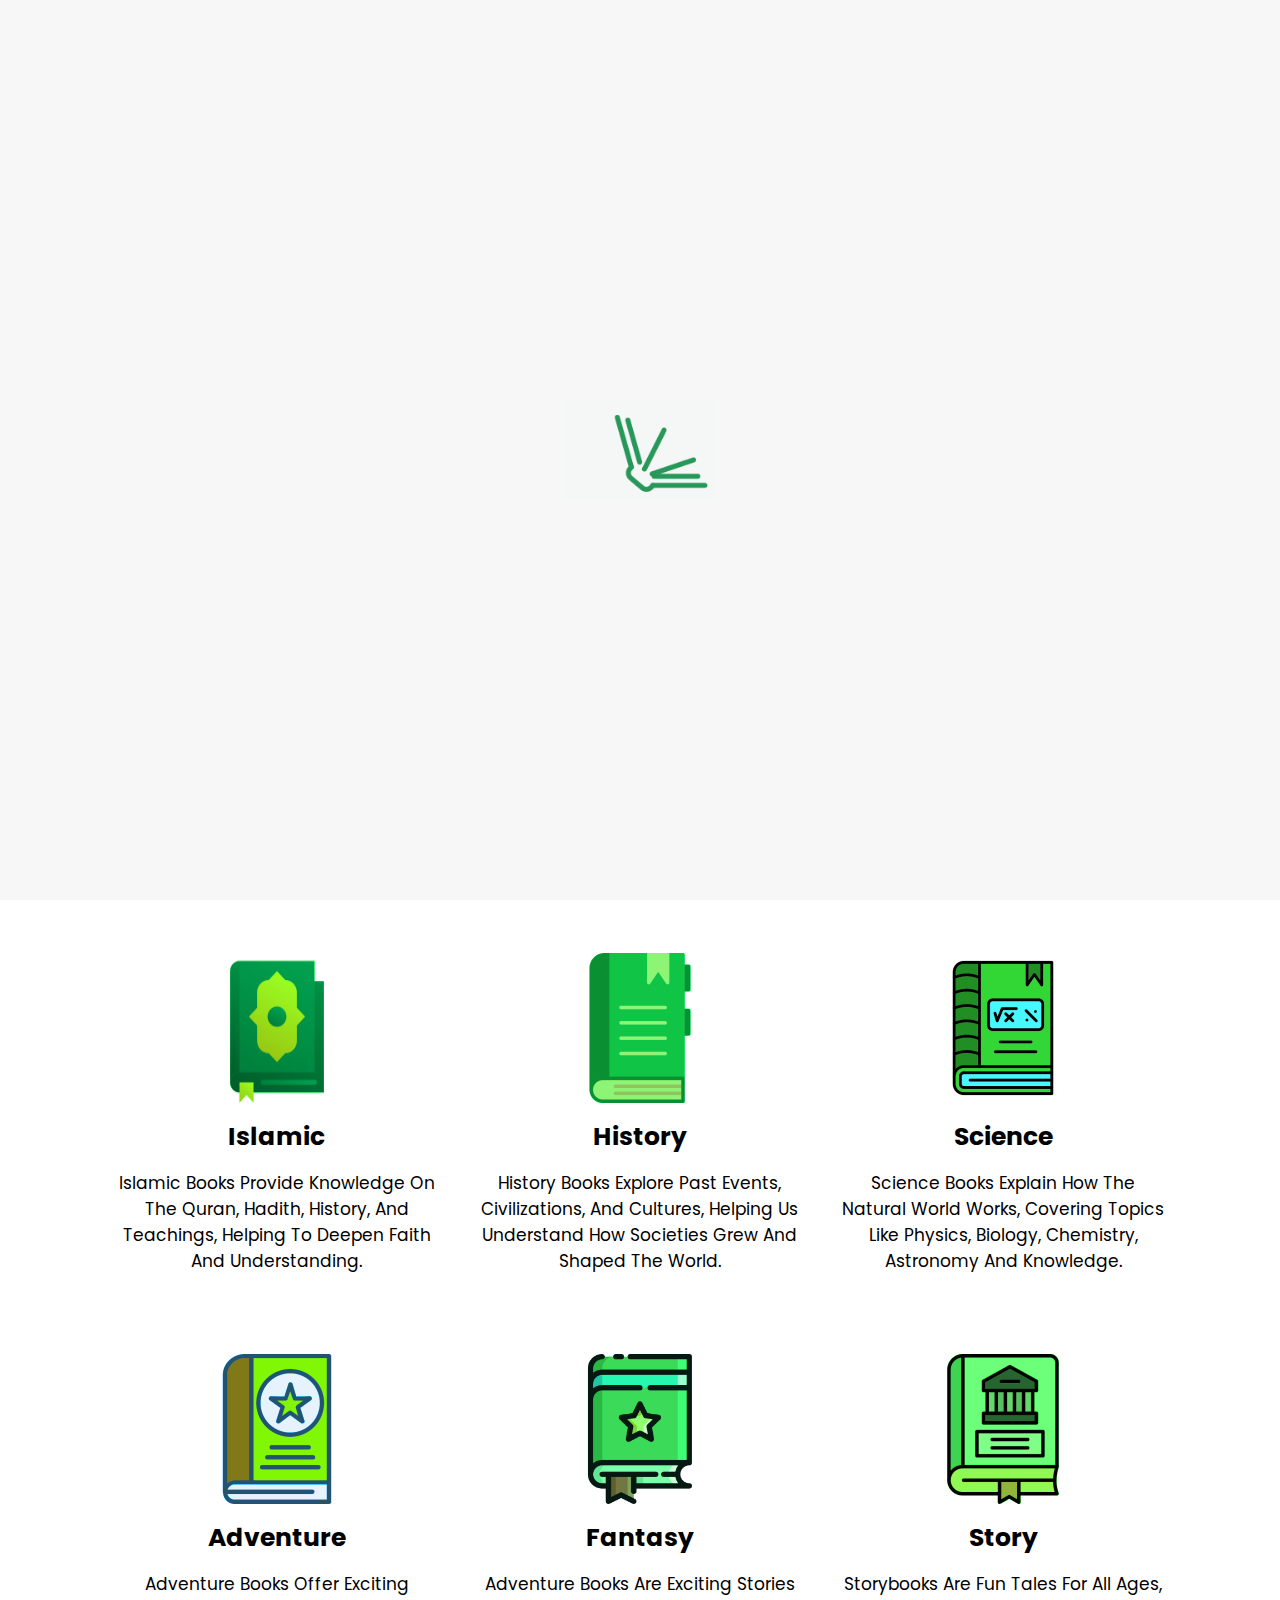
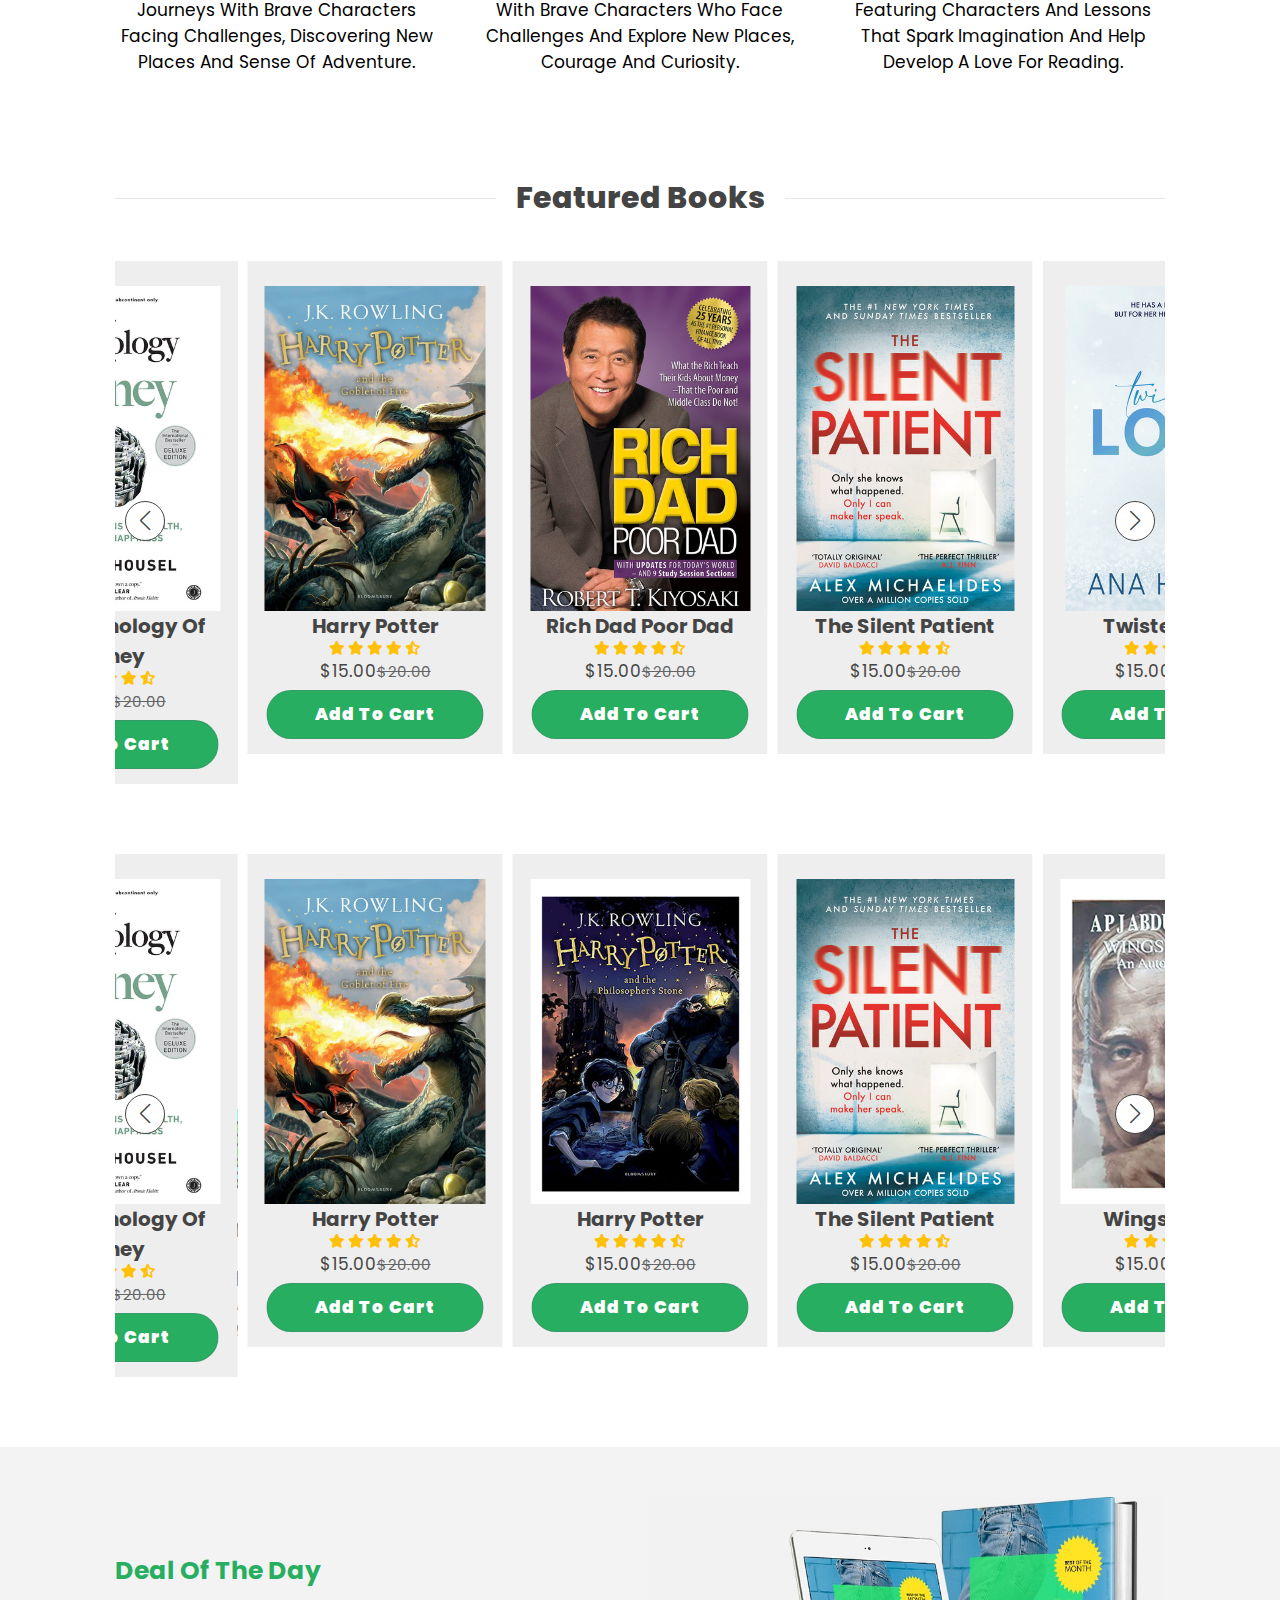
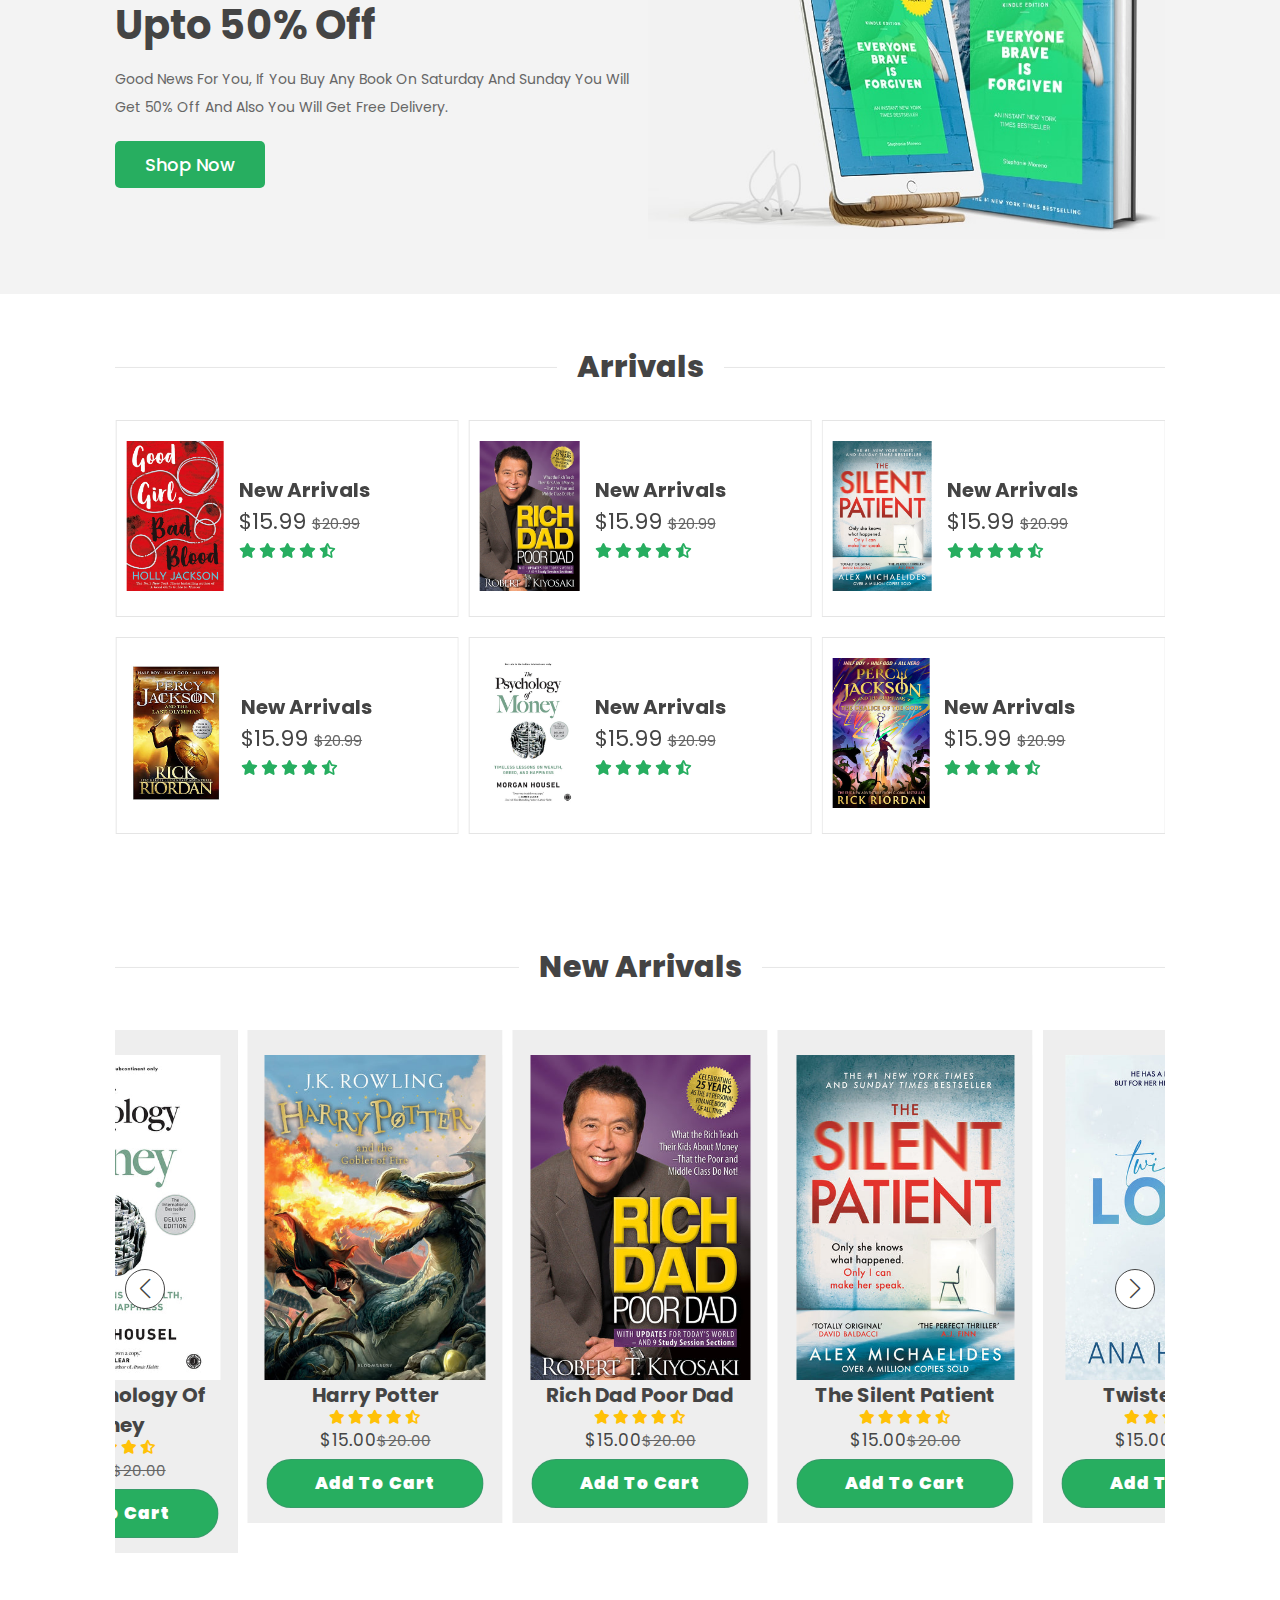
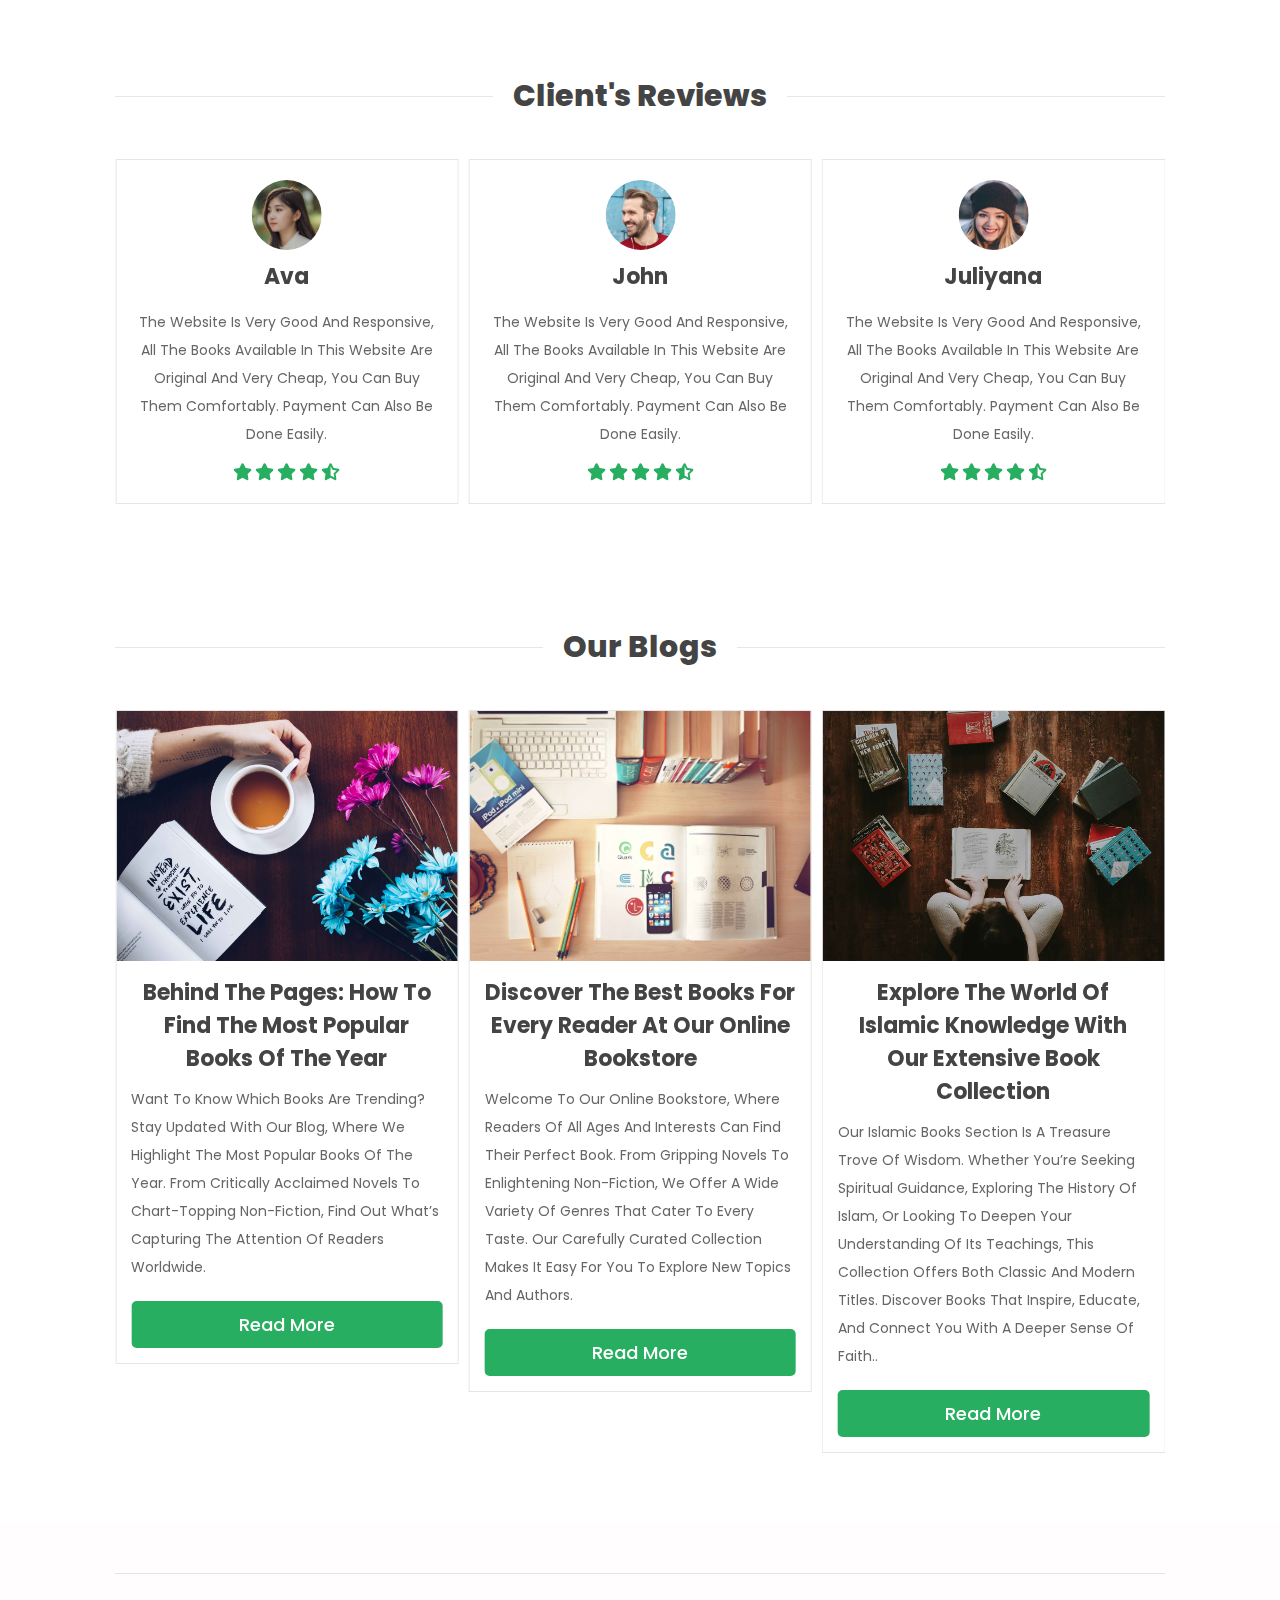
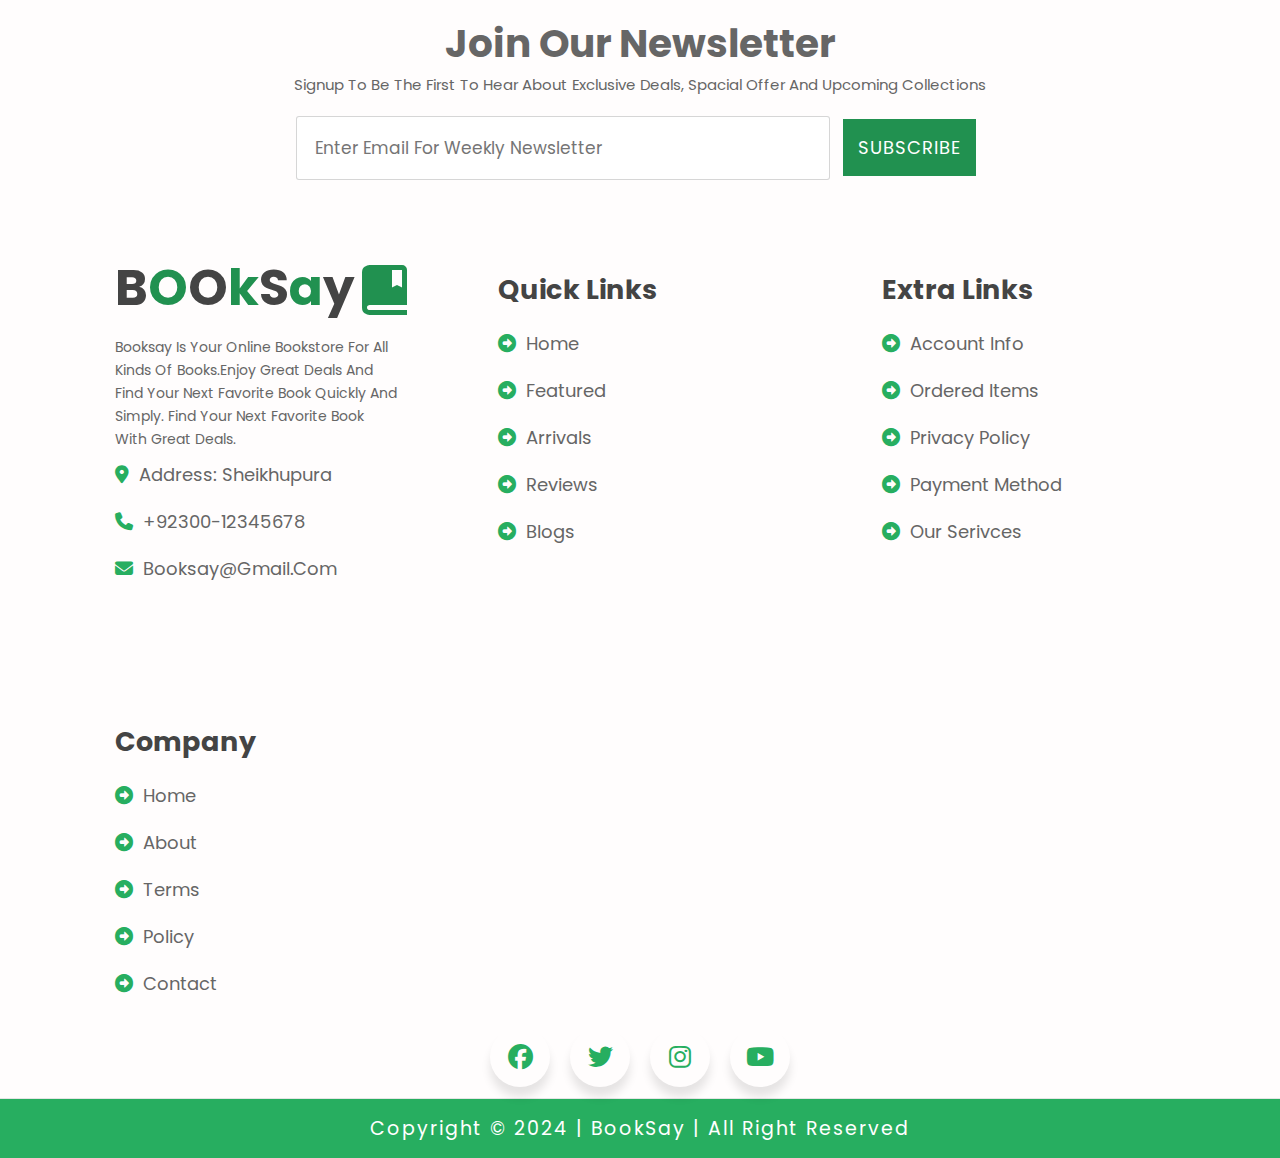
<file: index.html>
<!DOCTYPE html>
<html lang="en">
<head>
    <meta charset="UTF-8">
    <meta http-equiv="X-UA-Compatible" content="IE=edge">
    <meta name="viewport" content="width=device-width, initial-scale=1.0">
    <title>Book Store</title>

    <link rel="stylesheet" href="package/swiper-bundle.min.css">

    <!-- font awesome cdn link  -->
    <link rel="stylesheet" href="https://cdnjs.cloudflare.com/ajax/libs/font-awesome/5.15.4/css/all.min.css">

      <!-------- font awesome cdn link --------->
      <link rel="stylesheet" href="https://cdnjs.cloudflare.com/ajax/libs/font-awesome/6.4.0/css/all.min.css"/>
      <link rel="stylesheet" href="https://cdnjs.cloudflare.com/ajax/libs/font-awesome/4.7.0/css/font-awesome.min.css">

    <!-- custom css file link  -->
    <link rel="stylesheet" href="css/style.css">

    <!-- Boxicons CSS -->
    <link href='https://unpkg.com/boxicons@2.1.2/css/boxicons.min.css' rel='stylesheet'>

     <!-- J Query -->
    <!-- <script type="text/javascript" src="package/jQuery.js"></script> -->

    <!-- slider owl-carousel -->
     <!-- <link href="https://cdnjs.cloudflare.com/ajax/libs/OwlCarousel2/2.3.4/assets/owl.carousel.min.css" rel="stylesheet"> -->


</head>
<body>
    
<!-- header section starts  -->

<header class="header">

    <div class="header-1">

        <a href="#" class="logo"> <i class="fas fa-book"></i> Booksay </a>

        <form action="" class="search-form">
            <input type="search" name="" placeholder="search here..." id="search-box">
            <label for="search-box" class="fas fa-search"></label>
        </form>  

        <div class="icons">
            <div id="search-btn" class="fas fa-search"></div>
            <a href="#" class="fas fa-heart" id="heart-wish"> </a>
            <div id="login-btn" class="fas fa-user"></div>
            <a href="#" class="fas fa-shopping-cart" id="cart-icon"></a>

        

            <div class="cartt">
                <h2 class="cart-title">shopping cart</h2> 
                 

                <div class="cart-content">
              </div>
                  <!-- total -->
                    <div class="total">
                        <div class="total-title"style="font-size: 2rem;">Subtotal:</div>
                        <div class="total-price"style="font-size: 2rem;">$0</div>
                    </div>

                    <div class="cart-p">
                        <p>taxes and shipping calculated at checkout</p>

                    </div>

                    <!-- buy button -->
                    <div class="btn-carts">
                        <a href="view.html"><button type="button" class="batn" id="btn-cart">view cart</button></a>
                        <a href="payment.html"><button type="button" class="batn" id="btn-cart">check out</button></a>
                   </div>

                    <i class="fa-solid fa-xmark" id="close-cart"></i>


            </div>

        </div>

    </div>

    <div class="header-2">
        <nav class="navbar">
            <a href="home.html">home</a>
            <a href="featured.html">featured</a>
            <a href="arrivals.html">arrivals</a>
            <a href="reviews.html">reviews</a>
            <a href="blogs.html">blogs</a>
        </nav>
    </div>

</header>

<!-- header section ends -->

<!-- bottom navbar  -->

<nav class="bottom-navbar">
    <a href="#home" class="fas fa-home"></a>
    <a href="#featured" class="fas fa-list"></a>
    <a href="#arrivals" class="fas fa-tags"></a>
    <a href="#reviews" class="fas fa-comments"></a>
    <a href="#blogs" class="fas fa-blog"></a>
</nav>

<!-- login form  -->

<div class="login-form-container">
    <div id="close-login-btn" class="fas fa-times"></div>

    <div class="container">
        <div class="forms-container">
          <div class="signin-signup">
            <form action="#" class="sign-in-form">
              <h2 class="title">Welcome Back! Log In to Your Account</h2>
             
              <div class="social-media">

                <a href="#" class="social-icon">
                  <i class="fab fa-facebook-f"></i>
                </a>
                <a href="#" class="social-icon">
                  <i class="fab fa-twitter"></i>
                </a>
                <a href="#" class="social-icon">
                  <i class="fab fa-google"></i>
                </a>
                <a href="#" class="social-icon">
                  <i class="fab fa-linkedin-in"></i>
                </a>
              </div>
              <p class="social-text">Or Sign in with social platforms</p>

              <div class="input-field">
                <i class="fas fa-envelope"></i>
                <input type="email" placeholder="email" required />
              </div>

              <div class="input-field">
                <i class="fas fa-lock"></i>
                <input type="password" placeholder="Password" required/>
              </div>

              <div class="Forgot">
                <a href="#">Forgot password?</a>
           </div>

              <input type="submit" value="Login" class="btn solid" />

                <div class="signup-link">
                  <p>Don't have an account? <a href="#"> Create Account</a></p>
                </div>

                <div class="signup-link">
                    <p>Don't have an account? <a href="#"> Create Vendor Account</a></p>
                     </div>

            
            </form>
            <form action="#" class="sign-up-form">
                
              <h2 class="title">Sign Up to Start Your Reading Journey</h2>
              <div class="social-media">
                <a href="#" class="social-icon">
                  <i class="fab fa-facebook-f"></i>
                </a>
                <a href="#" class="social-icon">
                  <i class="fab fa-twitter"></i>
                </a>
                <a href="#" class="social-icon">
                  <i class="fab fa-google"></i>
                </a>
                <a href="#" class="social-icon">
                  <i class="fab fa-linkedin-in"></i>
                </a>
              </div>
              <p class="social-text">Or Sign up with social platforms</p>

              
                <div class="input-field">
                    <i class="fas fa-user"></i>
                    <input type="text" placeholder="First Name" required />
                  </div>
    
                  <div class="input-field">
                    <i class="fas fa-user"></i>
                    <input type="text" placeholder="Last Name" required/>
                  </div>
            

                <div class="input-field">
                    <i class="fas fa-phone"></i>
                  <input type="number" placeholder="Enter contact number" required/>
                </div>

                <div class="input-field">
                    <i class="fas fa-map-marker-alt"></i>
                    <input type="text" placeholder="Enter your address" required />
                </div>

                    <select class="input-field" id="ui-dropdown" required>
                        <option value="">Gender</option>
                        <option value="male">Male</option>
                        <option value="female">Female</option>
                        <option value="other">Other</option>
                  </select>

              <div class="input-field">
                <i class="fas fa-envelope"></i>
                <input type="email" placeholder="Email" required/>
              </div>

              <div class="input-field">
                <i class="fas fa-lock"></i>
                <input type="password" placeholder="Password" required/>
              </div>
              <ul class="notifications"></ul>
              <div class="buttons">
                <input type="submit" class="btn" value="Sign up"  id="success"/>
              </div>
              <!-- <input type="submit" class="btn" value="Sign up" /> -->

              <div class="signup-link">
                <p>Already have an account?  <a href="#" class="">  Sign in</a></p>
                 </div>
              
            </form>
          </div>
        </div>
  
        <div class="panels-container">
          <div class="panel left-panel">
            <div class="content">
              <h3>Hello, Friends</h3>
              <p>
                Enter your personal details and start journey with us
              </p>
              <button class="btn transparent" id="sign-up-btn">
                Sign up
              </button>
            </div>
            <!-- <img src="./image/1725607745491-removebg-preview.png" class="image" alt="" /> -->
          </div>
          <div class="panel right-panel">
            <div class="content">
              <h3>Welcome Book shop </h3>
              <p>
                To keep connected with us please login with your personal info
              </p>
              <button class="btn transparent" id="sign-in-btn">
                Sign in
              </button>
            </div>
            <!-- <img src="./image/1725608935328-removebg-preview.png" class="image" alt="" /> -->
          </div>
        </div>
      </div>
</div> 


<!-- home section starts  -->

<section class="home" id="home">

    <div class="home-row">

        <div class="content">
            <h3>Find your ideal books</h3>
            <p>We read to know we are not alone.“The more that you read, the more things you will know. The more that you learn, the more places you’ll go.”</p>
            <a href="#" class="batn" id="homebtn">buy now</a> <br>
        </div>

        

        <div class="swiper books-slider">
            <div class="swiper-wrapper">
                <a href="#" class="swiper-slide"><img class="img-fluid move-animation" src="image/book1.jpg" alt=""></a>
                <a href="#" class="swiper-slide"><img class="img-fluid move-animation" src="image/book2.jpg" alt=""></a>
                <a href="#" class="swiper-slide"><img class="img-fluid move-animation" src="image/book3.jpg" alt=""></a>
                <a href="#" class="swiper-slide"><img class="img-fluid move-animation"  src="image/book4.jpg" alt=""></a>
                <a href="#" class="swiper-slide"><img class="img-fluid move-animation"  src="image/book5.jpg" alt=""></a>
                <a href="#" class="swiper-slide"><img  class="img-fluid move-animation" src="image/book8.jpg" alt=""></a>
            </div>
            <img src="./image/stand.png" class="stand" alt="">
        </div>

    </div>

</section>

<!-- home section end  -->

<!-- icons section starts  -->

<section class="icons-container">

    <div class="icons">
        <i class="fas fa-shipping-fast"></i>
        <div class="content">
            <h3>free shipping</h3>
            <p>order over $100</p>
        </div>
    </div>

    <div class="icons">
        <i class="fas fa-lock"></i>
        <div class="content">
            <h3>secure payment</h3>
            <p>100 secure payment</p>
        </div>
    </div>

    <div class="icons">
        <i class="fas fa-redo-alt"></i>
        <div class="content">
            <h3>easy returns</h3>
            <p>10 days returns</p>
        </div>
    </div>

    <div class="icons">
        <i class="fas fa-headset"></i>
        <div class="content">
            <h3>24/7 support</h3>
            <p>call us anytime</p>
        </div>
    </div>

</section>

<!-- icons section ends -->

<!-- icons section starts  -->

<section class="cate-container">
    <h1 class="heading">books Categories </h1>
    <p>"Welcome to Our Booksay! Check out different categories to find your next great read and let your imagination fly!"</p>

    <div class="categories">
        <div class="cate">
            <div class="book-cat-img">
            <img class="img-fluid move-animation" src="./image/books/islamic.png"  alt=""></div>
            <div class="cat-text">
                <h3>islamic</h3>
                <p>
                    Islamic books provide knowledge on the Quran, Hadith, history, and teachings, helping to deepen faith and understanding.</p>
            </div>
        </div>
    
        <div class="cate">
            <div class="book-cat-img">
            <img class="img-fluid move-animation" src="./image/books/history.png" alt=""></div>
            <div class="cat-text">
                <h3>history</h3>
                <p>History books explore past events, civilizations, and cultures, helping us understand how societies grew and shaped the world.</p>
            </div>
        </div>
    
        <div class="cate">
            <div class="book-cat-img">
            <img class="img-fluid move-animation" src="./image/books/science.png"  alt=""></div>
            <div class="cat-text">
                <h3>Science</h3>
                <p>Science books explain how the natural world works, covering topics like physics, biology, chemistry, astronomy and knowledge.</p>
            </div>
        </div>
    

    
        <div class="cate">
            <div class="book-cat-img">
            <img class="img-fluid move-animation" src="./image/books/adventure.png" alt=""></div>
            <div class="cat-text">
                <h3>Adventure</h3>
                <p>Adventure books offer exciting journeys with brave characters facing challenges, discovering new places and sense of adventure.</p>
            </div>
        </div>
    
        <div class="cate">
            <div class="book-cat-img">
            <img class="img-fluid move-animation" src="./image/books/fantasy.png" alt=""></div>
            <div class="cat-text">
                <h3>fantasy</h3>
                <p>Adventure books are exciting stories with brave characters who face challenges and explore new places, courage and curiosity.</p>
            </div>
        </div>
    
        <div class="cate">
            <div class="book-cat-img">
            <img class="img-fluid move-animation" src="./image/books/story.png" alt=""></div>
            <div class="cat-text">
                <h3>story</h3>
                <p>Storybooks are fun tales for all ages, featuring characters and lessons that spark imagination and help develop a love for reading.</p>
            </div>
        </div>
    </div>


    
    

</section>





<!-- featured section starts  -->
 
<section class="featured" id="">

    <h1 class="heading"> <span>featured books</span> </h1>

    <div class="swiper featured-slider">

        <div class="swiper-wrapper">

            <div class="swiper-slide box">
                <div class="icons">
                    <i class="fa-regular fa-heart" id="adding"></i>
                </div>
                <div class="img-area">
                  <a href="cart.html"><img class="img-fluid move-animation" src="./image/book1.jpg" alt="" class="product-img"></a> 
                </div> 
                <div class="content">
                    <h3 class="product-title">Rich dad poor dad</h3>
                    <div class = "product-rating">
                        <i class = "fas fa-star"></i>
                        <i class = "fas fa-star"></i>
                        <i class = "fas fa-star"></i>
                        <i class = "fas fa-star"></i>
                        <i class = "fas fa-star-half-alt"></i>
                      </div>
                    <div class="price">$15.00<span>$20.00</span></div>
                    <i class="fa-solid fa-cart-plus add-cart" id="add-animation"> add to cart</i>
                </div>
            </div>
            
            <div class="swiper-slide box">
                <div class="icons">
                    <i class="fa-regular fa-heart" id="adding"></i>
                </div>
                <div class="img-area">
                  <a href="cart.html"><img class="img-fluid move-animation" src="./image/book2.jpg" alt="" class="product-img"></a> 
                </div> 
                <div class="content">
                    <h3 class="product-title">the silent patient</h3>
                    <div class = "product-rating">
                        <i class = "fas fa-star"></i>
                        <i class = "fas fa-star"></i>
                        <i class = "fas fa-star"></i>
                        <i class = "fas fa-star"></i>
                        <i class = "fas fa-star-half-alt"></i>
                      </div>
                    <div class="price">$15.00<span>$20.00</span></div>
                    <i class="fa-solid fa-cart-plus add-cart" id="add-animation"> add to cart</i>
                </div>
            </div>


            <div class="swiper-slide box">
                <div class="icons">
                    <i class="fa-regular fa-heart" id="adding"></i>
                </div>
                <div class="img-area">
                  <a href="cart.html"><img class="img-fluid move-animation" src="./image/book3.jpg" alt="" class="product-img"></a> 
                </div> 
                <div class="content">
                    <h3 class="product-title">twisted love</h3>
                    <div class = "product-rating">
                        <i class = "fas fa-star"></i>
                        <i class = "fas fa-star"></i>
                        <i class = "fas fa-star"></i>
                        <i class = "fas fa-star"></i>
                        <i class = "fas fa-star-half-alt"></i>
                      </div>
                    <div class="price">$15.00<span>$20.00</span></div>
                    <i class="fa-solid fa-cart-plus add-cart" id="add-animation"> add to cart</i>
                </div>
            </div>

            

            <div class="swiper-slide box">
                <div class="icons">
                    <i class="fa-regular fa-heart" id="adding"></i>
                </div>
                <div class="img-area">
                  <a href="cart.html"><img class="img-fluid move-animation" src="./image/book5.jpg" alt="" class="product-img"></a> 
                </div> 
                <div class="content">
                    <h3 class="product-title">good girl bad blood</h3>
                    <div class = "product-rating">
                        <i class = "fas fa-star"></i>
                        <i class = "fas fa-star"></i>
                        <i class = "fas fa-star"></i>
                        <i class = "fas fa-star"></i>
                        <i class = "fas fa-star-half-alt"></i>
                      </div>
                    <div class="price">$15.00<span>$20.00</span></div>
                    <i class="fa-solid fa-cart-plus add-cart" id="add-animation"> add to cart</i>
                </div>
            </div>

            <div class="swiper-slide box">
                <div class="icons">
                    <i class="fa-regular fa-heart" id="adding"></i>
                </div>
                <div class="img-area">
                  <a href="cart.html"><img class="img-fluid move-animation" src="./image/book6.jpg" alt="" class="product-img"></a> 
                </div> 
                <div class="content">
                    <h3 class="product-title">percy jackson</h3>
                    <div class = "product-rating">
                        <i class = "fas fa-star"></i>
                        <i class = "fas fa-star"></i>
                        <i class = "fas fa-star"></i>
                        <i class = "fas fa-star"></i>
                        <i class = "fas fa-star-half-alt"></i>
                      </div>
                    <div class="price">$15.00<span>$20.00</span></div>
                    <i class="fa-solid fa-cart-plus add-cart" id="add-animation"> add to cart</i>
                </div>
            </div>

            <div class="swiper-slide box">
                <div class="icons">
                    <i class="fa-regular fa-heart" id="adding"></i>
                </div>
                <div class="img-area">
                  <a href="cart.html"><img class="img-fluid move-animation" src="./image/book4.jpg" alt="" class="product-img"></a> 
                </div> 
                <div class="content">
                    <h3 class="product-title">twisted games</h3>
                    <div class = "product-rating">
                        <i class = "fas fa-star"></i>
                        <i class = "fas fa-star"></i>
                        <i class = "fas fa-star"></i>
                        <i class = "fas fa-star"></i>
                        <i class = "fas fa-star-half-alt"></i>
                      </div>
                    <div class="price">$15.00<span>$20.00</span></div>
                    <i class="fa-solid fa-cart-plus add-cart" id="add-animation"> add to cart</i>
                </div>
            </div>

            <div class="swiper-slide box">
                <div class="icons">
                    <i class="fa-regular fa-heart" id="adding"></i>
                </div>
                <div class="img-area">
                  <a href="cart.html"><img class="img-fluid move-animation" src="./image/book8.jpg" alt="" class="product-img"></a> 
                </div> 
                <div class="content">
                    <h3 class="product-title">the psychology of money</h3>
                    <div class = "product-rating">
                        <i class = "fas fa-star"></i>
                        <i class = "fas fa-star"></i>
                        <i class = "fas fa-star"></i>
                        <i class = "fas fa-star"></i>
                        <i class = "fas fa-star-half-alt"></i>
                      </div>
                    <div class="price">$15.00<span>$20.00</span></div>
                    <i class="fa-solid fa-cart-plus add-cart" id="add-animation"> add to cart</i>
                </div>
            </div>

            <div class="swiper-slide box">
                <div class="icons">
                    <i class="fa-regular fa-heart" id="adding"></i>
                </div>
                <div class="img-area">
                  <a href="cart.html"><img class="img-fluid move-animation" src="./image/book9.jpg" alt="" class="product-img"></a> 
                </div> 
                <div class="content">
                    <h3 class="product-title">harry potter</h3>
                    <div class = "product-rating">
                        <i class = "fas fa-star"></i>
                        <i class = "fas fa-star"></i>
                        <i class = "fas fa-star"></i>
                        <i class = "fas fa-star"></i>
                        <i class = "fas fa-star-half-alt"></i>
                      </div>
                    <div class="price">$15.00<span>$20.00</span></div>
                    <i class="fa-solid fa-cart-plus add-cart" id="add-animation"> add to cart</i>
                </div>
            </div>


        </div>

        <div class="swiper-button-next"></div>
        <div class="swiper-button-prev"></div>

    </div>

</section>  

<!--  -->


<section class="featured" id="featured">

    <div class="swiper featured-slider">

        <div class="swiper-wrapper">

            <div class="swiper-slide box">
                <div class="icons">
                    <i class="fa-regular fa-heart" id="adding"></i>
                </div>
                <div class="img-area">
                  <a href="cart.html"><img class="img-fluid move-animation" src="./image/book7.jpg" alt="" class="product-img"></a> 
                </div> 
                <div class="content">
                    <h3 class="product-title">harry potter</h3>
                    <div class = "product-rating">
                        <i class = "fas fa-star"></i>
                        <i class = "fas fa-star"></i>
                        <i class = "fas fa-star"></i>
                        <i class = "fas fa-star"></i>
                        <i class = "fas fa-star-half-alt"></i>
                      </div>
                    <div class="price">$15.00<span>$20.00</span></div>
                    <i class="fa-solid fa-cart-plus add-cart" id="add-animation"> add to cart</i>
                </div>
            </div>
            
            <div class="swiper-slide box">
                <div class="icons">
                    <i class="fa-regular fa-heart" id="adding"></i>
                </div>
                <div class="img-area">
                  <a href="cart.html"><img class="img-fluid move-animation" src="./image/book2.jpg" alt="" class="product-img"></a> 
                </div> 
                <div class="content">
                    <h3 class="product-title">the silent patient</h3>
                    <div class = "product-rating">
                        <i class = "fas fa-star"></i>
                        <i class = "fas fa-star"></i>
                        <i class = "fas fa-star"></i>
                        <i class = "fas fa-star"></i>
                        <i class = "fas fa-star-half-alt"></i>
                      </div>
                    <div class="price">$15.00<span>$20.00</span></div>
                    <i class="fa-solid fa-cart-plus add-cart" id="add-animation"> add to cart</i>
                </div>
            </div>


            <div class="swiper-slide box">
                <div class="icons">
                    <i class="fa-regular fa-heart" id="adding"></i>
                </div>
                <div class="img-area">
                  <a href="cart.html"><img class="img-fluid move-animation" src="./image/book10.jpg" alt="" class="product-img"></a> 
                </div> 
                <div class="content">
                    <h3 class="product-title">Wings of fire</h3>
                    <div class = "product-rating">
                        <i class = "fas fa-star"></i>
                        <i class = "fas fa-star"></i>
                        <i class = "fas fa-star"></i>
                        <i class = "fas fa-star"></i>
                        <i class = "fas fa-star-half-alt"></i>
                      </div>
                    <div class="price">$15.00<span>$20.00</span></div>
                    <i class="fa-solid fa-cart-plus add-cart" id="add-animation"> add to cart</i>
                </div>
            </div>

            

            <div class="swiper-slide box">
                <div class="icons">
                    <i class="fa-regular fa-heart" id="adding"></i>
                </div>
                <div class="img-area">
                  <a href="cart.html"><img class="img-fluid move-animation" src="./image/book5.jpg" alt="" class="product-img"></a> 
                </div> 
                <div class="content">
                    <h3 class="product-title">good girl bad blood</h3>
                    <div class = "product-rating">
                        <i class = "fas fa-star"></i>
                        <i class = "fas fa-star"></i>
                        <i class = "fas fa-star"></i>
                        <i class = "fas fa-star"></i>
                        <i class = "fas fa-star-half-alt"></i>
                      </div>
                    <div class="price">$15.00<span>$20.00</span></div>
                    <i class="fa-solid fa-cart-plus add-cart" id="add-animation"> add to cart</i>
                </div>
            </div>

            <div class="swiper-slide box">
                <div class="icons">
                    <i class="fa-regular fa-heart" id="adding"></i>
                </div>
                <div class="img-area">
                  <a href="cart.html"><img class="img-fluid move-animation" src="./image/book11.jpg" alt="" class="product-img"></a> 
                </div> 
                <div class="content">
                    <h3 class="product-title">percy jackson</h3>
                    <div class = "product-rating">
                        <i class = "fas fa-star"></i>
                        <i class = "fas fa-star"></i>
                        <i class = "fas fa-star"></i>
                        <i class = "fas fa-star"></i>
                        <i class = "fas fa-star-half-alt"></i>
                      </div>
                    <div class="price">$15.00<span>$20.00</span></div>
                    <i class="fa-solid fa-cart-plus add-cart" id="add-animation"> add to cart</i>
                </div>
            </div>

            <div class="swiper-slide box">
                <div class="icons">
                    <i class="fa-regular fa-heart" id="adding"></i>
                </div>
                <div class="img-area">
                  <a href="cart.html"><img class="img-fluid move-animation" src="./image/book4.jpg" alt="" class="product-img"></a> 
                </div> 
                <div class="content">
                    <h3 class="product-title">twisted games</h3>
                    <div class = "product-rating">
                        <i class = "fas fa-star"></i>
                        <i class = "fas fa-star"></i>
                        <i class = "fas fa-star"></i>
                        <i class = "fas fa-star"></i>
                        <i class = "fas fa-star-half-alt"></i>
                      </div>
                    <div class="price">$15.00<span>$20.00</span></div>
                    <i class="fa-solid fa-cart-plus add-cart" id="add-animation"> add to cart</i>
                </div>
            </div>

            <div class="swiper-slide box">
                <div class="icons">
                    <i class="fa-regular fa-heart" id="adding"></i>
                </div>
                <div class="img-area">
                  <a href="cart.html"><img class="img-fluid move-animation" src="./image/book8.jpg" alt="" class="product-img"></a> 
                </div> 
                <div class="content">
                    <h3 class="product-title">the psychology of money</h3>
                    <div class = "product-rating">
                        <i class = "fas fa-star"></i>
                        <i class = "fas fa-star"></i>
                        <i class = "fas fa-star"></i>
                        <i class = "fas fa-star"></i>
                        <i class = "fas fa-star-half-alt"></i>
                      </div>
                    <div class="price">$15.00<span>$20.00</span></div>
                    <i class="fa-solid fa-cart-plus add-cart" id="add-animation"> add to cart</i>
                </div>
            </div>

            <div class="swiper-slide box">
                <div class="icons">
                    <i class="fa-regular fa-heart" id="adding"></i>
                </div>
                <div class="img-area">
                  <a href="cart.html"><img class="img-fluid move-animation" src="./image/book9.jpg" alt="" class="product-img"></a> 
                </div> 
                <div class="content">
                    <h3 class="product-title">harry potter</h3>
                    <div class = "product-rating">
                        <i class = "fas fa-star"></i>
                        <i class = "fas fa-star"></i>
                        <i class = "fas fa-star"></i>
                        <i class = "fas fa-star"></i>
                        <i class = "fas fa-star-half-alt"></i>
                      </div>
                    <div class="price">$15.00<span>$20.00</span></div>
                    <i class="fa-solid fa-cart-plus add-cart" id="add-animation"> add to cart</i>
                </div>
            </div>


        </div>

        <div class="swiper-button-next"></div>
        <div class="swiper-button-prev"></div>

    </div>

</section>  



<!-- featured section ends -->

<!-- deal section starts  -->

<section class="deal">

    <div class="content">
        <h3>deal of the day</h3>
        <h1>upto 50% off</h1>
        <p>Good news for you, if you buy any book on Saturday and Sunday you will get 50% off and also you will get free delivery.</p>
        <a href="#" class="batn">shop now</a>
    </div>

    <div class="image">
        <img src="./image/deal-img.jpg" alt="">
    </div>

</section>

<!-- deal section ends -->


<!-- newsletter section starts -->


<!-- newsletter section ends -->

<!-- arrivals section starts  -->

<section class="arrivals" id="arrivals">

    <h1 class="heading"> <span>arrivals</span> </h1>

    <div class="swiper arrivals-slider">

        <div class="swiper-wrapper">

            <a href="#" class="swiper-slide box">
                <div class="image">
                    <img class="img-fluid move-animation" src="./image/book1.jpg" alt="">
                </div>
                <div class="content">
                    <h3>new arrivals</h3>
                    <div class="price">$15.99 <span>$20.99</span></div>
                    <div class="stars">
                        <i class="fas fa-star"></i>
                        <i class="fas fa-star"></i>
                        <i class="fas fa-star"></i>
                        <i class="fas fa-star"></i>
                        <i class="fas fa-star-half-alt"></i>
                    </div>
                </div>
            </a>

            <a href="#" class="swiper-slide box">
                <div class="image">
                    <img class="img-fluid move-animation" src="./image/book2.jpg" alt="">
                </div>
                <div class="content">
                    <h3>new arrivals</h3>
                    <div class="price">$15.99 <span>$20.99</span></div>
                    <div class="stars">
                        <i class="fas fa-star"></i>
                        <i class="fas fa-star"></i>
                        <i class="fas fa-star"></i>
                        <i class="fas fa-star"></i>
                        <i class="fas fa-star-half-alt"></i>
                    </div>
                </div>
            </a>

            <a href="#" class="swiper-slide box">
                <div class="image">
                    <img class="img-fluid move-animation" src="./image/book3.jpg" alt="">
                </div>
                <div class="content">
                    <h3>new arrivals</h3>
                    <div class="price">$15.99 <span>$20.99</span></div>
                    <div class="stars">
                        <i class="fas fa-star"></i>
                        <i class="fas fa-star"></i>
                        <i class="fas fa-star"></i>
                        <i class="fas fa-star"></i>
                        <i class="fas fa-star-half-alt"></i>
                    </div>
                </div>
            </a>

            <a href="#" class="swiper-slide box">
                <div class="image">
                    <img class="img-fluid move-animation" src="./image/book4.jpg" alt="">
                </div>
                <div class="content">
                    <h3>new arrivals</h3>
                    <div class="price">$15.99 <span>$20.99</span></div>
                    <div class="stars">
                        <i class="fas fa-star"></i>
                        <i class="fas fa-star"></i>
                        <i class="fas fa-star"></i>
                        <i class="fas fa-star"></i>
                        <i class="fas fa-star-half-alt"></i>
                    </div>
                </div>
            </a>

            <a href="#" class="swiper-slide box">
                <div class="image">
                    <img class="img-fluid move-animation" src="./image/book5.jpg" alt="">
                </div>
                <div class="content">
                    <h3>new arrivals</h3>
                    <div class="price">$15.99 <span>$20.99</span></div>
                    <div class="stars">
                        <i class="fas fa-star"></i>
                        <i class="fas fa-star"></i>
                        <i class="fas fa-star"></i>
                        <i class="fas fa-star"></i>
                        <i class="fas fa-star-half-alt"></i>
                    </div>
                </div>
            </a>

        </div>

    </div>

    <div class="swiper arrivals-slider">

        <div class="swiper-wrapper">

            <a href="#" class="swiper-slide box">
                <div class="image">
                    <img class="img-fluid move-animation" src="./image/book8.jpg" alt="">
                </div>
                <div class="content">
                    <h3>new arrivals</h3>
                    <div class="price">$15.99 <span>$20.99</span></div>
                    <div class="stars">
                        <i class="fas fa-star"></i>
                        <i class="fas fa-star"></i>
                        <i class="fas fa-star"></i>
                        <i class="fas fa-star"></i>
                        <i class="fas fa-star-half-alt"></i>
                    </div>
                </div>
            </a>

            <a href="#" class="swiper-slide box">
                <div class="image">
                    <img class="img-fluid move-animation" src="./image/book6.jpg" alt="">
                </div>
                <div class="content">
                    <h3>new arrivals</h3>
                    <div class="price">$15.99 <span>$20.99</span></div>
                    <div class="stars">
                        <i class="fas fa-star"></i>
                        <i class="fas fa-star"></i>
                        <i class="fas fa-star"></i>
                        <i class="fas fa-star"></i>
                        <i class="fas fa-star-half-alt"></i>
                    </div>
                </div>
            </a>

            <a href="#" class="swiper-slide box">
                <div class="image">
                    <img class="img-fluid move-animation" src="./image/book7.jpg" alt="">
                </div>
                <div class="content">
                    <h3>new arrivals</h3>
                    <div class="price">$15.99 <span>$20.99</span></div>
                    <div class="stars">
                        <i class="fas fa-star"></i>
                        <i class="fas fa-star"></i>
                        <i class="fas fa-star"></i>
                        <i class="fas fa-star"></i>
                        <i class="fas fa-star-half-alt"></i>
                    </div>
                </div>
            </a>

            <a href="#" class="swiper-slide box">
                <div class="image">
                    <img class="img-fluid move-animation" src="./image/book9.jpg" alt="">
                </div>
                <div class="content">
                    <h3>new arrivals</h3>
                    <div class="price">$15.99 <span>$20.99</span></div>
                    <div class="stars">
                        <i class="fas fa-star"></i>
                        <i class="fas fa-star"></i>
                        <i class="fas fa-star"></i>
                        <i class="fas fa-star"></i>
                        <i class="fas fa-star-half-alt"></i>
                    </div>
                </div>
            </a>

            <a href="#" class="swiper-slide box">
                <div class="image">
                    <img class="img-fluid move-animation" src="./image/book11.jpg" alt="">
                </div>
                <div class="content">
                    <h3>new arrivals</h3>
                    <div class="price">$15.99 <span>$20.99</span></div>
                    <div class="stars">
                        <i class="fas fa-star"></i>
                        <i class="fas fa-star"></i>
                        <i class="fas fa-star"></i>
                        <i class="fas fa-star"></i>
                        <i class="fas fa-star-half-alt"></i>
                    </div>
                </div>
            </a>

        </div>

    </div>

</section>

<!-- arrivals section ends -->




<!-- featured section starts  -->
 
<section class="featured" id="">

    <h1 class="heading"> <span>New Arrivals</span> </h1>

    <div class="swiper featured-slider">

        <div class="swiper-wrapper">

            <div class="swiper-slide box">
                <div class="icons">
                    <i class="fa-regular fa-heart" id="adding"></i>
                </div>
                <div class="img-area">
                  <a href="cart.html"><img class="img-fluid move-animation" src="./image/book1.jpg" alt="" class="product-img"></a> 
                </div> 
                <div class="content">
                    <h3 class="product-title">Rich dad poor dad</h3>
                    <div class = "product-rating">
                        <i class = "fas fa-star"></i>
                        <i class = "fas fa-star"></i>
                        <i class = "fas fa-star"></i>
                        <i class = "fas fa-star"></i>
                        <i class = "fas fa-star-half-alt"></i>
                      </div>
                    <div class="price">$15.00<span>$20.00</span></div>
                    <i class="fa-solid fa-cart-plus add-cart" id="add-animation"> add to cart</i>
                </div>
            </div>
            
            <div class="swiper-slide box">
                <div class="icons">
                    <i class="fa-regular fa-heart" id="adding"></i>
                </div>
                <div class="img-area">
                  <a href="cart.html"><img class="img-fluid move-animation" src="./image/book2.jpg" alt="" class="product-img"></a> 
                </div> 
                <div class="content">
                    <h3 class="product-title">the silent patient</h3>
                    <div class = "product-rating">
                        <i class = "fas fa-star"></i>
                        <i class = "fas fa-star"></i>
                        <i class = "fas fa-star"></i>
                        <i class = "fas fa-star"></i>
                        <i class = "fas fa-star-half-alt"></i>
                      </div>
                    <div class="price">$15.00<span>$20.00</span></div>
                    <i class="fa-solid fa-cart-plus add-cart" id="add-animation"> add to cart</i>
                </div>
            </div>


            <div class="swiper-slide box">
                <div class="icons">
                    <i class="fa-regular fa-heart" id="adding"></i>
                </div>
                <div class="img-area">
                  <a href="cart.html"><img class="img-fluid move-animation" src="./image/book3.jpg" alt="" class="product-img"></a> 
                </div> 
                <div class="content">
                    <h3 class="product-title">twisted love</h3>
                    <div class = "product-rating">
                        <i class = "fas fa-star"></i>
                        <i class = "fas fa-star"></i>
                        <i class = "fas fa-star"></i>
                        <i class = "fas fa-star"></i>
                        <i class = "fas fa-star-half-alt"></i>
                      </div>
                    <div class="price">$15.00<span>$20.00</span></div>
                    <i class="fa-solid fa-cart-plus add-cart" id="add-animation"> add to cart</i>
                </div>
            </div>

            <div class="swiper-slide box">
                <div class="icons">
                    <i class="fa-regular fa-heart" id="adding"></i>
                </div>
                <div class="img-area">
                  <a href="cart.html"><img class="img-fluid move-animation" src="./image/book5.jpg" alt="" class="product-img"></a> 
                </div> 
                <div class="content">
                    <h3 class="product-title">good girl bad blood</h3>
                    <div class = "product-rating">
                        <i class = "fas fa-star"></i>
                        <i class = "fas fa-star"></i>
                        <i class = "fas fa-star"></i>
                        <i class = "fas fa-star"></i>
                        <i class = "fas fa-star-half-alt"></i>
                      </div>
                    <div class="price">$15.00<span>$20.00</span></div>
                    <i class="fa-solid fa-cart-plus add-cart" id="add-animation"> add to cart</i>
                </div>
            </div>

            <div class="swiper-slide box">
                <div class="icons">
                    <i class="fa-regular fa-heart" id="adding"></i>
                </div>
                <div class="img-area">
                  <a href="cart.html"><img class="img-fluid move-animation" src="./image/book6.jpg" alt="" class="product-img"></a> 
                </div> 
                <div class="content">
                    <h3 class="product-title">percy jackson</h3>
                    <div class = "product-rating">
                        <i class = "fas fa-star"></i>
                        <i class = "fas fa-star"></i>
                        <i class = "fas fa-star"></i>
                        <i class = "fas fa-star"></i>
                        <i class = "fas fa-star-half-alt"></i>
                      </div>
                    <div class="price">$15.00<span>$20.00</span></div>
                    <i class="fa-solid fa-cart-plus add-cart" id="add-animation"> add to cart</i>
                </div>
            </div>

            <div class="swiper-slide box">
                <div class="icons">
                    <i class="fa-regular fa-heart" id="adding"></i>
                </div>
                <div class="img-area">
                  <a href="cart.html"><img class="img-fluid move-animation" src="./image/book4.jpg" alt="" class="product-img"></a> 
                </div> 
                <div class="content">
                    <h3 class="product-title">twisted games</h3>
                    <div class = "product-rating">
                        <i class = "fas fa-star"></i>
                        <i class = "fas fa-star"></i>
                        <i class = "fas fa-star"></i>
                        <i class = "fas fa-star"></i>
                        <i class = "fas fa-star-half-alt"></i>
                      </div>
                    <div class="price">$15.00<span>$20.00</span></div>
                    <i class="fa-solid fa-cart-plus add-cart" id="add-animation"> add to cart</i>
                </div>
            </div>

            <div class="swiper-slide box">
                <div class="icons">
                    <i class="fa-regular fa-heart" id="adding"></i>
                </div>
                <div class="img-area">
                  <a href="cart.html"><img class="img-fluid move-animation" src="./image/book8.jpg" alt="" class="product-img"></a> 
                </div> 
                <div class="content">
                    <h3 class="product-title">the psychology of money</h3>
                    <div class = "product-rating">
                        <i class = "fas fa-star"></i>
                        <i class = "fas fa-star"></i>
                        <i class = "fas fa-star"></i>
                        <i class = "fas fa-star"></i>
                        <i class = "fas fa-star-half-alt"></i>
                      </div>
                    <div class="price">$15.00<span>$20.00</span></div>
                    <i class="fa-solid fa-cart-plus add-cart" id="add-animation"> add to cart</i>
                </div>
            </div>

            <div class="swiper-slide box">
                <div class="icons">
                    <i class="fa-regular fa-heart" id="adding"></i>
                </div>
                <div class="img-area">
                  <a href="cart.html"><img class="img-fluid move-animation" src="./image/book9.jpg" alt="" class="product-img"></a> 
                </div> 
                <div class="content">
                    <h3 class="product-title">harry potter</h3>
                    <div class = "product-rating">
                        <i class = "fas fa-star"></i>
                        <i class = "fas fa-star"></i>
                        <i class = "fas fa-star"></i>
                        <i class = "fas fa-star"></i>
                        <i class = "fas fa-star-half-alt"></i>
                      </div>
                    <div class="price">$15.00<span>$20.00</span></div>
                    <i class="fa-solid fa-cart-plus add-cart" id="add-animation"> add to cart</i>
                </div>
            </div>


        </div>


        <div class="swiper-button-next"></div>
        <div class="swiper-button-prev"></div>

    </div>

</section>  







<!-- reviews section starts  -->

<section class="reviews" id="reviews">

    <h1 class="heading"> <span>client's reviews</span> </h1>

    <div class="swiper reviews-slider">

        <div class="swiper-wrapper">

            <div class="swiper-slide box">
                <img src="./image/pic-1.png" alt="">
                <h3>john</h3>
                <p>The website is very good and responsive, all the books available in this website are original and very cheap, you can buy them comfortably. Payment can also be done easily.</p>
                <div class="stars">
                    <i class="fas fa-star"></i>
                    <i class="fas fa-star"></i>
                    <i class="fas fa-star"></i>
                    <i class="fas fa-star"></i>
                    <i class="fas fa-star-half-alt"></i>
                </div>
            </div>

            <div class="swiper-slide box">
                <img src="./image/pic-2.png" alt="">
                <h3>Juliyana</h3>
                <p>The website is very good and responsive, all the books available in this website are original and very cheap, you can buy them comfortably. Payment can also be done easily.</p>
                <div class="stars">
                    <i class="fas fa-star"></i>
                    <i class="fas fa-star"></i>
                    <i class="fas fa-star"></i>
                    <i class="fas fa-star"></i>
                    <i class="fas fa-star-half-alt"></i>
                </div>
            </div>

            <div class="swiper-slide box">
                <img src="./image/pic-3.png" alt="">
                <h3>Joy</h3>
                <p>The website is very good and responsive, all the books available in this website are original and very cheap, you can buy them comfortably. Payment can also be done easily.</p>
                <div class="stars">
                    <i class="fas fa-star"></i>
                    <i class="fas fa-star"></i>
                    <i class="fas fa-star"></i>
                    <i class="fas fa-star"></i>
                    <i class="fas fa-star-half-alt"></i>
                </div>
            </div>
            <div class="swiper-slide box">
                <img src="./image/pic-4.png" alt="">
                <h3>Oliveya</h3>
                <p>The website is very good and responsive, all the books available in this website are original and very cheap, you can buy them comfortably. Payment can also be done easily.</p>
                <div class="stars">
                    <i class="fas fa-star"></i>
                    <i class="fas fa-star"></i>
                    <i class="fas fa-star"></i>
                    <i class="fas fa-star"></i>
                    <i class="fas fa-star-half-alt"></i>
                </div>
            </div>

            <div class="swiper-slide box">
                <img src="./image/pic-5.png" alt="">
                <h3>William</h3>
                <p>The website is very good and responsive, all the books available in this website are original and very cheap, you can buy them comfortably. Payment can also be done easily.</p>
                <div class="stars">
                    <i class="fas fa-star"></i>
                    <i class="fas fa-star"></i>
                    <i class="fas fa-star"></i>
                    <i class="fas fa-star"></i>
                    <i class="fas fa-star-half-alt"></i>
                </div>
            </div>

            <div class="swiper-slide box">
                <img src="./image/pic-6.png" alt="">
                <h3>Ava</h3>
                <p>The website is very good and responsive, all the books available in this website are original and very cheap, you can buy them comfortably. Payment can also be done easily.</p>
                <div class="stars">
                    <i class="fas fa-star"></i>
                    <i class="fas fa-star"></i>
                    <i class="fas fa-star"></i>
                    <i class="fas fa-star"></i>
                    <i class="fas fa-star-half-alt"></i>
                </div>
            </div>

        </div>

    </div>
    
</section>

<!-- reviews section ends -->

<!-- blogs section starts  -->

<section class="blogs" id="blogs">

    <h1 class="heading"> <span>our blogs</span> </h1>

    <div class="swiper blogs-slider">

        <div class="swiper-wrapper">

            <div class="swiper-slide box">
                <div class="image">
                    <img src="./image/blogs/1 (1).jpg" alt="">
                </div>
                <div class="content">
                    <h3>Discover the Best Books for Every Reader at Our Online Bookstore</h3>
                    <p>Welcome to our online bookstore, where readers of all ages and interests can find their perfect book. From gripping novels to enlightening non-fiction, we offer a wide variety of genres that cater to every taste. Our carefully curated collection makes it easy for you to explore new topics and authors.</p>
                    <a href="#" class="batn">read more</a>
                </div>
            </div>

            <div class="swiper-slide box">
                <div class="image">
                    <img src="./image/blogs/1 (2).jpg" alt="">
                </div>
                <div class="content">
                    <h3>Explore the World of Islamic Knowledge with Our Extensive Book Collection</h3>
                    <p>Our Islamic Books section is a treasure trove of wisdom. Whether you’re seeking spiritual guidance, exploring the history of Islam, or looking to deepen your understanding of its teachings, this collection offers both classic and modern titles. Discover books that inspire, educate, and connect you with a deeper sense of faith..</p>
                    <a href="#" class="batn">read more</a>
                </div>
            </div>


            <div class="swiper-slide box">
                <div class="image">
                    <img src="./image/blogs/1 (3).jpg" alt="">
                </div>
                <div class="content">
                    <h3>Uncover Hidden Gems in Our Special Collections</h3>
                    <p>Looking for something unique? Dive into our special collections, where you’ll find rare books, limited editions, and exclusive titles. Whether you’re a collector or just in search of something different, our bookstore is the perfect place to uncover hidden gems that you won’t find anywhere else.</p>
                    <a href="#" class="batn">read more</a>
                </div>
            </div>

            <div class="swiper-slide box">
                <div class="image">
                    <img src="./image/blogs/1 (4).jpg" alt="">
                </div>
                <div class="content">
                    <h3>Shop with Ease and Convenience – A New Way to Buy Books Online</h3>
                    <p>Shopping for books is now more convenient than ever with our user-friendly website. Whether you’re at home or on the go, you can browse through thousands of titles, make secure payments, and enjoy fast delivery to your doorstep. Our personalized book recommendations also help you find what you’re looking for in no time.</p>
                    <a href="#" class="batn">read more</a>
                </div>
            </div>

            <div class="swiper-slide box">
                <div class="image">
                    <img src="./image/blogs/1 (5).jpg" alt="">
                </div>
                <div class="content">
                    <h3>How to Choose the Right Book: A Quick Guide for All Readers</h3>
                    <p>With so many options available, choosing the right book can feel overwhelming. That’s why we offer personalized recommendations and reviews to guide you. In this blog, we’ll help you find books that match your interests, whether you're into fiction, non-fiction, or self-development.</p>
                    <a href="#" class="batn">read more</a>
                </div>
            </div>

            <div class="swiper-slide box">
                <div class="image">
                    <img src="./image/blogs/1 (6).jpg" alt="">
                </div>
                <div class="content">
                    <h3>Your Next Favorite Read Is Just a Click Away</h3>
                    <p>Our online bookstore brings the joy of reading to your fingertips. With a seamless browsing experience and a broad selection of genres, finding your next great read has never been easier. From educational resources to the latest bestsellers, our bookstore is a haven for book lovers.</p>
                    <a href="#" class="batn">read more</a>
                </div>
            </div>

            <div class="swiper-slide box">
                <div class="image">
                    <img src="./image/blogs/1 (11).jpg" alt="">
                </div>
                <div class="content">
                    <h3>Building Your Personal Library: Essential Reads for Every Genre</h3>
                    <p>Whether you’re new to reading or a seasoned bookworm, building your personal library is a fulfilling experience. In this blog, we’ll explore must-read books across different genres, from classics to contemporary hits. Find inspiration for your next read and start building a library you’ll love for years to come.</p>
                    <a href="#" class="batn">read more</a>
                </div>
            </div>

            <div class="swiper-slide box">
                <div class="image">
                    <img src="./image/blogs/1 (8).jpg" alt="">
                </div>
                <div class="content">
                    <h3>The Joy of Reading: How Books Transform Lives</h3>
                    <p>Books do more than entertain—they educate, inspire, and transform lives. In this blog, we delve into the many ways reading can impact your life, from boosting creativity to improving mental health. Discover the magic of books and how they can shape your personal and intellectual growth.</p>
                    <a href="#" class="batn">read more</a>
                </div>
            </div>

            <div class="swiper-slide box">
                <div class="image">
                    <img src="./image/blogs/1 (10).jpg" alt="">
                </div>
                <div class="content">
                    <h3>A Beginner’s Guide to Islamic Studies: Must-Read Books for Every Learner</h3>
                    <p>If you’re just starting your journey into Islamic studies, our Islamic Books section is the perfect place to begin. This guide will introduce essential reads that cover Islamic beliefs, practices, and history. Whether you're a beginner or seeking to deepen your knowledge, these books will enrich your understanding.</p>
                    <a href="#" class="batn">read more</a>
                </div>
            </div>

            <div class="swiper-slide box">
                <div class="image">
                    <img src="./image/blogs/1 (9).jpg" alt="">
                </div>
                <div class="content">
                    <h3>Behind the Pages: How to Find the Most Popular Books of the Year</h3>
                    <p>Want to know which books are trending? Stay updated with our blog, where we highlight the most popular books of the year. From critically acclaimed novels to chart-topping non-fiction, find out what’s capturing the attention of readers worldwide.</p>
                    <a href="#" class="batn">read more</a>
                </div>
            </div>

        </div>

    </div>

</section>

<!-- blogs section ends -->



<!-- footer section starts  -->

<section class="footer">
    <div class="footer-container">
        <div class="footer-content">
            <h2>Join Our Newsletter</h2>
            <p>Signup to be the first to hear about exclusive deals, spacial offer and upcoming collections</p>
            <div class="newsletter-email">
                <input type="text" style="width: 55%;" placeholder = "Enter email for weekly Newsletter" >
                <button class="sub">Subscribe</button>
            </div>
        </div>
    </div>

    <div class="box-container">

        <div class="box">
            <div class="booklogo">
            <h3>B<span>O</span>O<span>k</span>S<span>a</span>y<span></span></h3><i class='bx bxs-book-bookmark'></i></div>
            <p>Booksay is your online bookstore for all kinds of books.Enjoy great deals and find your next favorite book quickly and simply. Find your next favorite book with great deals.</p>
            <a href="#"> <i class="fas fa-map-marker-alt"></i>   Address: Sheikhupura </a>
            <a href="#"> <i class="fas fa-phone"></i> +92300-12345678 </a>
            <a href="#"> <i class="fas fa-envelope"></i> Booksay@gmail.com </a>
        </div>


        <div class="box" id="footer1">
            <h3>quick links</h3>
            <a href="#"> <i class="fa-solid fa-circle-right"></i> home </a>
            <a href="#"> <i class="fa-solid fa-circle-right"></i> featured </a>
            <a href="#"> <i class="fa-solid fa-circle-right"></i> arrivals </a>
            <a href="#"> <i class="fa-solid fa-circle-right"></i> reviews </a>
            <a href="#"> <i class="fa-solid fa-circle-right"></i> blogs </a>
        </div>

        <div class="box" id="footer1">
            <h3>extra links</h3>
            <a href="#"> <i class="fa-solid fa-circle-right"></i> account info </a>
            <a href="#"> <i class="fa-solid fa-circle-right"></i> ordered items </a>
            <a href="privacy.html"> <i class="fa-solid fa-circle-right"></i> privacy policy </a>
            <a href="payment.html"> <i class="fa-solid fa-circle-right"></i> payment method </a>
            <a href="#"> <i class="fa-solid fa-circle-right"></i> our serivces </a>
        </div>

        <div class="box" id="footer1">
            <h3>Company</h3>
            <a href="#"> <i class="fa-solid fa-circle-right"></i> home </a>
            <a href="about.html"> <i class="fa-solid fa-circle-right"></i> about </a>
            <a href="terms.html"> <i class="fa-solid fa-circle-right"></i> terms </a>
            <a href="privacy.html"> <i class="fa-solid fa-circle-right"></i> policy </a>
            <a href="#"> <i class="fa-solid fa-circle-right"></i> contact </a>
        </div>
    </div>

    <div class="wrapperss" id="footer-social">
        <a href="#" class="button">
           <div class="iconss">
              <i class="fab fa-facebook-f"></i>
           </div>
        </a>
        <a href="#" class="button">
           <div class="iconss">
              <i class="fab fa-twitter"></i>
           </div>
        </a>
        <a href="#" class="button">
           <div class="iconss">
              <i class="fab fa-instagram"></i>
           </div>
        </a>
        <a href="#" class="button">
           <div class="iconss">
              <i class="fab fa-youtube"></i>
           </div>
        </a>
   </div>
 
</section>

<div class="copyright-all">
    <div class="copyright-text">
        <p>Copyright &copy; 2024 | BookSay | All Right Reserved <a href=""></a></p>
    </div>
  </div>
<!-- footer section ends -->

<!-- loader  -->
 
<div class="loader-container">
    <img src="image/loader-img.gif" alt="">
</div> 

<script src="package/swiper-bundle.min.js"></script>


<!-- custom js file link  -->
<script src="js/script.js"></script>

</body>
</html>
</file>
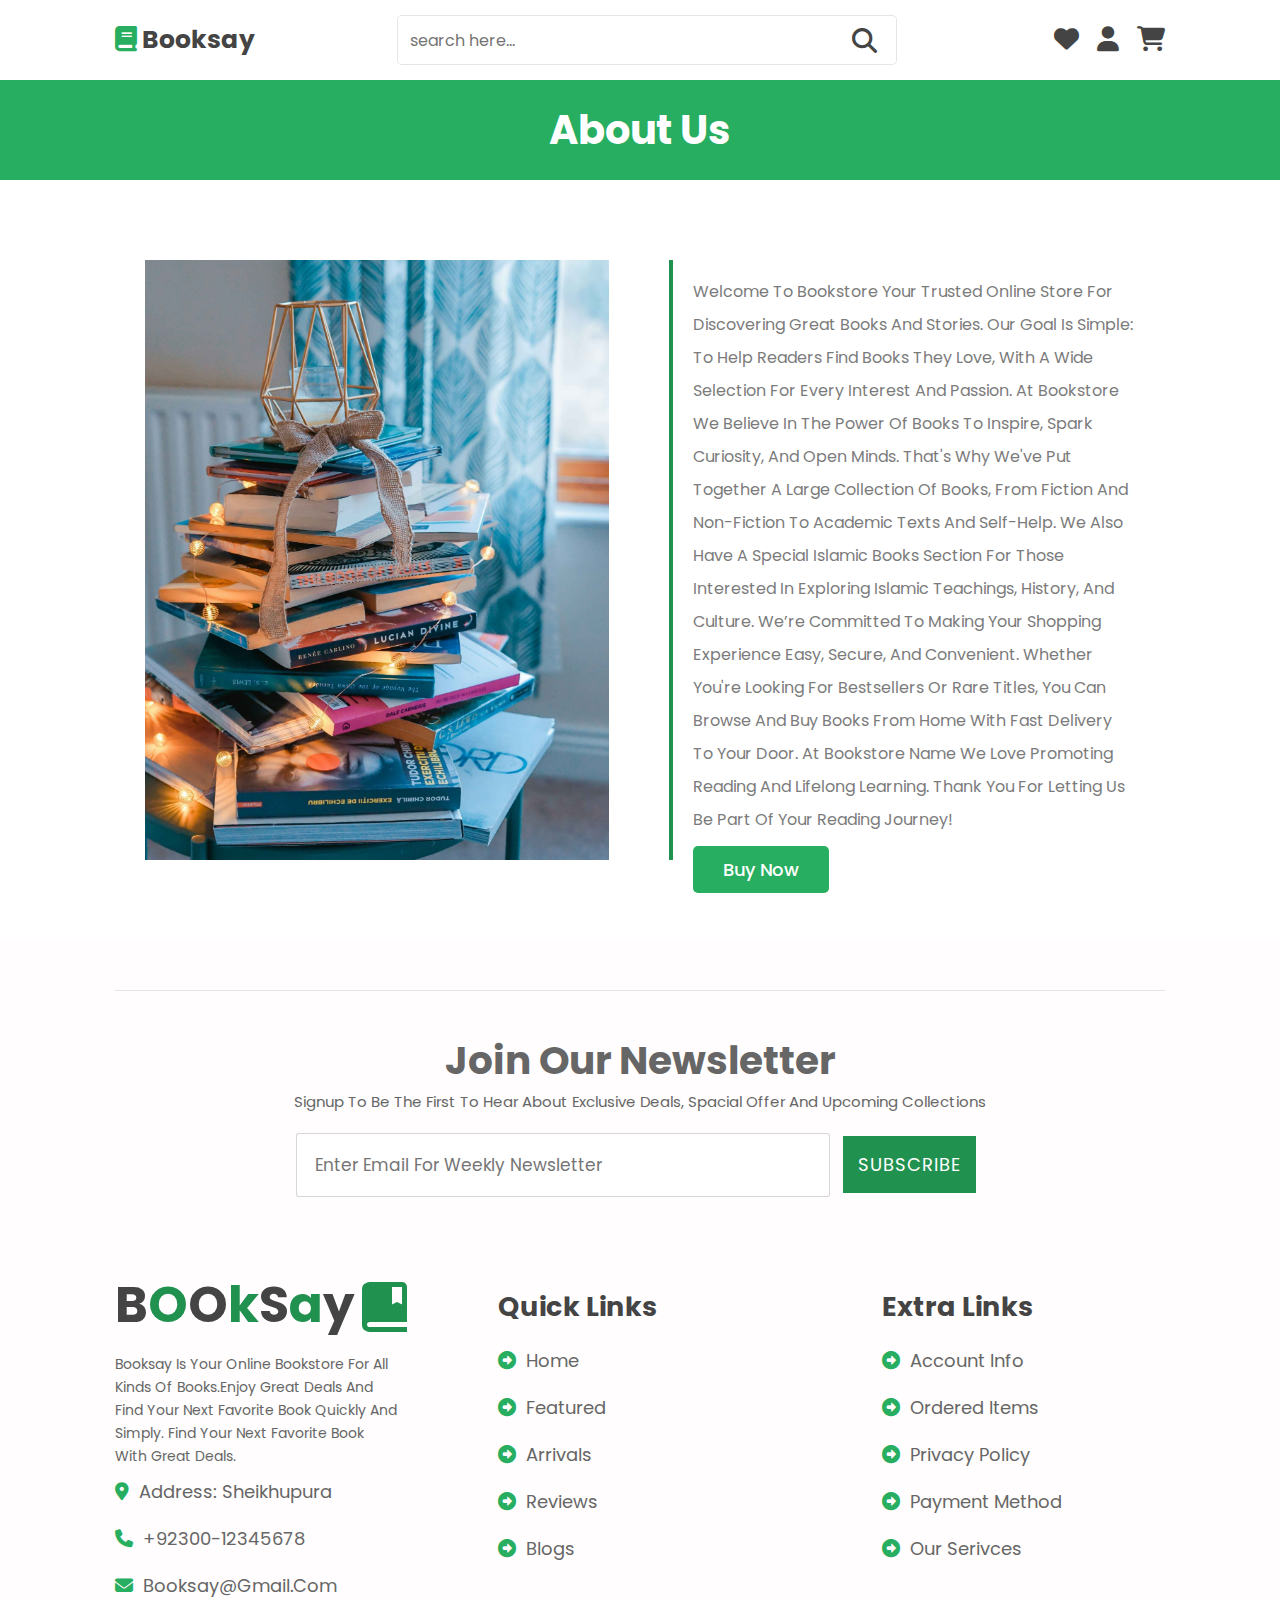
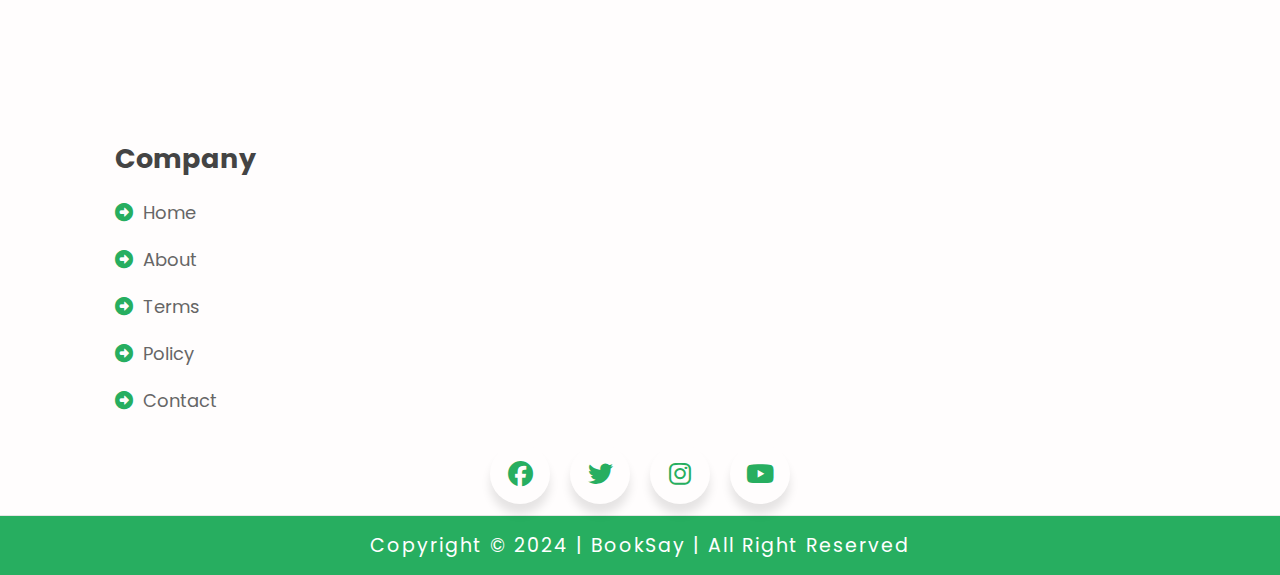
<file: about.html>
<!DOCTYPE html>
<html>
<head>
	<meta charset="utf-8">
	<meta name="viewport" content="width=device-width, initial-scale=1">
	<title>About Us Page</title>
    <link rel="stylesheet" href="package/swiper-bundle.min.css">

    <!-- font awesome cdn link  -->
    <link rel="stylesheet" href="https://cdnjs.cloudflare.com/ajax/libs/font-awesome/5.15.4/css/all.min.css">

      <!-------- font awesome cdn link --------->
      <link rel="stylesheet" href="https://cdnjs.cloudflare.com/ajax/libs/font-awesome/6.4.0/css/all.min.css"/>
      <link rel="stylesheet" href="https://cdnjs.cloudflare.com/ajax/libs/font-awesome/4.7.0/css/font-awesome.min.css">

    <!-- custom css file link  -->
    <link rel="stylesheet" href="css/style.css">

    <!-- Boxicons CSS -->
    <link href='https://unpkg.com/boxicons@2.1.2/css/boxicons.min.css' rel='stylesheet'>
</head>
<body>

    
<header class="header">

    <div class="header-1">

        <a href="#" class="logo"> <i class="fas fa-book"></i> Booksay </a>

        <form action="" class="search-form">
            <input type="search" name="" placeholder="search here..." id="search-box">
            <label for="search-box" class="fas fa-search"></label>
        </form>  

        <div class="icons">
            <div id="search-btn" class="fas fa-search"></div>
            <a href="#" class="fas fa-heart" id="heart-wish"> </a>
            <div id="login-btn" class="fas fa-user"></div>
            <a href="#" class="fas fa-shopping-cart" id="cart-icon"></a>
        </div> 

    </div>


</header>

<!-- header section ends -->

<!-- bottom navbar  -->

<nav class="bottom-navbar">
    <a href="index.html" class="fas fa-home"></a>
    <a href="index.html" class="fas fa-list"></a>
    <a href="index.html" class="fas fa-tags"></a>
    <a href="index.html" class="fas fa-comments"></a>
    <a href="index.html" class="fas fa-blog"></a>
</nav>

<!-- About Section -->

<div class="heading-view">
    <h1>About us</h1>
</div>
    <section id="about-section">
        <div class="about-sec">
            <div class="about-img">
                <img src="./image/blogs/1 (12).jpg">
            </div>
            <div class="about-intro">
                <p>Welcome to Bookstore your trusted online store for discovering great books and stories. Our goal is simple: to help readers find books they love, with a wide selection for every interest and passion.
    
                    At Bookstore we believe in the power of books to inspire, spark curiosity, and open minds. That's why we've put together a large collection of books, from fiction and non-fiction to academic texts and self-help. We also have a special Islamic Books section for those interested in exploring Islamic teachings, history, and culture.
                    
                    We’re committed to making your shopping experience easy, secure, and convenient. Whether you're looking for bestsellers or rare titles, you can browse and buy books from home with fast delivery to your door.
                    
                    At Bookstore Name we love promoting reading and lifelong learning. Thank you for letting us be part of your reading journey!</p>

                    <a href="#" class="batn">buy now</a>
            </div>
        </div>
    
    
    </section>

    
<!-- footer section starts  -->

<section class="footer">
    <div class="footer-container">
        <div class="footer-content">
            <h2>Join Our Newsletter</h2>
            <p>Signup to be the first to hear about exclusive deals, spacial offer and upcoming collections</p>
            <div class="newsletter-email">
                <input type="text" style="width: 55%;" placeholder = "Enter email for weekly Newsletter" >
                <button class="sub">Subscribe</button>
            </div>
        </div>
    </div>

    <div class="box-container">

        <div class="box">
            <div class="booklogo">
            <h3>B<span>O</span>O<span>k</span>S<span>a</span>y<span></span></h3><i class='bx bxs-book-bookmark'></i></div>
            <p>Booksay is your online bookstore for all kinds of books.Enjoy great deals and find your next favorite book quickly and simply. Find your next favorite book with great deals.</p>
            <a href="#"> <i class="fas fa-map-marker-alt"></i>   Address: Sheikhupura </a>
            <a href="#"> <i class="fas fa-phone"></i> +92300-12345678 </a>
            <a href="#"> <i class="fas fa-envelope"></i> Booksay@gmail.com </a>
        </div>


        <div class="box" id="footer1">
            <h3>quick links</h3>
            <a href="#"> <i class="fa-solid fa-circle-right"></i> home </a>
            <a href="#"> <i class="fa-solid fa-circle-right"></i> featured </a>
            <a href="#"> <i class="fa-solid fa-circle-right"></i> arrivals </a>
            <a href="#"> <i class="fa-solid fa-circle-right"></i> reviews </a>
            <a href="#"> <i class="fa-solid fa-circle-right"></i> blogs </a>
        </div>

        <div class="box" id="footer1">
            <h3>extra links</h3>
            <a href="#"> <i class="fa-solid fa-circle-right"></i> account info </a>
            <a href="#"> <i class="fa-solid fa-circle-right"></i> ordered items </a>
            <a href="privacy.html"> <i class="fa-solid fa-circle-right"></i> privacy policy </a>
            <a href="#"> <i class="fa-solid fa-circle-right"></i> payment method </a>
            <a href="#"> <i class="fa-solid fa-circle-right"></i> our serivces </a>
        </div>

        <div class="box" id="footer1">
            <h3>Company</h3>
            <a href=""> <i class="fa-solid fa-circle-right"></i> home </a>
            <a href="about.html"> <i class="fa-solid fa-circle-right"></i> about </a>
            <a href="terms.html"> <i class="fa-solid fa-circle-right"></i> terms </a>
            <a href="privacy.html"> <i class="fa-solid fa-circle-right"></i> policy </a>
            <a href="#"> <i class="fa-solid fa-circle-right"></i> contact </a>
        </div>
    </div>

    <div class="wrapperss" id="footer-social">
        <a href="#" class="button">
           <div class="iconss">
              <i class="fab fa-facebook-f"></i>
           </div>
        </a>
        <a href="#" class="button">
           <div class="iconss">
              <i class="fab fa-twitter"></i>
           </div>
        </a>
        <a href="#" class="button">
           <div class="iconss">
              <i class="fab fa-instagram"></i>
           </div>
        </a>
        <a href="#" class="button">
           <div class="iconss">
              <i class="fab fa-youtube"></i>
           </div>
        </a>
   </div>
 <!-- <div class="credit"> created by <span>Booksay</span> | all rights reserved! </div> -->
 
</section>

<div class="copyright-all">
    <div class="copyright-text">
        <p>Copyright &copy; 2024 | BookSay | All Right Reserved <a href=""></a></p>
    </div>
  </div>

  <!-- custom js file link  -->
<script src="js/script.js"></script>

</body>
</html>
</file>
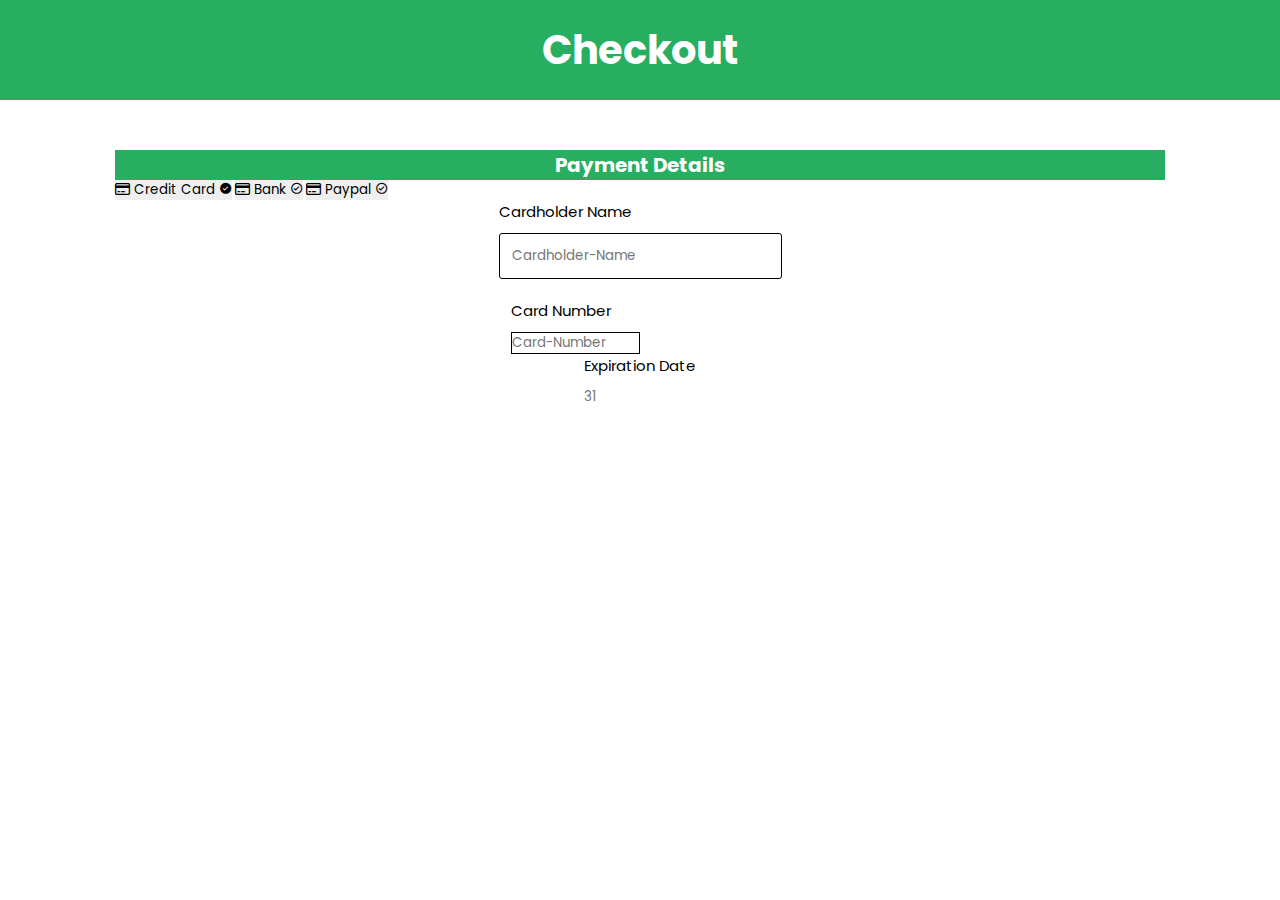
<file: checkout.html>
<!DOCTYPE html>
<html lang="en">
<head>
    <meta charset="UTF-8">
    <meta name="viewport" content="width=device-width, initial-scale=1.0">
    <title>Checkout</title>
    <link rel="stylesheet" href="package/swiper-bundle.min.css">

    <!-- font awesome cdn link  -->
    <link rel="stylesheet" href="https://cdnjs.cloudflare.com/ajax/libs/font-awesome/5.15.4/css/all.min.css">

      <!-------- font awesome cdn link --------->
      <link rel="stylesheet" href="https://cdnjs.cloudflare.com/ajax/libs/font-awesome/6.4.0/css/all.min.css"/>
      <link rel="stylesheet" href="https://cdnjs.cloudflare.com/ajax/libs/font-awesome/4.7.0/css/font-awesome.min.css">

    <!-- custom css file link  -->
    <link rel="stylesheet" href="css/style.css">

    <!-- Boxicons CSS -->
    <link href='https://unpkg.com/boxicons@2.1.2/css/boxicons.min.css' rel='stylesheet'>
</head>
<body>
    
    <div class="heading-view">
        <h1>checkout</h1>
    </div>

    <section>
        <h2 class="section-heading">payment details</h2>
        <div class="payment-form">
            <div class="payment-method">

                <button class="method selected">
                    <i class="fa-regular fa-credit-card"></i>
                    <span>credit card</span>
                    <i class='bx bxs-check-circle'></i>
                </button>

                <button class="method selected">
                    <i class="fa-regular fa-credit-card"></i>
                    <span>bank</span>
                    <i class='bx bx-check-circle'></i>
                </button>

                <button class="method selected">
                    <i class="fa-regular fa-credit-card"></i>
                    <span>paypal</span>
                    <i class='bx bx-check-circle'></i>
                </button>
            </div>

            <form action="#">
                <div class="cardholder-name">
                    <label for="cardholder-name" class="label-default">cardholder name</label>
                    <input type="text" placeholder="cardholder-name" name="cardholder-name" id="cardholder-name" class="input-default">
                </div>

                <div class="cardholder-name">
                    <label for="card-number" class="label-default">card number</label>
                    <input type="number" placeholder="card-number" name="card-number" id="card-number" class="input-default">
                </div>

                <div class="input-flex">
                    <div class="expire-date">
                        <label for="expire-date" class="label-default">expiration date</label>
                        <div class="input-flex">
                        <input type="number" name="day" id="expire-date" placeholder="31" min="1" max="31" class="input-default">

                        </div>
                    </div>
                </div>
            </form>
        </div>
    </section>


    <script src="js/script.js"></script>
</body>
</html>
</file>
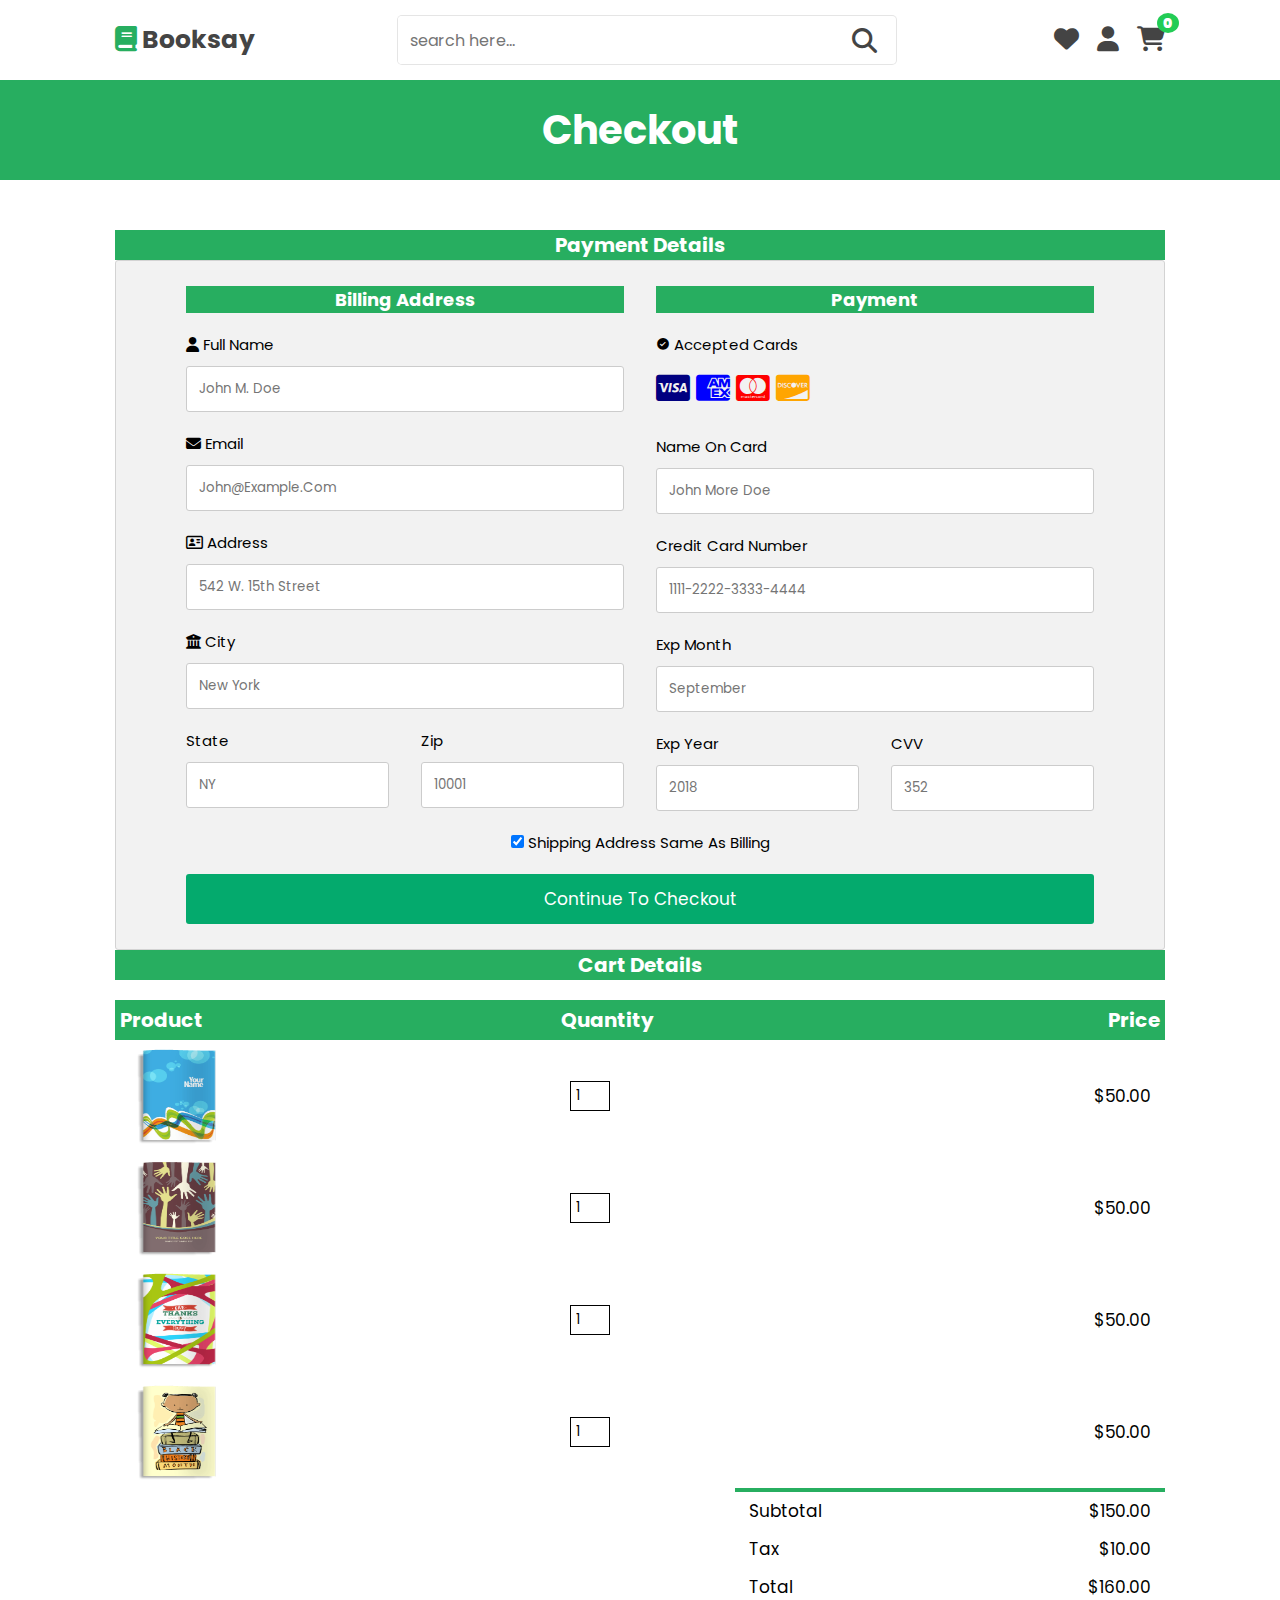
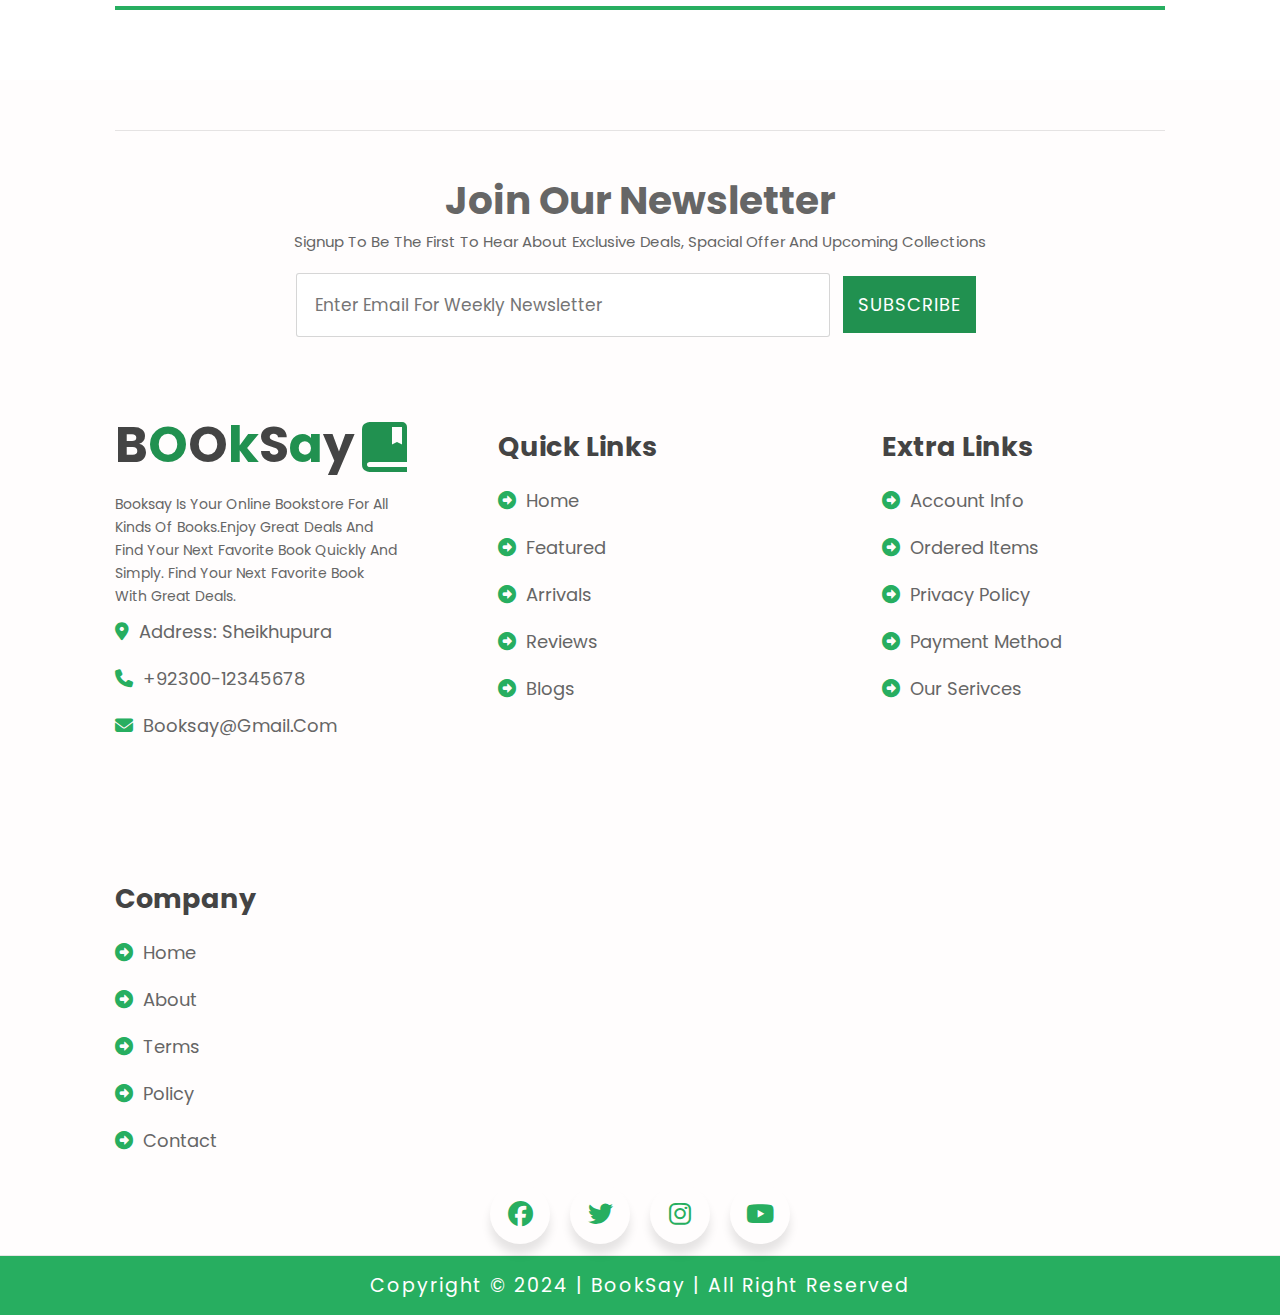
<file: payment.html>
<!DOCTYPE html>
<html>

<head>
  <meta name="viewport" content="width=device-width, initial-scale=1">
  <link rel="stylesheet" href="https://cdnjs.cloudflare.com/ajax/libs/font-awesome/4.7.0/css/font-awesome.min.css">
  <link rel="stylesheet" href="css/style.css">
  <link href='https://unpkg.com/boxicons@2.1.2/css/boxicons.min.css' rel='stylesheet'>
  <link rel="stylesheet" href="package/swiper-bundle.min.css">

  <!-- font awesome cdn link  -->
  <link rel="stylesheet" href="https://cdnjs.cloudflare.com/ajax/libs/font-awesome/5.15.4/css/all.min.css">

    <!-------- font awesome cdn link --------->
    <link rel="stylesheet" href="https://cdnjs.cloudflare.com/ajax/libs/font-awesome/6.4.0/css/all.min.css"/>
    <link rel="stylesheet" href="https://cdnjs.cloudflare.com/ajax/libs/font-awesome/4.7.0/css/font-awesome.min.css">

  <!-- custom css file link  -->
  <link rel="stylesheet" href="css/style.css">

  <!-- Boxicons CSS -->
  <link href='https://unpkg.com/boxicons@2.1.2/css/boxicons.min.css' rel='stylesheet'>

</head>

<body>
    
<header class="header">

    <div class="header-1">

        <a href="#" class="logo"> <i class="fas fa-book"></i> Booksay </a>

        <form action="" class="search-form">
            <input type="search" name="" placeholder="search here..." id="search-box">
            <label for="search-box" class="fas fa-search"></label>
        </form>  

        <div class="icons">
            <div id="search-btn" class="fas fa-search"></div>
            <a href="#" class="fas fa-heart" ></a>
            <div id="login-btn" class="fas fa-user"></div>
            <a href="#" class="fas fa-shopping-cart" id="cart-icon"> <span id="counter">0</span></a>
        

            <div class="cartt">
                <h2 class="cart-title">shopping cart</h2> 
                 

                <div class="cart-content">
              </div>
                  <!-- total -->
                    <div class="total">
                        <div class="total-title"style="font-size: 2rem;">Subtotal:</div>
                        <div class="total-price"style="font-size: 2rem;">$0</div>
                    </div>

                    <div class="cart-p">
                        <p>taxes and shipping calculated at checkout</p>

                    </div>

                    <!-- buy button -->
                    <div class="btn-carts">
                        <a href="view.html"><button type="button" class="btn-f" id="btn-cart">view cart</button></a>
                        <a href=""><button type="button" class="btn-f" id="btn-cart">check out</button></a>
                   </div>

                    <i class="fa-solid fa-xmark" id="close-cart"></i>


            </div>

        </div>

    </div>


</header>

<!-- header section ends -->

<!-- bottom navbar  -->

<nav class="bottom-navbar">
    <a href="#home" class="fas fa-home"></a>
    <a href="#featured" class="fas fa-list"></a>
    <a href="#arrivals" class="fas fa-tags"></a>
    <a href="#reviews" class="fas fa-comments"></a>
    <a href="#blogs" class="fas fa-blog"></a>
</nav>

<!-- login form  -->

<div class="login-form-container">
    <div id="close-login-btn" class="fas fa-times"></div>

    <div class="container">
        <div class="forms-container">
          <div class="signin-signup">
            <form action="#" class="sign-in-form">
              <h2 class="title">Sign in</h2>
             
              <div class="social-media">

                <a href="#" class="social-icon">
                  <i class="fab fa-facebook-f"></i>
                </a>
                <a href="#" class="social-icon">
                  <i class="fab fa-twitter"></i>
                </a>
                <a href="#" class="social-icon">
                  <i class="fab fa-google"></i>
                </a>
                <a href="#" class="social-icon">
                  <i class="fab fa-linkedin-in"></i>
                </a>
              </div>
              <p class="social-text">Or Sign in with social platforms</p>

              <div class="input-field">
                <i class="fas fa-envelope"></i>
                <input type="email" placeholder="email" required />
              </div>

              <div class="input-field">
                <i class="fas fa-lock"></i>
                <input type="password" placeholder="Password" required/>
              </div>

              <div class="Forgot">
                <a href="#">Forgot password?</a>
           </div>

              <input type="submit" value="Login" class="btn solid" />

                <div class="signup-link">
                  <p>Don't have an account? <a href="#"> Create Account</a></p>
                </div>

                <div class="signup-link">
                    <p>Don't have an account? <a href="#"> Create Vendor Account</a></p>
                     </div>

            
            </form>
            <form action="#" class="sign-up-form">
                
              <h2 class="title">Sign up</h2>
              <div class="social-media">
                <a href="#" class="social-icon">
                  <i class="fab fa-facebook-f"></i>
                </a>
                <a href="#" class="social-icon">
                  <i class="fab fa-twitter"></i>
                </a>
                <a href="#" class="social-icon">
                  <i class="fab fa-google"></i>
                </a>
                <a href="#" class="social-icon">
                  <i class="fab fa-linkedin-in"></i>
                </a>
              </div>
              <p class="social-text">Or Sign up with social platforms</p>

              
                <div class="input-field">
                    <i class="fas fa-user"></i>
                    <input type="text" placeholder="First Name" required />
                  </div>
    
                  <div class="input-field">
                    <i class="fas fa-user"></i>
                    <input type="text" placeholder="Last Name" required/>
                  </div>
            

                <div class="input-field">
                    <i class="fas fa-phone"></i>
                  <input type="number" placeholder="Enter contact number" required/>
                </div>

                <div class="input-field">
                    <i class="fas fa-map-marker-alt"></i>
                    <input type="text" placeholder="Enter your address" required />
                </div>

                    <select class="input-field" id="ui-dropdown" required>
                        <option value="">Gender</option>
                        <option value="male">Male</option>
                        <option value="female">Female</option>
                        <option value="other">Other</option>
                  </select>

              <div class="input-field">
                <i class="fas fa-envelope"></i>
                <input type="email" placeholder="Email" required/>
              </div>

              <div class="input-field">
                <i class="fas fa-lock"></i>
                <input type="password" placeholder="Password" required/>
              </div>
              <input type="submit" class="btn" value="Sign up" />
              <div class="signup-link">
                <p>Already have an account?  <a href="#" class="">  Sign in</a></p>
                 </div>
              
            </form>
          </div>
        </div>
  
        <div class="panels-container">
          <div class="panel left-panel">
            <div class="content">
              <h3>Hello, Friends</h3>
              <p>
                Enter your personal details and start journey with us
              </p>
              <button class="btn transparent" id="sign-up-btn">
                Sign up
              </button>
            </div>
            <!-- <img src="./image/1725607745491-removebg-preview.png" class="image" alt="" /> -->
          </div>
          <div class="panel right-panel">
            <div class="content">
              <h3>Welcome Book shop </h3>
              <p>
                To keep connected with us please login with your personal info
              </p>
              <button class="btn transparent" id="sign-in-btn">
                Sign in
              </button>
            </div>
            <!-- <img src="./image/1725608935328-removebg-preview.png" class="image" alt="" /> -->
          </div>
        </div>
      </div>
</div> 


    <div class="heading-view">
        <h1>checkout</h1>
    </div>
    <section>
  <div class="row">
    <div class="col-75">
      <h2 class="section-heading">payment details</h2>
      <div class="container-checkout">

        <form action="">

          <div class="row">
            <div class="col-50">
              <h3>Billing Address</h3>
              <label for="fname"><i class="fa fa-user"></i> Full Name</label>
              <input type="text" id="fname" name="firstname" placeholder="John M. Doe">
              <label for="email"><i class="fa fa-envelope"></i> Email</label>
              <input type="text" id="email" name="email" placeholder="john@example.com">
              <label for="adr"><i class="fa fa-address-card-o"></i> Address</label>
              <input type="text" id="adr" name="address" placeholder="542 W. 15th Street">
              <label for="city"><i class="fa fa-institution"></i> City</label>
              <input type="text" id="city" name="city" placeholder="New York">

              <div class="row">
                <div class="col-50">
                  <label for="state">State</label>
                  <input type="text" id="state" name="state" placeholder="NY">
                </div>
                <div class="col-50">
                  <label for="zip">Zip</label>
                  <input type="text" id="zip" name="zip" placeholder="10001">
                </div>
              </div>
            </div>

            <div class="col-50">
              <h3>Payment</h3>
              <label for=""><i class='bx bxs-check-circle'></i>
                Accepted Cards</label>
              <div class="icon-container">
                <i class="fa fa-cc-visa" style="color:navy;"></i>
                <i class="fa fa-cc-amex" style="color:blue;"></i>
                <i class="fa fa-cc-mastercard" style="color:red;"></i>
                <i class="fa fa-cc-discover" style="color:orange;"></i>
              </div>
              <label for="cname">Name on Card</label>
              <input type="text" id="cname" name="cardname" placeholder="John More Doe">
              <label for="ccnum">Credit card number</label>
              <input type="text" id="ccnum" name="cardnumber" placeholder="1111-2222-3333-4444">
              <label for="expmonth">Exp Month</label>
              <input type="text" id="expmonth" name="expmonth" placeholder="September">
              <div class="row">
                <div class="col-50">
                  <label for="expyear">Exp Year</label>
                  <input type="text" id="expyear" name="expyear" placeholder="2018">
                </div>
                <div class="col-50">
                  <label for="cvv">CVV</label>
                  <input type="text" id="cvv" name="cvv" placeholder="352">
                </div>
              </div>
            </div>

          </div>
          <label>
            <input type="checkbox" checked="checked" name="sameadr"> Shipping address same as billing
          </label>
          <input type="submit" value="Continue to checkout" class="checkout-btn">
        </form>
      </div>
    </div>
    <div class="col-25">
        <h2 class="section-heading">cart details</h2>

    <div class="small-container cart-page">
        <table>
          <tr>
            <th>Product</th>
            <th>Quantity</th>
            <th>Price</th>
          </tr>
          <tr>
            <td>
              <div class="cart-info">
                <img src="./image/book-3.png">
                <div>
                  <br>
                </div>
              </div>
            </td>
             <td><input type="number" value="1"></td>
             <td>$50.00</td>
          </tr>

          <tr>
            <td>
              <div class="cart-info">
                <img src="./image/book-4.png">
                <div>
                  <br>
                </div>
              </div>
            </td>
             <td><input type="number" value="1"></td>
             <td>$50.00</td>
          </tr>

          <tr>
            <td>
              <div class="cart-info">
                <img src="./image/book-2.png">
                <div>
                  <br>
                </div>
              </div>
            </td>
             <td><input type="number" value="1"></td>
             <td>$50.00</td>
          </tr>

          <tr>
            <td>
              <div class="cart-info">
                <img src="./image/book-8.png">
                <div>
                  <br>
                </div>
              </div>
            </td>
             <td><input type="number" value="1"></td>
             <td>$50.00</td>
          </tr>

          

        </table>

        <div class="total-price-cart">
          <table>
            <tr>
              <td>subtotal</td>
              <td>$150.00</td>
            </tr>
            <tr>
              <td>tax</td>
              <td>$10.00</td>
            </tr>
            <tr>
              <td>total</td>
              <td>$160.00</td>
            </tr>

          </table>
        </div>
        <hr>
      </div>
  </div>

    </section>


  <!-- footer section starts  -->

<section class="footer">
  <div class="footer-container">
      <div class="footer-content">
          <h2>Join Our Newsletter</h2>
          <p>Signup to be the first to hear about exclusive deals, spacial offer and upcoming collections</p>
          <div class="newsletter-email">
              <input type="text" style="width: 55%;" placeholder = "Enter email for weekly Newsletter" >
              <button class="sub">Subscribe</button>
          </div>
      </div>
  </div>

  <div class="box-container">

      <div class="box">
          <div class="booklogo">
          <h3>B<span>O</span>O<span>k</span>S<span>a</span>y<span></span></h3><i class='bx bxs-book-bookmark'></i></div>
          <p>Booksay is your online bookstore for all kinds of books.Enjoy great deals and find your next favorite book quickly and simply. Find your next favorite book with great deals.</p>
          <a href="#"> <i class="fas fa-map-marker-alt"></i>   Address: Sheikhupura </a>
          <a href="#"> <i class="fas fa-phone"></i> +92300-12345678 </a>
          <a href="#"> <i class="fas fa-envelope"></i> Booksay@gmail.com </a>
      </div>


      <div class="box" id="footer1">
          <h3>quick links</h3>
          <a href="#"> <i class="fa-solid fa-circle-right"></i> home </a>
          <a href="#"> <i class="fa-solid fa-circle-right"></i> featured </a>
          <a href="#"> <i class="fa-solid fa-circle-right"></i> arrivals </a>
          <a href="#"> <i class="fa-solid fa-circle-right"></i> reviews </a>
          <a href="#"> <i class="fa-solid fa-circle-right"></i> blogs </a>
      </div>

      <div class="box" id="footer1">
          <h3>extra links</h3>
          <a href="#"> <i class="fa-solid fa-circle-right"></i> account info </a>
          <a href="#"> <i class="fa-solid fa-circle-right"></i> ordered items </a>
          <a href="privacy.html"> <i class="fa-solid fa-circle-right"></i> privacy policy </a>
          <a href="#"> <i class="fa-solid fa-circle-right"></i> payment method </a>
          <a href="#"> <i class="fa-solid fa-circle-right"></i> our serivces </a>
      </div>

      <div class="box" id="footer1">
          <h3>Company</h3>
          <a href=""> <i class="fa-solid fa-circle-right"></i> home </a>
          <a href="about.html"> <i class="fa-solid fa-circle-right"></i> about </a>
          <a href="terms.html"> <i class="fa-solid fa-circle-right"></i> terms </a>
          <a href="privacy.html"> <i class="fa-solid fa-circle-right"></i> policy </a>
          <a href="#"> <i class="fa-solid fa-circle-right"></i> contact </a>
      </div>
  </div>

  <div class="wrapperss" id="footer-social">
      <a href="#" class="button">
         <div class="iconss">
            <i class="fab fa-facebook-f"></i>
         </div>
      </a>
      <a href="#" class="button">
         <div class="iconss">
            <i class="fab fa-twitter"></i>
         </div>
      </a>
      <a href="#" class="button">
         <div class="iconss">
            <i class="fab fa-instagram"></i>
         </div>
      </a>
      <a href="#" class="button">
         <div class="iconss">
            <i class="fab fa-youtube"></i>
         </div>
      </a>
 </div>

</section>

<div class="copyright-all">
  <div class="copyright-text">
      <p>Copyright &copy; 2024 | BookSay | All Right Reserved <a href=""></a></p>
  </div>
</div>
<!-- footer section ends -->
  
</body>

</html>
</file>
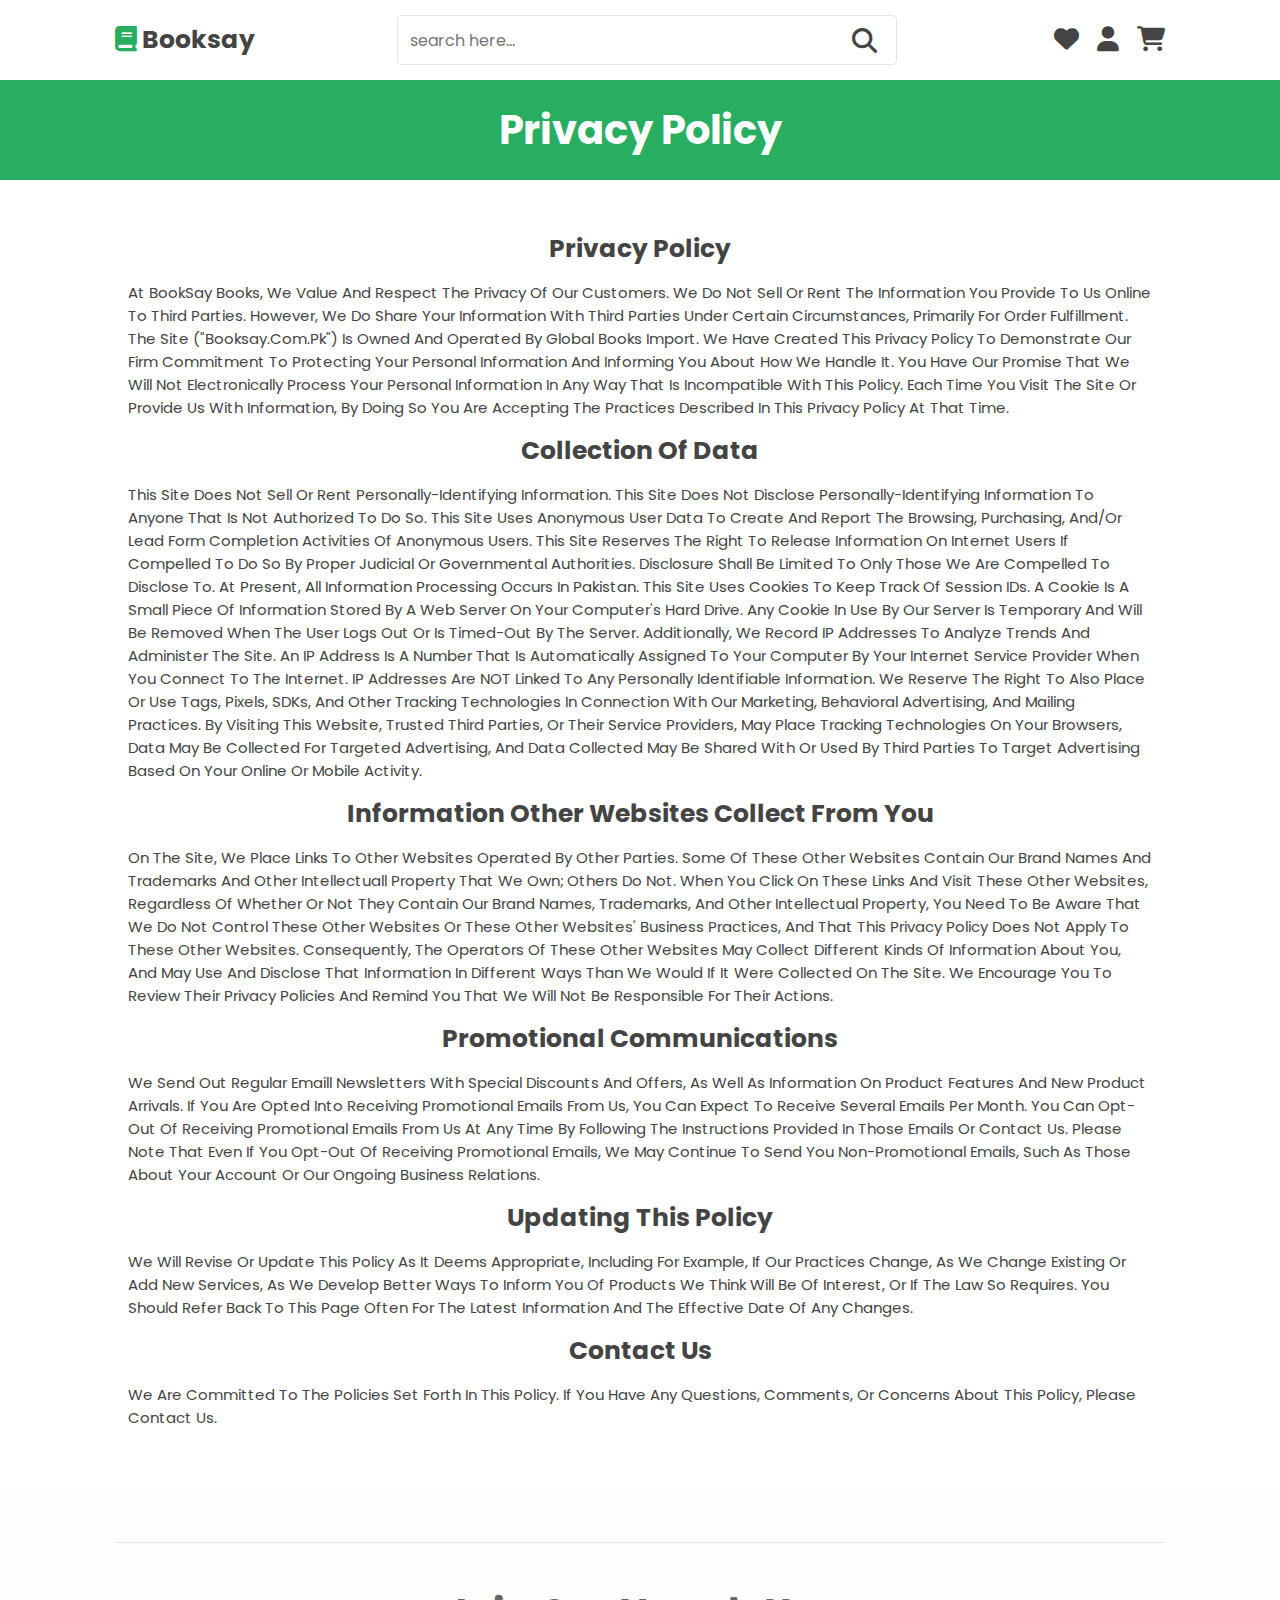
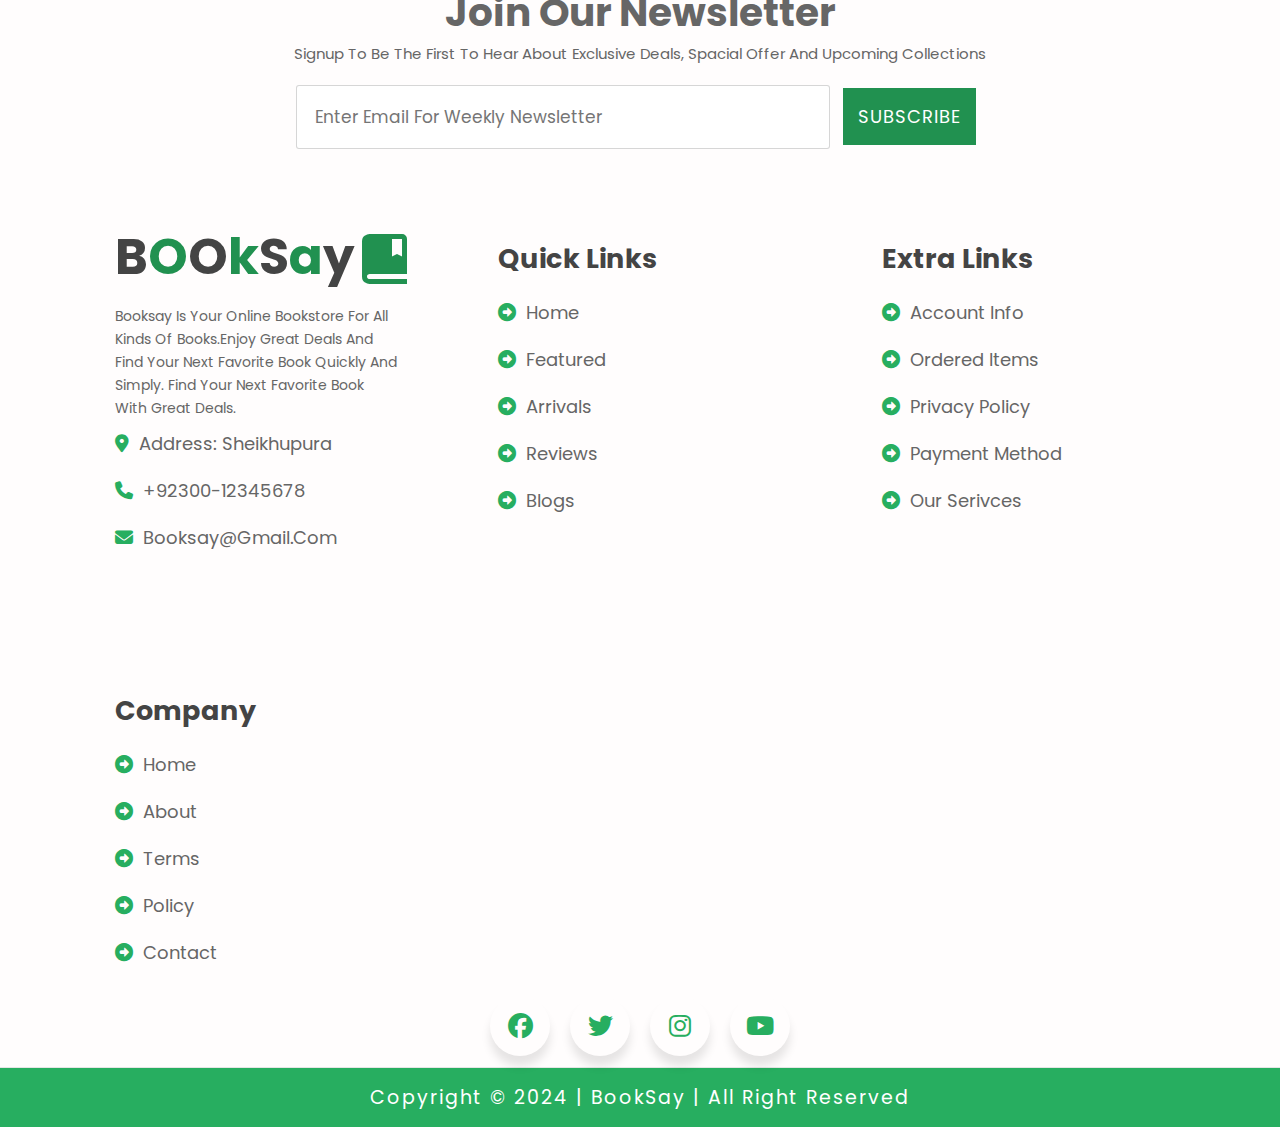
<file: privacy.html>
<!DOCTYPE html>
<html lang="en">
<head>
    <meta charset="UTF-8">
    <meta name="viewport" content="width=device-width, initial-scale=1.0">
    <title>Privacy Policy</title>
    <link rel="stylesheet" href="css/style.css">
        <!-- font awesome cdn link  -->
        <link rel="stylesheet" href="https://cdnjs.cloudflare.com/ajax/libs/font-awesome/5.15.4/css/all.min.css">

        <!-------- font awesome cdn link --------->
        <link rel="stylesheet" href="https://cdnjs.cloudflare.com/ajax/libs/font-awesome/6.4.0/css/all.min.css"/>
        <link rel="stylesheet" href="https://cdnjs.cloudflare.com/ajax/libs/font-awesome/4.7.0/css/font-awesome.min.css">
  
      <!-- custom css file link  -->
      <link rel="stylesheet" href="css/style.css">
  
      <!-- Boxicons CSS -->
      <link href='https://unpkg.com/boxicons@2.1.2/css/boxicons.min.css' rel='stylesheet'>

</head>
<body>
    <header class="header">

        <div class="header-1">
    
            <a href="#" class="logo"> <i class="fas fa-book"></i> Booksay </a>
    
            <form action="" class="search-form">
                <input type="search" name="" placeholder="search here..." id="search-box">
                <label for="search-box" class="fas fa-search"></label>
            </form>  
    
            <div class="icons">
                <div id="search-btn" class="fas fa-search"></div>
                <a href="#" class="fas fa-heart" id="heart-wish"> </a>
                <div id="login-btn" class="fas fa-user"></div>
                <a href="#" class="fas fa-shopping-cart" id="cart-icon"></a>
            </div> 
    
        </div>
    
    
    </header>
    
    <div class="heading-view">
        <h1>privacy policy</h1>
    </div>
    <section>
        <h1 class="heading-policy"> <span>privacy policy</span> </h1>
        <div class="text-policy">
            <p>At BookSay books, we value and respect the privacy of our customers. We do not sell or rent the information you provide to us online to third parties. However, we do share your information with third parties under certain
                circumstances, primarily for order fulfillment.
                
                The Site ("Booksay.com.pk") is owned and operated by Global books import. We have created this privacy policy to demonstrate our firm commitment to protecting your personal information and informing you about
                how we handle it. You have our promise that we will not electronically process your personal information in any way that is incompatible with this Policy. Each time you visit the Site or provide us with information, by doing
                so you are accepting the practices described in this privacy policy at that time.</p>
        </div>

        <h1 class="heading-policy"> <span>collection of data</span> </h1>
        <div class="text-policy">
            <p>This site does not sell or rent personally-identifying information. This site does not disclose personally-identifying information to anyone that is not authorized to do so. This site uses anonymous user data to create and
                report the browsing, purchasing, and/or lead form completion activities of anonymous users.
                
                This site reserves the right to release information on Internet Users if compelled to do so by proper judicial or governmental authorities. Disclosure shall be limited to only those we are compelled to disclose to. At present,
                all information processing occurs in Pakistan.
                
                This site uses cookies to keep track of session IDs. A cookie is a small piece of information stored by a web server on your computer's hard drive. Any cookie in use by our server is temporary and will be removed when
                the user logs out or is timed-out by the server. Additionally, we record IP addresses to analyze trends and administer the site. An IP address is a number that is automatically assigned to your computer by your Internet
                Service Provider when you connect to the Internet. IP addresses are NOT linked to any personally identifiable information. We reserve the right to also place or use tags, pixels, SDKs, and other tracking technologies in
                connection with our marketing, behavioral advertising, and mailing practices. By visiting this website, trusted third parties, or their service providers, may place tracking technologies on your browsers, data may be
                collected for targeted advertising, and data collected may be shared with or used by third parties to target advertising based on your online or mobile activity.</p>
        </div>
        <h1 class="heading-policy"> <span>Information Other Websites Collect From You</span> </h1>
        <div class="text-policy">
            <p>On the Site, we place links to other Websites operated by other parties. Some of these other Websites contain our brand names and trademarks and other intellectuall property that we own; others do not. When you click
                on these links and visit these other Websites, regardless of whether or not they contain our brand names, trademarks, and other intellectual property, you need to be aware that we do not control these other Websites or
                these other Websites' business practices, and that this privacy policy does not apply to these other Websites. Consequently, the operators of these other Websites may collect different kinds of information about you, and
                may use and disclose that information in different ways than we would if it were collected on the Site. We encourage you to review their privacy policies and remind you that we will not be responsible for their actions.</p>
        </div>

        <h1 class="heading-policy"> <span>Promotional Communications</span> </h1>
        <div class="text-policy">
            <p>We send out regular emaill newsletters with special discounts and offers, as well as information on product features and new product arrivals. If you are opted into receiving promotional emails from us, you can expect to
                receive several emails per month. You can opt-out of receiving promotional emails from us at any time by following the instructions provided in those emails or contact us. Please note that even if you opt-out of receiving
                promotional emails, we may continue to send you non-promotional emails, such as those about your account or our ongoing business relations.</p>
        </div>

        <h1 class="heading-policy"> <span>Updating this Policy</span> </h1>
        <div class="text-policy">
            <p>We will revise or update this Policy as it deems appropriate, including for example, if our practices change, as we change existing or add new services, as we develop better ways to inform you of products we think will be
                of interest, or if the law so requires. You should refer back to this page often for the latest information and the effective date of any changes.</p>
        </div>

        <h1 class="heading-policy"> <span>Contact Us</span> </h1>
        <div class="text-policy">
            <p>We are committed to the policies set forth in this Policy. If you have any questions, comments, or concerns about this Policy, please contact us.</p>
        </div>
    </section>

    <!-- footer section starts  -->

<section class="footer">
    <div class="footer-container">
        <div class="footer-content">
            <h2>Join Our Newsletter</h2>
            <p>Signup to be the first to hear about exclusive deals, spacial offer and upcoming collections</p>
            <div class="newsletter-email">
                <input type="text" style="width: 55%;" placeholder = "Enter email for weekly Newsletter" >
                <button class="sub">Subscribe</button>
            </div>
        </div>
    </div>

    <div class="box-container">

        <div class="box">
            <div class="booklogo">
            <h3>B<span>O</span>O<span>k</span>S<span>a</span>y<span></span></h3><i class='bx bxs-book-bookmark'></i></div>
            <p>Booksay is your online bookstore for all kinds of books.Enjoy great deals and find your next favorite book quickly and simply. Find your next favorite book with great deals.</p>
            <a href="#"> <i class="fas fa-map-marker-alt"></i>   Address: Sheikhupura </a>
            <a href="#"> <i class="fas fa-phone"></i> +92300-12345678 </a>
            <a href="#"> <i class="fas fa-envelope"></i> Booksay@gmail.com </a>
        </div>


        <div class="box" id="footer1">
            <h3>quick links</h3>
            <a href="#"> <i class="fa-solid fa-circle-right"></i> home </a>
            <a href="#"> <i class="fa-solid fa-circle-right"></i> featured </a>
            <a href="#"> <i class="fa-solid fa-circle-right"></i> arrivals </a>
            <a href="#"> <i class="fa-solid fa-circle-right"></i> reviews </a>
            <a href="#"> <i class="fa-solid fa-circle-right"></i> blogs </a>
        </div>

        <div class="box" id="footer1">
            <h3>extra links</h3>
            <a href="#"> <i class="fa-solid fa-circle-right"></i> account info </a>
            <a href="#"> <i class="fa-solid fa-circle-right"></i> ordered items </a>
            <a href="privacy.html"> <i class="fa-solid fa-circle-right"></i> privacy policy </a>
            <a href="#"> <i class="fa-solid fa-circle-right"></i> payment method </a>
            <a href="#"> <i class="fa-solid fa-circle-right"></i> our serivces </a>
        </div>

        <div class="box" id="footer1">
            <h3>Company</h3>
            <a href=""> <i class="fa-solid fa-circle-right"></i> home </a>
            <a href="about.html"> <i class="fa-solid fa-circle-right"></i> about </a>
            <a href="terms.html"> <i class="fa-solid fa-circle-right"></i> terms </a>
            <a href="privacy.html"> <i class="fa-solid fa-circle-right"></i> policy </a>
            <a href="#"> <i class="fa-solid fa-circle-right"></i> contact </a>
        </div>
    </div>

    <div class="wrapperss" id="footer-social">
        <a href="#" class="button">
           <div class="iconss">
              <i class="fab fa-facebook-f"></i>
           </div>
        </a>
        <a href="#" class="button">
           <div class="iconss">
              <i class="fab fa-twitter"></i>
           </div>
        </a>
        <a href="#" class="button">
           <div class="iconss">
              <i class="fab fa-instagram"></i>
           </div>
        </a>
        <a href="#" class="button">
           <div class="iconss">
              <i class="fab fa-youtube"></i>
           </div>
        </a>
   </div>
 
</section>

<div class="copyright-all">
    <div class="copyright-text">
        <p>Copyright &copy; 2024 | BookSay | All Right Reserved <a href=""></a></p>
    </div>
  </div>
<!-- footer section ends -->
</body>
</html>
</file>
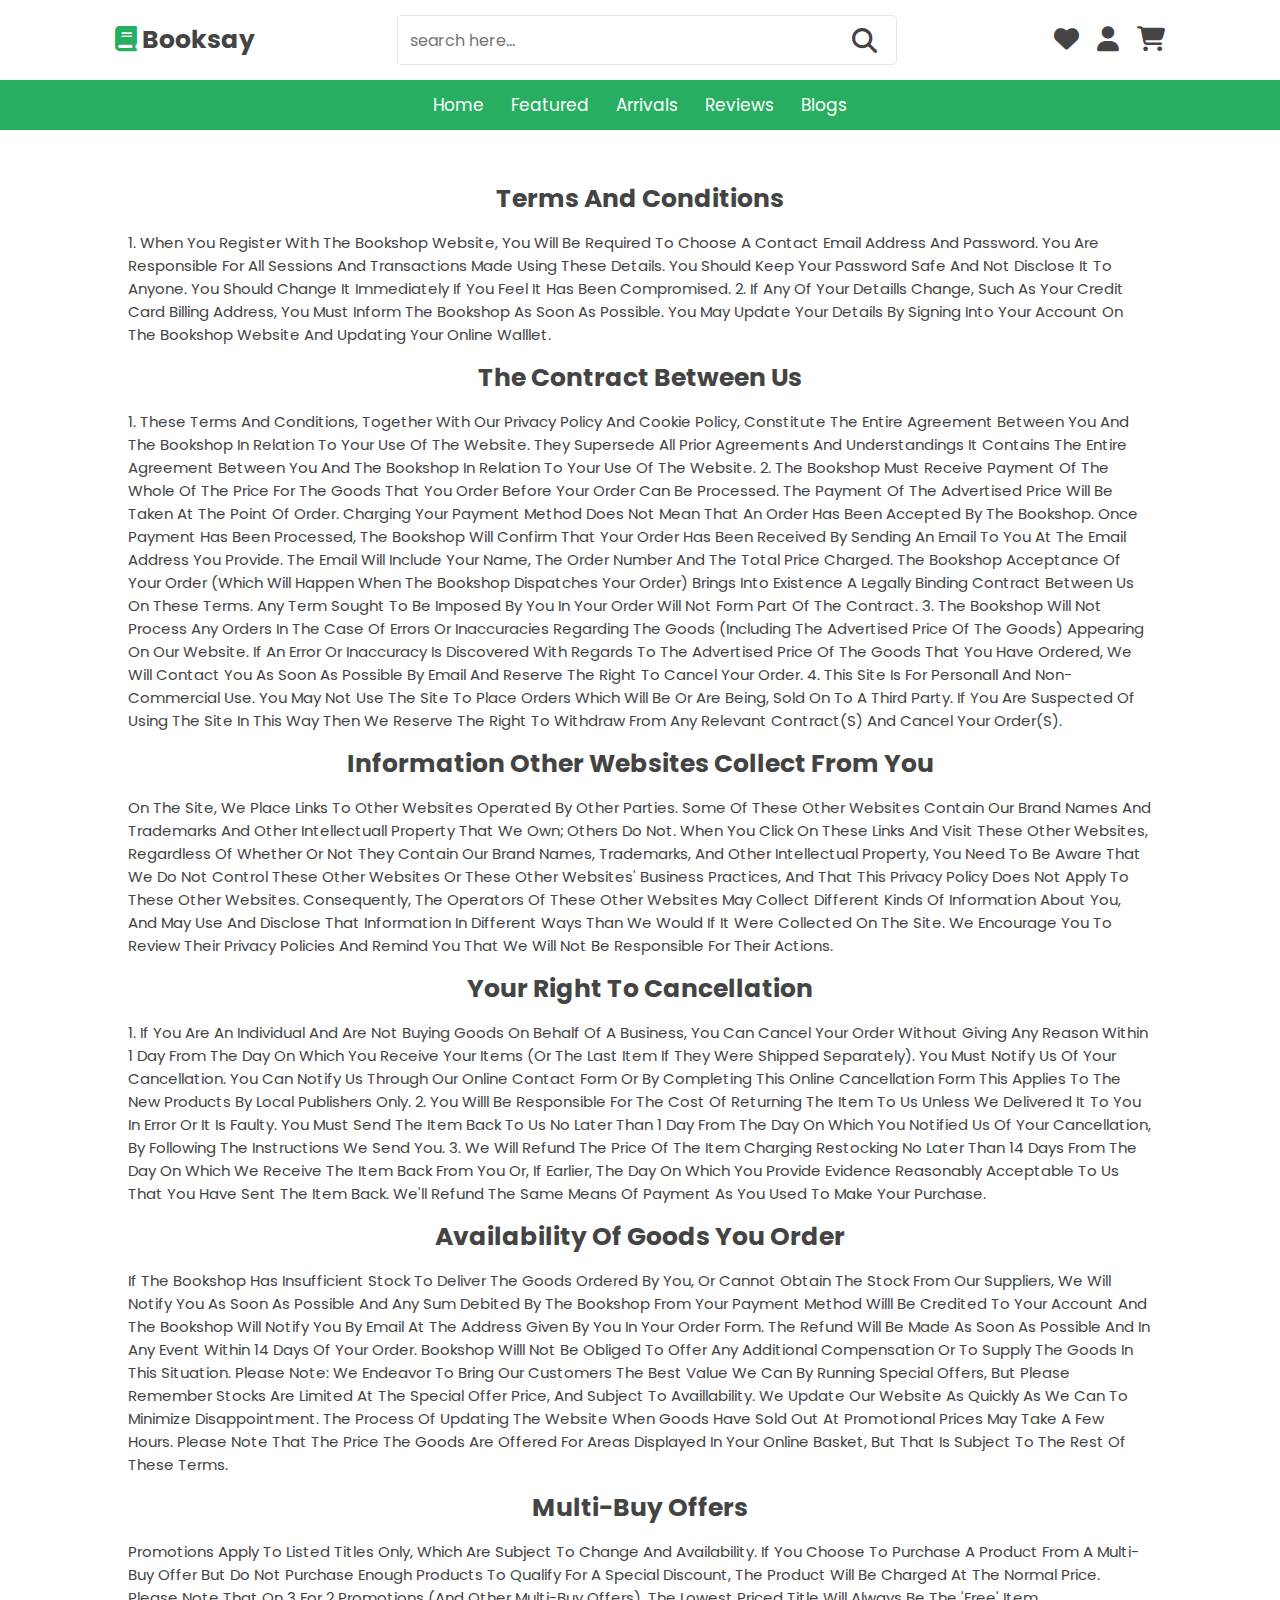
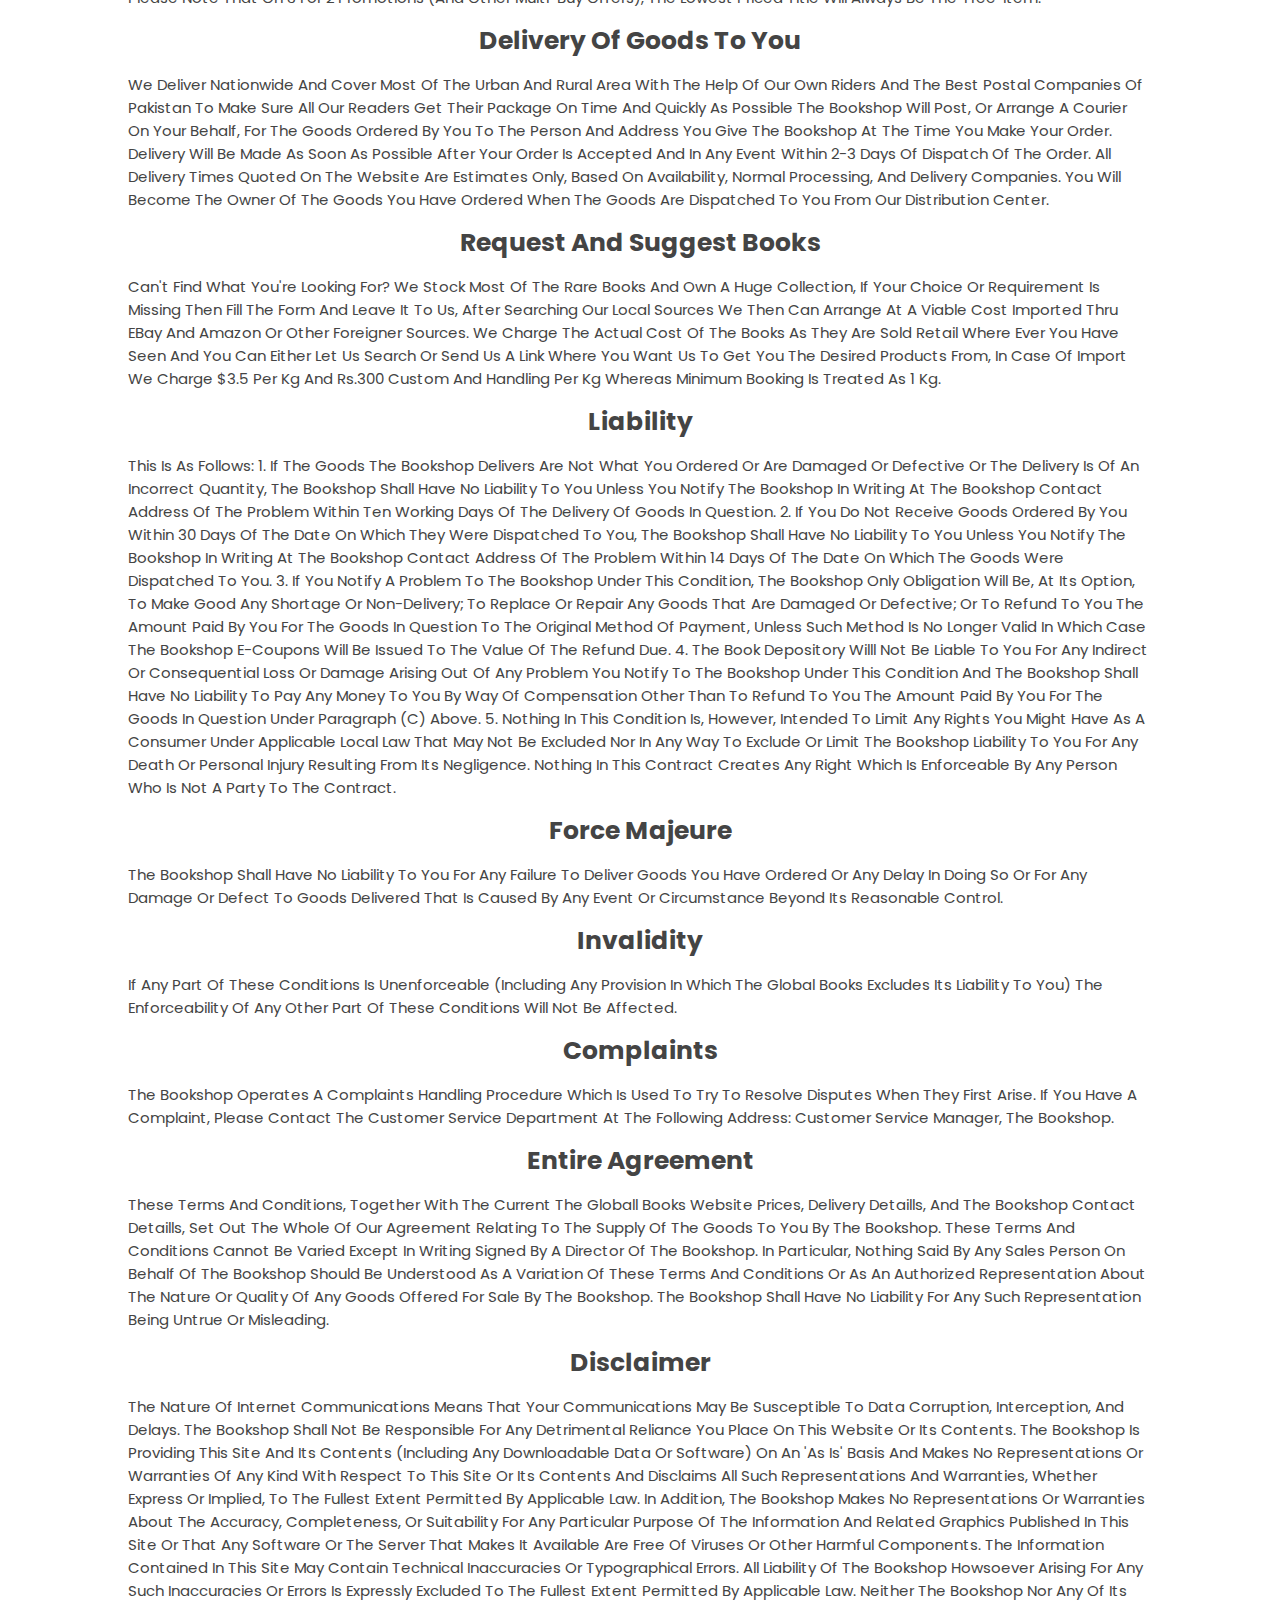
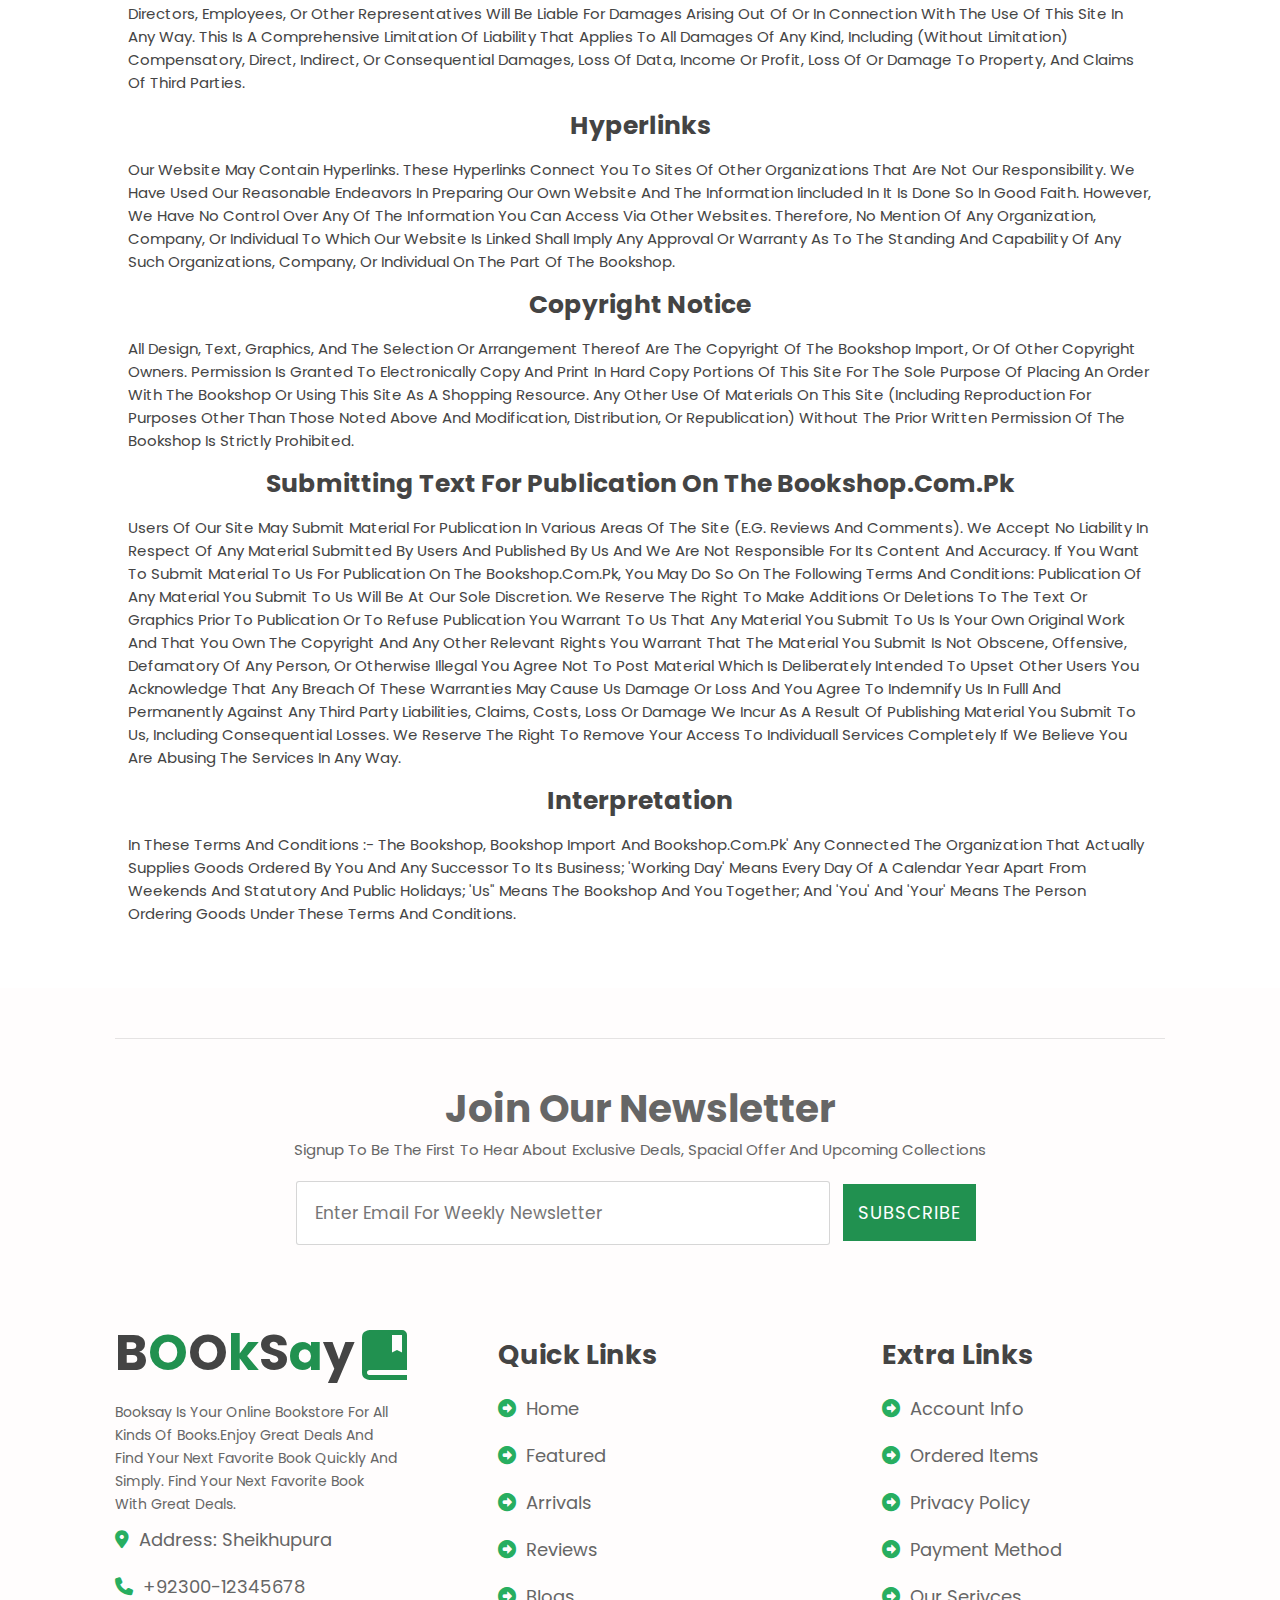
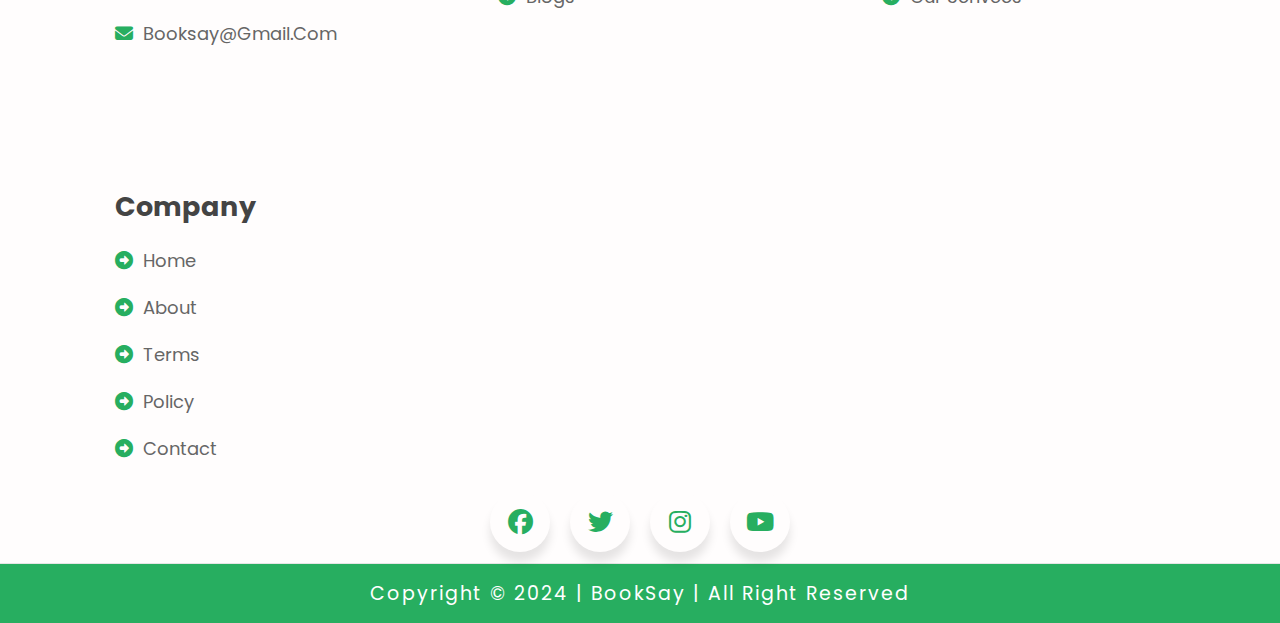
<file: terms.html>
<!DOCTYPE html>
<html lang="en">
<head>
    <meta charset="UTF-8">
    <meta name="viewport" content="width=device-width, initial-scale=1.0">
    <title>Privacy Policy</title>
    <link rel="stylesheet" href="css/style.css">

        <!-- font awesome cdn link  -->
        <link rel="stylesheet" href="https://cdnjs.cloudflare.com/ajax/libs/font-awesome/5.15.4/css/all.min.css">

        <!-------- font awesome cdn link --------->
        <link rel="stylesheet" href="https://cdnjs.cloudflare.com/ajax/libs/font-awesome/6.4.0/css/all.min.css"/>
        <link rel="stylesheet" href="https://cdnjs.cloudflare.com/ajax/libs/font-awesome/4.7.0/css/font-awesome.min.css">
  
      <!-- custom css file link  -->
      <link rel="stylesheet" href="css/style.css">
  
      <!-- Boxicons CSS -->
      <link href='https://unpkg.com/boxicons@2.1.2/css/boxicons.min.css' rel='stylesheet'>

</head>
<body>
    <header class="header">

        <div class="header-1">
    
            <a href="#" class="logo"> <i class="fas fa-book"></i> Booksay </a>
    
            <form action="" class="search-form">
                <input type="search" name="" placeholder="search here..." id="search-box">
                <label for="search-box" class="fas fa-search"></label>
            </form>  
    
            <div class="icons">
                <div id="search-btn" class="fas fa-search"></div>
                <a href="#" class="fas fa-heart" id="heart-wish"> </a>
                <div id="login-btn" class="fas fa-user"></div>
                <a href="#" class="fas fa-shopping-cart" id="cart-icon"></a>
            </div> 
    
        </div>

        <div class="header-2">
            <nav class="navbar">
                <a href="home.html">home</a>
                <a href="featured.html">featured</a>
                <a href="arrivals.html">arrivals</a>
                <a href="reviews.html">reviews</a>
                <a href="blogs.html">blogs</a>
            </nav>
        </div>
    
    
    </header>
    
    <!-- header section ends -->
    
    <!-- bottom navbar  -->
    
    <nav class="bottom-navbar">
        <a href="index.html" class="fas fa-home"></a>
        <a href="index.html" class="fas fa-list"></a>
        <a href="index.html" class="fas fa-tags"></a>
        <a href="index.html" class="fas fa-comments"></a>
        <a href="index.html" class="fas fa-blog"></a>
    </nav>

    <section>
        <h1 class="heading-policy"> <span>Terms and Conditions</span> </h1>
        <div class="text-policy">
            <p>1. When you register with The Bookshop website, you will be required to choose a contact email address and password. You are responsible for all sessions and transactions made using these details. You should keep
                your password safe and not disclose it to anyone. You should change it immediately if you feel it has been compromised.
                2. If any of your detaills change, such as your credit card billing address, you must inform The Bookshop as soon as possible. You may update your details by signing into your account on The Bookshop website and
                updating your online walllet.</p>
        </div>

        <h1 class="heading-policy"> <span>The contract between us</span> </h1>
        <div class="text-policy">
            <p>1. These Terms and Conditions, together with our Privacy Policy and Cookie Policy, constitute the entire agreement
                between you and The Bookshop in relation to your use of the website. They supersede all
                prior agreements and understandings it contains the entire agreement between you and The Bookshop in relation to
                your use of the website.
                2. The Bookshop must receive payment of the whole of the price for the goods that you order before your order can be processed. The payment of the advertised price will be taken at the point of order. Charging your
                payment method does not mean that an order has been accepted by The Bookshop. Once payment has been processed, The Bookshop will confirm that your order has been received by sending an email to you at
                the email address you provide. The email will include your name, the order number and the total price charged. The Bookshop acceptance of your order (which will happen when The Bookshop dispatches your
                order) brings into existence a legally binding contract between us on these terms. Any term sought to be imposed by you in your order will not form part of the contract.
                3. The Bookshop will not process any orders in the case of errors or inaccuracies regarding the goods (including the advertised price of the goods) appearing on our website. If an error or inaccuracy is discovered with
                regards to the advertised price of the goods that you have ordered, we will contact you as soon as possible by email and reserve the right to cancel your order.
                4. This Site is for personall and non-commercial use. You may not use the site to place orders which will be or are being, sold on to a third party. If you are suspected of using the site in this way then we reserve the right to
                withdraw from any relevant contract(s) and cancel your order(s).</p>
        </div>
        <h1 class="heading-policy"> <span>Information Other Websites Collect From You</span> </h1>
        <div class="text-policy">
            <p>On the Site, we place links to other Websites operated by other parties. Some of these other Websites contain our brand names and trademarks and other intellectuall property that we own; others do not. When you click
                on these links and visit these other Websites, regardless of whether or not they contain our brand names, trademarks, and other intellectual property, you need to be aware that we do not control these other Websites or
                these other Websites' business practices, and that this privacy policy does not apply to these other Websites. Consequently, the operators of these other Websites may collect different kinds of information about you, and
                may use and disclose that information in different ways than we would if it were collected on the Site. We encourage you to review their privacy policies and remind you that we will not be responsible for their actions.</p>
        </div>

        <h1 class="heading-policy"> <span>Your right to cancellation</span> </h1>
        <div class="text-policy">
            <p>1. If you are an individual and are not buying goods on behalf of a business, you can cancel your order without giving any reason within 1 day from the day on which you receive your items (or the last item if they were
                shipped separately). You must notify us of your cancellation. You can notify us through our online contact form or by completing this online cancellation form this applies to the new products by local publishers only.
                2. You willl be responsible for the cost of returning the item to us unless we delivered it to you in error or it is faulty. You must send the item back to us no later than 1 day from the day on which you notified us of your
                cancellation, by following the instructions we send you.
                3. We will refund the price of the item charging restocking no later than 14 days from the day on which we receive the item back from you or, if earlier, the day on which you provide evidence reasonably acceptable to us
                that you have sent the item back. We'll refund the same means of payment as you used to make your purchase.</p>
        </div>

        <h1 class="heading-policy"> <span>Availability of goods you order</span> </h1>
        <div class="text-policy">
            <p>If The Bookshop has insufficient stock to deliver the goods ordered by you, or cannot obtain the stock from our suppliers, we will notify you as soon as possible and any sum debited by The Bookshop from your
                payment method willl be credited to your account and The Bookshop will notify you by email at the address given by you in your order form. The refund will be made as soon as possible and in any event within 14 days
                of your order. Bookshop willl not be obliged to offer any additional compensation or to supply the goods in this situation. Please note: we endeavor to bring our customers the best value we can by running special offers,
                but please remember stocks are limited at the special offer price, and subject to availlability. We update our website as quickly as we can to minimize disappointment. The process of updating the website when goods have
                sold out at promotional prices may take a few hours. Please note that the price the goods are offered for areas displayed in your online basket, but that is subject to the rest of these terms.</p>
        </div>

        <h1 class="heading-policy"> <span>Multi-buy offers</span> </h1>
        <div class="text-policy">
            <p>Promotions apply to listed titles only, which are subject to change and availability. If you choose to purchase a product from a multi-buy offer but do not purchase enough products to qualify for a special discount, the
                product will be charged at the normal price. Please note that on 3 for 2 promotions (and other multi-buy offers), the lowest priced title will always be the 'free' item.</p>
        </div>

        <h1 class="heading-policy"> <span>Delivery of goods to you</span> </h1>
        <div class="text-policy">
            <p>We deliver nationwide and cover most of the urban and rural area with the help of our own riders and the best postal companies of Pakistan to make sure all our readers get their package on time and quickly as possible
                The Bookshop will post, or arrange a courier on your behalf, for the goods ordered by you to the person and address you give The Bookshop at the time you make your order. Delivery will be made as soon as
                possible after your order is accepted and in any event within 2-3 days of dispatch of the order. All delivery times quoted on the website are estimates only, based on availability, normal processing, and delivery companies.
                You will become the owner of the goods you have ordered when the goods are dispatched to you from our distribution center.</p>
        </div>

        <h1 class="heading-policy"> <span>Request and suggest books</span> </h1>
        <div class="text-policy">
            <p>Can't find what you're looking for? we Stock most of the rare books and own a huge collection, if your choice or requirement is missing then fill the form and leave it to us, after searching our local sources we then can
                arrange at a viable cost imported thru eBay and Amazon or other foreigner sources. We charge the actual cost of the books as they are sold retail where ever you have seen and you can either let us search or send us a
                link where you want us to get you the desired products from, In case of import we charge $3.5 per Kg and Rs.300 custom and handling per Kg whereas minimum booking is treated as 1 Kg.</p>
        </div>

        <h1 class="heading-policy"> <span>Liability</span> </h1>
        <div class="text-policy">
            <p>This is as follows:
                1. If the goods The Bookshop delivers are not what you ordered or are damaged or defective or the delivery is of an incorrect quantity, The Bookshop shall have no liability to you unless you notify The Bookshop
                in writing at The Bookshop contact address of the problem within ten working days of the delivery of goods in question.
                2. If you do not receive goods ordered by you within 30 days of the date on which they were dispatched to you, The Bookshop shall have no liability to you unless you notify The Bookshop in writing at The Bookshop contact address of the problem within 14 days of the date on which the goods were dispatched to you.
                3. If you notify a problem to The Bookshop under this condition, The Bookshop only obligation will be, at its option, to make good any shortage or non-delivery; to replace or repair any goods that are damaged or
                defective; or to refund to you the amount paid by you for the goods in question to the original method of payment, unless such method is no longer valid in which case The Bookshop e-coupons will be issued to the
                value of the refund due.
                4. The Book Depository willl not be liable to you for any indirect or consequential loss or damage arising out of any problem you notify to The Bookshop under this condition and The Bookshop shall have no liability
                to pay any money to you by way of compensation other than to refund to you the amount paid by you for the goods in question under paragraph (c) above.
                5. Nothing in this condition is, however, intended to limit any rights you might have as a consumer under applicable local law that may not be excluded nor in any way to exclude or limit The Bookshop liability to you for
                any death or personal injury resulting from its negligence.
                Nothing in this contract creates any right which is enforceable by any person who is not a party to the contract.</p>
        </div>

        <h1 class="heading-policy"> <span>Force Majeure</span> </h1>
        <div class="text-policy">
            <p>The Bookshop shall have no liability to you for any failure to deliver goods you have ordered or any delay in doing so or for any damage or defect to goods delivered that is caused by any event or circumstance beyond
                its reasonable control.</p>
        </div>

        <h1 class="heading-policy"> <span>Invalidity</span> </h1>
        <div class="text-policy">
            <p>If any part of these conditions is unenforceable (including any provision in which The Global Books excludes its liability to you) the enforceability of any other part of these conditions will not be affected.</p>
        </div>

        <h1 class="heading-policy"> <span>Complaints</span> </h1>
        <div class="text-policy">
            <p>The Bookshop operates a complaints handling procedure which is used to try to resolve disputes when they first arise. If you have a complaint, please contact the Customer Service department at the following
                address: Customer Service Manager, The Bookshop.</p>
        </div>

        <h1 class="heading-policy"> <span>Entire Agreement</span> </h1>
        <div class="text-policy">
            <p>These terms and conditions, together with the current The Globall Books website prices, delivery detaills, and The Bookshop contact detaills, set out the whole of our agreement relating to the supply of the goods to you
                by The Bookshop. These terms and conditions cannot be varied except in writing signed by a director of The Bookshop. In particular, nothing said by any sales person on behalf of The Bookshop should be
                understood as a variation of these terms and conditions or as an authorized representation about the nature or quality of any goods offered for sale by The Bookshop. The Bookshop shall have no liability for any
                such representation being untrue or misleading.</p>
        </div>

        <h1 class="heading-policy"> <span>Disclaimer</span> </h1>
        <div class="text-policy">
            <p>The nature of Internet communications means that your communications may be susceptible to data corruption, interception, and delays. The Bookshop shall not be responsible for any detrimental reliance you place
                on this website or its contents.
                The Bookshop is providing this site and its contents (including any downloadable data or software) on an 'as is' basis and makes no representations or warranties of any kind with respect to this site or its contents and
                disclaims all such representations and warranties, whether express or implied, to the fullest extent permitted by applicable law. In addition, The Bookshop makes no representations or warranties about the accuracy,
                completeness, or suitability for any particular purpose of the information and related graphics published in this site or that any software or the server that makes it available are free of viruses or other harmful components.
                The information contained in this site may contain technical inaccuracies or typographical errors. All liability of The Bookshop howsoever arising for any such inaccuracies or errors is expressly excluded to the fullest
                extent permitted by applicable law.
                Neither The Bookshop nor any of its Directors, employees, or other representatives will be liable for damages arising out of or in connection with the use of this site in any way. This is a comprehensive limitation of
                liability that applies to all damages of any kind, including (without limitation) compensatory, direct, indirect, or consequential damages, loss of data, income or profit, loss of or damage to property, and claims of third
                parties.</p>
        </div>

        <h1 class="heading-policy"> <span>Hyperlinks</span> </h1>
        <div class="text-policy">
            <p>our website may contain hyperlinks. These hyperlinks connect you to sites of other organizations that are not our responsibility. We have used our reasonable endeavors in preparing our own website and the information
                iincluded in it is done so in good faith. However, we have no control over any of the information you can access via other websites. Therefore, no mention of any organization, company, or individual to which our website is
                linked shall imply any approval or warranty as to the standing and capability of any such organizations, company, or individual on the part of The Bookshop.</p>
        </div>

        <h1 class="heading-policy"> <span>Copyright notice</span> </h1>
        <div class="text-policy">
            <p>All design, text, graphics, and the selection or arrangement thereof are the copyright of The Bookshop import, or of other copyright owners. Permission is granted to electronically copy and print in hard copy portions of
                this site for the sole purpose of placing an order with The Bookshop or using this site as a shopping resource. Any other use of materials on this site (including reproduction for purposes other than those noted above
                and modification, distribution, or republication) without the prior written permission of The Bookshop is strictly prohibited.</p>
        </div>

        <h1 class="heading-policy"> <span>Submitting text for publication on The bookshop.com.pk</span> </h1>
        <div class="text-policy">
            <p>Users of our site may submit material for publication in various areas of the site (e.g. reviews and comments). We accept no liability in respect of any material submitted by users and published by us and we are not
                responsible for its content and accuracy.
                If you want to submit material to us for publication on The Bookshop.com.pk, you may do so on the following terms and conditions:
                Publication of any material you submit to us will be at our sole discretion. We reserve the right to make additions or deletions to the text or graphics prior to publication or to refuse publication
                You warrant to us that any material you submit to us is your own original work and that you own the copyright and any other relevant rights
                You warrant that the material you submit is not obscene, offensive, defamatory of any person, or otherwise illegal
                You agree not to post material which is deliberately intended to upset other users
                You acknowledge that any breach of these warranties may cause us damage or loss and you agree to indemnify us in fulll and permanently against any third party liabilities, claims, costs, loss or damage we incur as a
                result of publishing material you submit to us, including consequential losses.
                We reserve the right to remove your access to individuall services completely if we believe you are abusing the services in any way.</p>
        </div>

        <h1 class="heading-policy"> <span>Interpretation</span> </h1>
        <div class="text-policy">
            <p>In these terms and conditions :-

                The Bookshop, Bookshop import and Bookshop.com.pk' any connected
                
                the organization that actually supplies goods ordered by you and any successor to its business; 'working day' means every day of a calendar year apart from weekends and statutory and public holidays;
                
                'us" means The Bookshop and you together; and
                
                'you' and 'your' means the person ordering goods under these terms and conditions.</p>
        </div>
    </section>

    
<!-- footer section starts  -->

<section class="footer">
    <div class="footer-container">
        <div class="footer-content">
            <h2>Join Our Newsletter</h2>
            <p>Signup to be the first to hear about exclusive deals, spacial offer and upcoming collections</p>
            <div class="newsletter-email">
                <input type="text" style="width: 55%;" placeholder = "Enter email for weekly Newsletter" >
                <button class="sub">Subscribe</button>
            </div>
        </div>
    </div>

    <div class="box-container">

        <div class="box">
            <div class="booklogo">
            <h3>B<span>O</span>O<span>k</span>S<span>a</span>y<span></span></h3><i class='bx bxs-book-bookmark'></i></div>
            <p>Booksay is your online bookstore for all kinds of books.Enjoy great deals and find your next favorite book quickly and simply. Find your next favorite book with great deals.</p>
            <a href="#"> <i class="fas fa-map-marker-alt"></i>   Address: Sheikhupura </a>
            <a href="#"> <i class="fas fa-phone"></i> +92300-12345678 </a>
            <a href="#"> <i class="fas fa-envelope"></i> Booksay@gmail.com </a>
        </div>


        <div class="box" id="footer1">
            <h3>quick links</h3>
            <a href="#"> <i class="fa-solid fa-circle-right"></i> home </a>
            <a href="#"> <i class="fa-solid fa-circle-right"></i> featured </a>
            <a href="#"> <i class="fa-solid fa-circle-right"></i> arrivals </a>
            <a href="#"> <i class="fa-solid fa-circle-right"></i> reviews </a>
            <a href="#"> <i class="fa-solid fa-circle-right"></i> blogs </a>
        </div>

        <div class="box" id="footer1">
            <h3>extra links</h3>
            <a href="#"> <i class="fa-solid fa-circle-right"></i> account info </a>
            <a href="#"> <i class="fa-solid fa-circle-right"></i> ordered items </a>
            <a href="privacy.html"> <i class="fa-solid fa-circle-right"></i> privacy policy </a>
            <a href="payment.html"> <i class="fa-solid fa-circle-right"></i> payment method </a>
            <a href="#"> <i class="fa-solid fa-circle-right"></i> our serivces </a>
        </div>

        <div class="box" id="footer1">
            <h3>Company</h3>
            <a href="#"> <i class="fa-solid fa-circle-right"></i> home </a>
            <a href="about.html"> <i class="fa-solid fa-circle-right"></i> about </a>
            <a href="terms.html"> <i class="fa-solid fa-circle-right"></i> terms </a>
            <a href="privacy.html"> <i class="fa-solid fa-circle-right"></i> policy </a>
            <a href="#"> <i class="fa-solid fa-circle-right"></i> contact </a>
        </div>
    </div>

    <div class="wrapperss" id="footer-social">
        <a href="#" class="button">
           <div class="iconss">
              <i class="fab fa-facebook-f"></i>
           </div>
        </a>
        <a href="#" class="button">
           <div class="iconss">
              <i class="fab fa-twitter"></i>
           </div>
        </a>
        <a href="#" class="button">
           <div class="iconss">
              <i class="fab fa-instagram"></i>
           </div>
        </a>
        <a href="#" class="button">
           <div class="iconss">
              <i class="fab fa-youtube"></i>
           </div>
        </a>
   </div>
 
</section>

<div class="copyright-all">
    <div class="copyright-text">
        <p>Copyright &copy; 2024 | BookSay | All Right Reserved <a href=""></a></p>
    </div>
  </div>
<!-- footer section ends -->

</body>
</html>
</file>
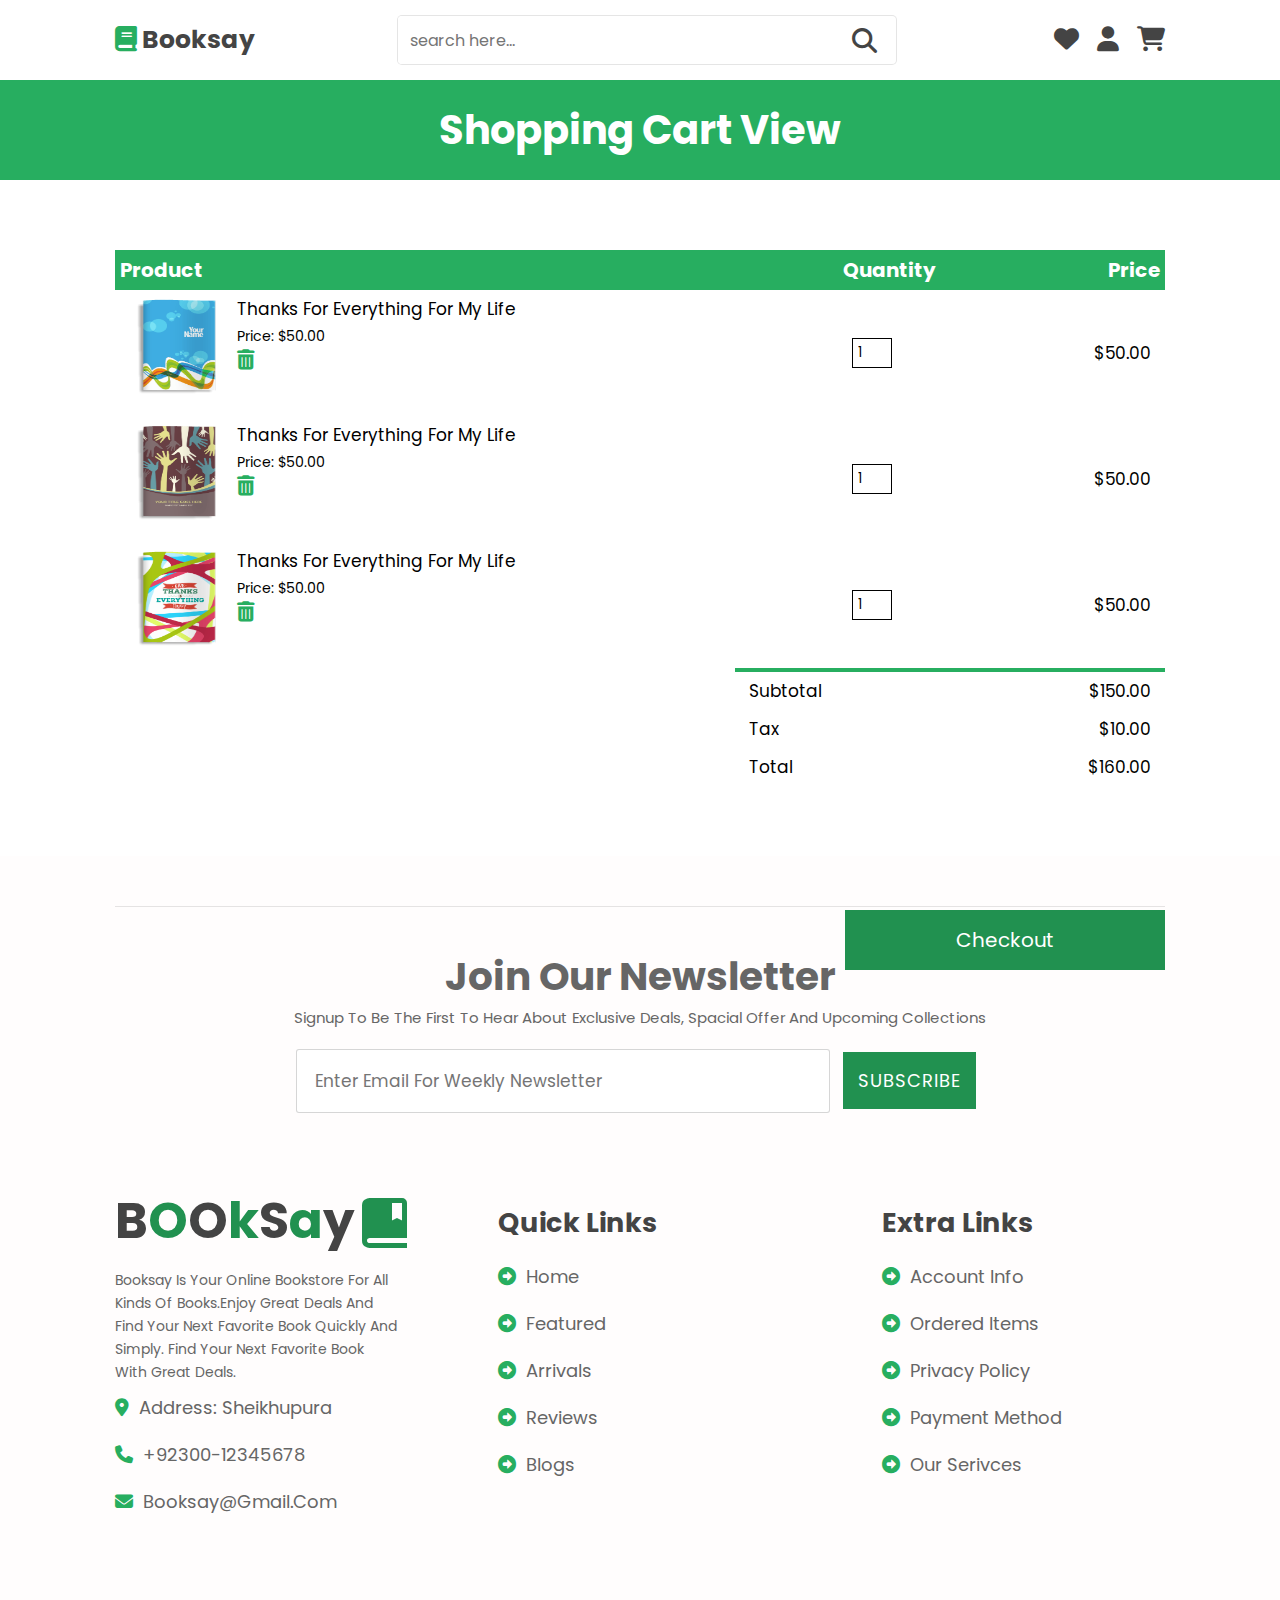
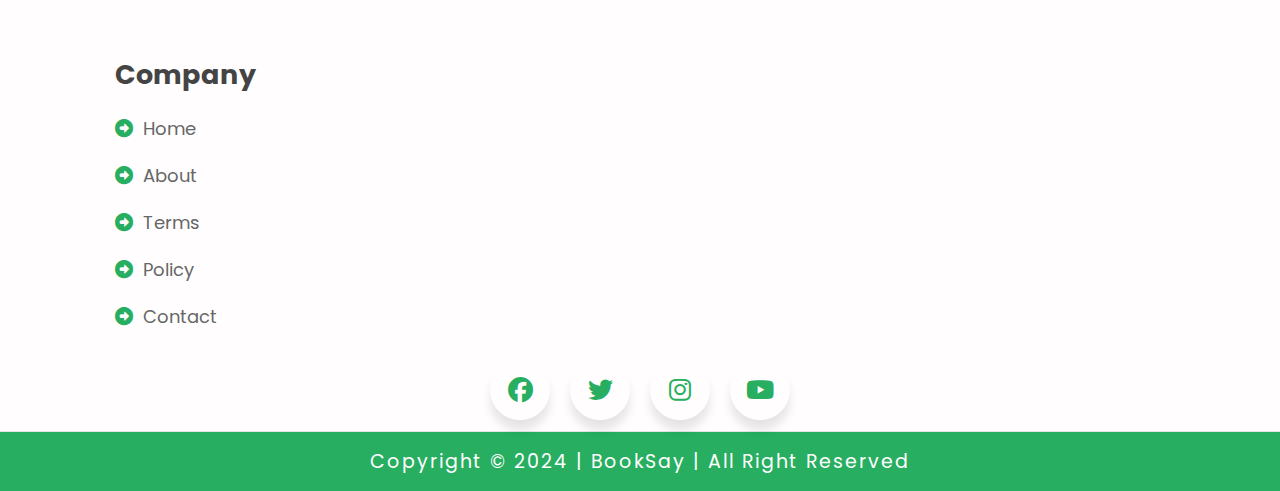
<file: view.html>
<!DOCTYPE html>
<html lang="en">
<head>
    <meta charset="UTF-8">
    <meta name="viewport" content="width=device-width, initial-scale=1.0">
    <title>View Cart</title>
    <link rel="stylesheet" href="./css/style.css">
    
    <!-- font awesome cdn link  -->
    <link rel="stylesheet" href="https://cdnjs.cloudflare.com/ajax/libs/font-awesome/5.15.4/css/all.min.css">

      <!-------- font awesome cdn link --------->
      <link rel="stylesheet" href="https://cdnjs.cloudflare.com/ajax/libs/font-awesome/6.4.0/css/all.min.css"/>
      <link rel="stylesheet" href="https://cdnjs.cloudflare.com/ajax/libs/font-awesome/4.7.0/css/font-awesome.min.css">


    <!-- Boxicons CSS -->
    <link href='https://unpkg.com/boxicons@2.1.2/css/boxicons.min.css' rel='stylesheet'>
</head>
<body>
       
<!-- header section starts  -->

<header class="header">

  <div class="header-1">

      <a href="#" class="logo"> <i class="fas fa-book"></i> Booksay </a>

      <form action="" class="search-form">
          <input type="search" name="" placeholder="search here..." id="search-box">
          <label for="search-box" class="fas fa-search"></label>
      </form>  

      <div class="icons">
          <div id="search-btn" class="fas fa-search"></div>
          <a href="#" class="fas fa-heart" id="heart-wish"> </a>
          <div id="login-btn" class="fas fa-user"></div>
          <a href="#" class="fas fa-shopping-cart" id="cart-icon"></a>
      </div> 

  </div>

</header>

<!-- header section ends -->

<!-- bottom navbar  -->

<nav class="bottom-navbar">
  <a href="index.html" class="fas fa-home"></a>
  <a href="index.html" class="fas fa-list"></a>
  <a href="index.html" class="fas fa-tags"></a>
  <a href="index.html" class="fas fa-comments"></a>
  <a href="index.html" class="fas fa-blog"></a>
</nav>

<!-- login form  -->

<div class="login-form-container">
    <div id="close-login-btn" class="fas fa-times"></div>

    <div class="container">
        <div class="forms-container">
          <div class="signin-signup">
            <form action="#" class="sign-in-form">
              <h2 class="title">Sign in</h2>
             
              <div class="social-media">

                <a href="#" class="social-icon">
                  <i class="fab fa-facebook-f"></i>
                </a>
                <a href="#" class="social-icon">
                  <i class="fab fa-twitter"></i>
                </a>
                <a href="#" class="social-icon">
                  <i class="fab fa-google"></i>
                </a>
                <a href="#" class="social-icon">
                  <i class="fab fa-linkedin-in"></i>
                </a>
              </div>
              <p class="social-text">Or Sign in with social platforms</p>

              <div class="input-field">
                <i class="fas fa-envelope"></i>
                <input type="email" placeholder="email" required />
              </div>

              <div class="input-field">
                <i class="fas fa-lock"></i>
                <input type="password" placeholder="Password" required/>
              </div>

              <div class="Forgot">
                <a href="#">Forgot password?</a>
           </div>

              <input type="submit" value="Login" class="btn solid" />

                <div class="signup-link">
                  <p>Don't have an account? <a href="#"> Create Account</a></p>
                </div>

                <div class="signup-link">
                    <p>Don't have an account? <a href="#"> Create Vendor Account</a></p>
                     </div>

            
            </form>
            <form action="#" class="sign-up-form">
                
              <h2 class="title">Sign up</h2>
              <div class="social-media">
                <a href="#" class="social-icon">
                  <i class="fab fa-facebook-f"></i>
                </a>
                <a href="#" class="social-icon">
                  <i class="fab fa-twitter"></i>
                </a>
                <a href="#" class="social-icon">
                  <i class="fab fa-google"></i>
                </a>
                <a href="#" class="social-icon">
                  <i class="fab fa-linkedin-in"></i>
                </a>
              </div>
              <p class="social-text">Or Sign up with social platforms</p>

              
                <div class="input-field">
                    <i class="fas fa-user"></i>
                    <input type="text" placeholder="First Name" required />
                  </div>
    
                  <div class="input-field">
                    <i class="fas fa-user"></i>
                    <input type="text" placeholder="Last Name" required/>
                  </div>
            

                <div class="input-field">
                    <i class="fas fa-phone"></i>
                  <input type="number" placeholder="Enter contact number" required/>
                </div>

                <div class="input-field">
                    <i class="fas fa-map-marker-alt"></i>
                    <input type="text" placeholder="Enter your address" required />
                </div>

                    <select class="input-field" id="ui-dropdown" required>
                        <option value="">Gender</option>
                        <option value="male">Male</option>
                        <option value="female">Female</option>
                        <option value="other">Other</option>
                  </select>

              <div class="input-field">
                <i class="fas fa-envelope"></i>
                <input type="email" placeholder="Email" required/>
              </div>

              <div class="input-field">
                <i class="fas fa-lock"></i>
                <input type="password" placeholder="Password" required/>
              </div>
              <input type="submit" class="btn" value="Sign up" />
              <div class="signup-link">
                <p>Already have an account?  <a href="#" class="">  Sign in</a></p>
                 </div>
              
            </form>
          </div>
        </div>
  
        <div class="panels-container">
          <div class="panel left-panel">
            <div class="content">
              <h3>Hello, Friends</h3>
              <p>
                Enter your personal details and start journey with us
              </p>
              <button class="btn transparent" id="sign-up-btn">
                Sign up
              </button>
            </div>
            <!-- <img src="./image/1725607745491-removebg-preview.png" class="image" alt="" /> -->
          </div>
          <div class="panel right-panel">
            <div class="content">
              <h3>Welcome Book shop </h3>
              <p>
                To keep connected with us please login with your personal info
              </p>
              <button class="btn transparent" id="sign-in-btn">
                Sign in
              </button>
            </div>
            <!-- <img src="./image/1725608935328-removebg-preview.png" class="image" alt="" /> -->
          </div>
        </div>
      </div>
</div> 




    <!-- shopping cart view -->
    <div class="heading-view">
        <h1>shopping cart view</h1>
    </div>
    <section>
        <div class="small-container cart-page">
          <table>
            <tr>
              <th>Product</th>
              <th>Quantity</th>
              <th>Price</th>
            </tr>
            <tr>
              <td>
                <div class="cart-info">
                  <img src="./image/book-3.png">
                  <div>
                    <p>Thanks for everything for my life</p>
                    <small>price: $50.00</small>
                    <br>
                    <a href=""><i class="fa-solid fa-trash-can cart-remove"></i></a>
                  </div>
                </div>
              </td>
               <td><input type="number" value="1"></td>
               <td>$50.00</td>
            </tr>

            <tr>
              <td>
                <div class="cart-info">
                  <img src="./image/book-4.png">
                  <div>
                    <p>Thanks for everything for my life</p>
                    <small>price: $50.00</small>
                    <br>
                    <a href=""><i class="fa-solid fa-trash-can cart-remove"></i></a>
                  </div>
                </div>
              </td>
               <td><input type="number" value="1"></td>
               <td>$50.00</td>
            </tr>

            <tr>
              <td>
                <div class="cart-info">
                  <img src="./image/book-2.png">
                  <div>
                    <p>Thanks for everything for my life</p>
                    <small>price: $50.00</small>
                    <br>
                    <a href=""><i class="fa-solid fa-trash-can cart-remove"></i></a>
                  </div>
                </div>
              </td>
               <td><input type="number" value="1"></td>
               <td>$50.00</td>
            </tr>

          </table>

          <div class="total-price-cart">
            <table>
              <tr>
                <td>subtotal</td>
                <td>$150.00</td>
              </tr>
              <tr>
                <td>tax</td>
                <td>$10.00</td>
              </tr>
              <tr>
                <td>total</td>
                <td>$160.00</td>
              </tr>
            </table>
            <button><a href="payment.html" class="view-batn">Checkout</a> </button>
          </div>
        </div>
    </section>
    

    



    

<!-- footer section starts  -->

<section class="footer">
  <div class="footer-container">
      <div class="footer-content">
          <h2>Join Our Newsletter</h2>
          <p>Signup to be the first to hear about exclusive deals, spacial offer and upcoming collections</p>
          <div class="newsletter-email">
              <input type="text" style="width: 55%;" placeholder = "Enter email for weekly Newsletter" >
              <button class="sub">Subscribe</button>
          </div>
      </div>
  </div>

  <div class="box-container">

      <div class="box">
          <div class="booklogo">
          <h3>B<span>O</span>O<span>k</span>S<span>a</span>y<span></span></h3><i class='bx bxs-book-bookmark'></i></div>
          <p>Booksay is your online bookstore for all kinds of books.Enjoy great deals and find your next favorite book quickly and simply. Find your next favorite book with great deals.</p>
          <a href="#"> <i class="fas fa-map-marker-alt"></i>   Address: Sheikhupura </a>
          <a href="#"> <i class="fas fa-phone"></i> +92300-12345678 </a>
          <a href="#"> <i class="fas fa-envelope"></i> Booksay@gmail.com </a>
      </div>


      <div class="box" id="footer1">
          <h3>quick links</h3>
          <a href="#"> <i class="fa-solid fa-circle-right"></i> home </a>
          <a href="#"> <i class="fa-solid fa-circle-right"></i> featured </a>
          <a href="#"> <i class="fa-solid fa-circle-right"></i> arrivals </a>
          <a href="#"> <i class="fa-solid fa-circle-right"></i> reviews </a>
          <a href="#"> <i class="fa-solid fa-circle-right"></i> blogs </a>
      </div>

      <div class="box" id="footer1">
          <h3>extra links</h3>
          <a href="#"> <i class="fa-solid fa-circle-right"></i> account info </a>
          <a href="#"> <i class="fa-solid fa-circle-right"></i> ordered items </a>
          <a href="privacy.html"> <i class="fa-solid fa-circle-right"></i> privacy policy </a>
          <a href="#"> <i class="fa-solid fa-circle-right"></i> payment method </a>
          <a href="#"> <i class="fa-solid fa-circle-right"></i> our serivces </a>
      </div>

      <div class="box" id="footer1">
          <h3>Company</h3>
          <a href=""> <i class="fa-solid fa-circle-right"></i> home </a>
          <a href="about.html"> <i class="fa-solid fa-circle-right"></i> about </a>
          <a href="terms.html"> <i class="fa-solid fa-circle-right"></i> terms </a>
          <a href="privacy.html"> <i class="fa-solid fa-circle-right"></i> policy </a>
          <a href="#"> <i class="fa-solid fa-circle-right"></i> contact </a>
      </div>
  </div>

  <div class="wrapperss" id="footer-social">
      <a href="#" class="button">
         <div class="iconss">
            <i class="fab fa-facebook-f"></i>
         </div>
      </a>
      <a href="#" class="button">
         <div class="iconss">
            <i class="fab fa-twitter"></i>
         </div>
      </a>
      <a href="#" class="button">
         <div class="iconss">
            <i class="fab fa-instagram"></i>
         </div>
      </a>
      <a href="#" class="button">
         <div class="iconss">
            <i class="fab fa-youtube"></i>
         </div>
      </a>
 </div>

</section>

<div class="copyright-all">
  <div class="copyright-text">
      <p>Copyright &copy; 2024 | BookSay | All Right Reserved <a href=""></a></p>
  </div>
</div>
<!-- footer section ends -->
<script src="js/script.js"></script>

</body>
</html>
</file>
<file: css/style.css>
@import url('https://fonts.googleapis.com/css2?family=Poppins:wght@100;300;400;500;600&display=swap');

:root{
    --green:#27ae60;
    --dark-color:#219150;
    --black:#444;
    --light-color:#666;
    --border:.1rem solid rgba(0,0,0,.1);
    --border-hover:.1rem solid var(--black);
    --box-shadow:0 .5rem 1rem rgba(0,0,0,.1);
}

*{
    font-family: 'Poppins', sans-serif;
    margin:0; padding:0;
    box-sizing: border-box;
    outline: none; border:none;
    text-decoration: none;
    text-transform: capitalize;
    transition:all .2s linear;
    transition:width none;
}

html{
    font-size: 62.5%;
    overflow-x: hidden;
    scroll-padding-top: 5rem;
    scroll-behavior: smooth;
}

html::-webkit-scrollbar{
    width:1rem;
}

html::-webkit-scrollbar-track{
    background:transparent;
}

html::-webkit-scrollbar-thumb{
    background:var(--black);
}

section{
    padding:5rem 9%;
}

.heading{
    text-align: center;
    margin-bottom: 2rem;
    position: relative;
}

.heading::before{
    content: '';
    position: absolute;
    top:50%; left:0;
    transform: translateY(-50%);
    width: 100%;
    height:.01rem;
    background: rgba(0,0,0,.1);
    z-index: -1;
}

.heading span{
    font-size: 3rem;
    padding:.5rem 2rem;
    color:var(--black);
    background: #fff;
    border:var(--border);
}

.btn{
    margin-top: 1rem;
    display:inline-block;
    padding:.9rem 3rem;
    border-radius: .5rem;
    color:#fff;
    background:var(--green);
    font-size: 1.7rem;
    cursor: pointer;
    font-weight: 500;
}

.btn:hover{
    background:var(--dark-color);
}

.header .header-1{
    background:#fff;
    padding:1.5rem 9%;
    display: flex;
    align-items: center;
    justify-content: space-between;
}

.header .header-1 .logo{
    font-size: 2.5rem;
    font-weight: bolder;
    color:var(--black);
}

.header .header-1 .logo i{
    color:var(--green);
}

.header .header-1 .search-form{
    width:50rem;
    height:5rem;
    border:var(--border);
    overflow: hidden;
    background:#fff;
    display:flex;
    align-items: center;
    border-radius: .5rem;
}

.search-form input{
    border: none;
}

.search-form .fa-search{
    font-size: .7rem;
    color: var(--black);
    position: absolute;
    margin-left: 45rem;

}
.header .header-1 .search-form input{
    font-size: 1.6rem;
    padding:0 1.2rem;
    height:100%;
    width:100%;
    text-transform: none;
    color:var(--black);
    margin-left: -10rem;

}

.header .header-1 .search-form label{
    font-size: 2.5rem;
    padding-right: 1.5rem;
    color:var(--black);
    cursor: pointer;
    padding-top: 1.2rem;
}

.header .header-1 .search-form label:hover{
    color:var(--green);
}

.header .header-1 .icons div,
.header .header-1 .icons a{
    font-size: 2.5rem;
    margin-left: 1.5rem;
    color:var(--black);
    cursor: pointer;
}

.header .header-1 .icons div:hover,
.header .header-1 .icons a:hover{
    color:var(--green);
}

#search-btn{
    display: none;
}

/* 2nd navbar */

.header .header-2{
    background:var(--green);
}

.header .header-2 .navbar{
    text-align: center;
}

.header .header-2 .navbar a{
    color:#fff;
    display: inline-block;
    padding:1.2rem;
    font-size: 1.7rem;
}

.header .header-2 .navbar a:hover{
    background:var(--dark-color);
}

.header .header-2.active{
    position:fixed;
    top:0; left:0; right:0;
    z-index: 1000;

}

/* bottom navbar */
.bottom-navbar{
    text-align: center;
    background:var(--green);
    position: fixed;
    bottom:0; left:0; right:0;
    z-index: 1000;
    display: none;
}

.bottom-navbar a{
    font-size: 2.5rem;
    padding:2rem;
    color:#fff;
}

.bottom-navbar a:hover{
    background:var(--dark-color);
}
 
/*----- login form start --------*/
.login-form-container{
    /* display: flex; */
    align-items: center;
    justify-content: center;
    background: #eee;
    position: fixed;
    top: 0;
    right: -105%;
    z-index: 10000;
    height: 100%;
    width: 100%;
}

.login-form-container.active{
    right: 0;
} 



 .login-form-container #close-login-btn{
    position: absolute;
    top: 1.5rem; 
    right: 2.5rem;
    font-size:5rem;
    cursor: pointer;
    z-index: 100000;
} 
/* login and registration */
 
.container-vendor {
    position: relative;
    width: 100%;
    background-color: #fff;
    min-height: 100vh;
    overflow: hidden;
    top: 0rem;

  }
  .container {
    position: relative;
    width: 100%;
    background-color: #fff;
    min-height: 100vh;
    overflow: hidden;
    top: 0rem;
  }

  .vendor-form{
    margin-top: 3rem;
  }
  
  .forms-container {
    position: absolute;
    width: 100%;
    height: 100%;
    top: 0;
    left: 0;
  }
  
  .signin-signup {
    position: absolute;
    top: 50%;
    transform: translate(-50%, -50%);
    left: 75%;
    width: 50%;
    transition: 1s 0.7s ease-in-out;
    display: grid;
    grid-template-columns: 1fr;
    z-index: 5;
  }
  
  form {
    display: flex;
    align-items: center;
    justify-content: center;
    flex-direction: column;
    padding: 0rem 5rem;
    transition: all 0.2s 0.7s;
    overflow: hidden;
    grid-column: 1 / 2;
    grid-row: 1 / 2;
    text-transform: none;
  }
  
  form.sign-up-form {
    opacity: 0;
    z-index: 1;
  }
  
  form.sign-in-form {
    z-index: 2;
  }
  
  .title {
    font-size: 2rem;
    color: #444;
    margin-bottom: 10px;
  }
  
  .input-field {
    max-width: 440px;
    width: 100%;
    background-color: #f0f0f0;
    margin: 10px 0;
    height: 45px;
    border-radius: 55px;
    display: grid;
    grid-template-columns: 15% 85%;
    padding: 0 0.4rem;
    position: relative;
    text-transform: none;
  }
  
  .input-field i {
    text-align: center;
    line-height: 45px;
    color: #acacac;
    transition: 0.5s;
    font-size: 1.4rem;
  }
  
  .input-field input {
    background: none;
    outline: none;
    border: none;
    line-height: 1;
    font-weight: 600;
    font-size: 1.6rem;
    color: #333;
    text-transform: none;
  }

  form .fname{
    display: flex;
    gap: 1.5rem;
    max-width: 28%;
    margin-right: 22rem;
    text-transform: none;
  }

  #ui-dropdown{
    width: 100%;
    padding-left: 3rem;
    line-height: 1;
    font-weight: 600;
    font-size: 1.4rem;
    color: #333;
  }

  .input-field:hover{
    cursor: pointer;
    border: 1px solid #333;;
  }

  
  .input-field input::placeholder {
    color: #aaa;
    font-weight: 500;
  }
  
  .social-text {
    padding: 0.7rem 0;
    font-size: 1.4rem;
  }
  
  .social-media {
    display: flex;
    justify-content: center;
  }
  
  .social-icon {
    height: 46px;
    width: 46px;
    display: flex;
    justify-content: center;
    align-items: center;
    margin: 0 0.45rem;
    color: #333;
    border-radius: 50%;
    border: 1px solid #333;
    text-decoration: none;
    font-size: 1.9rem;
    transition: 0.3s;
  }
  .social-icon:hover {
    color: #27ae60;
    border-color: #219150;
  }
  
  .signup-link p{
    font-size: 1.5rem;
    text-transform:none;
  }
  .Forgot{
    font-size: 1.5rem;
    display: flex;
    margin-left: 25rem;
    text-decoration: underline;
  }

  .signup-link a:hover{
    color: #219150;
  }

  .signup-link a{
    font-size: 1.6rem;
    text-transform:none;
    text-decoration: underline;
  }
  .btn {
    width: 150px;
    background-color: #27ae60;
    border: none;
    outline: none;
    height: 49px;
    border-radius: 49px;
    color: #fff;
    text-transform: uppercase;
    font-weight: 600;
    margin: 10px 0;
    cursor: pointer;
    transition: 0.5s;
  }
  
  .btn:hover {
    background-color: #219150;
  }
  .panels-container {
    position: absolute;
    height: 100%;
    width: 100%;
    top: 0;
    left: 0;
    display: grid;
    grid-template-columns: repeat(2, 1fr);
  }
  
  .container:before {
    content: "";
    position: absolute;
    height: 2000px;
    width: 2000px;
    top: -10%;
    right: 48%;
    transform: translateY(-50%);
    background-image: linear-gradient(-45deg,  #27ae60 0%, #27ae60 100%);
    transition: 1.8s ease-in-out;
    border-radius: 50%;
    z-index: 6;
  }
  
  /* .image {
    width: 100%;
    transition: transform 1.1s ease-in-out;
    transition-delay: 0.4s;
  } */
  
  .panel {
    display: flex;
    flex-direction: column;
    align-items: flex-end;
    justify-content: space-around;
    text-align: center;
    z-index: 6;
  }
  
  .left-panel {
    pointer-events: all;
    padding: 3rem 17% 2rem 12%;
  }
  
  .right-panel {
    pointer-events: none;
    padding: 3rem 12% 2rem 17%;
  }
  
  .panel .content {
    color: #fff;
    transition: transform 0.9s ease-in-out;
    transition-delay: 0.6s;
  }
  
  .panel h3 {
    font-weight: 900;
    line-height: 1;
    font-size: 3.5rem;
  }
  
  .panel p {
    font-size: 1.8rem;
    padding: 0.7rem 0;
  }
  
  .btn.transparent {
    margin: 0;
    background: #219150;
    border: 2px solid #fff;
    width: 130px;
    height: 41px;
    font-weight: 600;
    font-size: 1.4rem;
  }
  
  .right-panel .image,
  .right-panel .content {
    transform: translateX(800px);
  }
  
  /* ANIMATION */
  
  .container.sign-up-mode:before {
    transform: translate(100%, -50%);
    right: 52%;
  }
  
  .container.sign-up-mode .left-panel .image,
  .container.sign-up-mode .left-panel .content {
    transform: translateX(-800px);
  }
  
  .container.sign-up-mode .signin-signup {
    left: 25%;
  }
  
  .container.sign-up-mode form.sign-up-form {
    opacity: 1;
    z-index: 2;
  }
  
  .container.sign-up-mode form.sign-in-form {
    opacity: 0;
    z-index: 1;
  }
  
  .container.sign-up-mode .right-panel .image,
  .container.sign-up-mode .right-panel .content {
    transform: translateX(0%);
  }
  
  .container.sign-up-mode .left-panel {
    pointer-events: none;
  }
  
  .container.sign-up-mode .right-panel {
    pointer-events: all;
  }

  /* login form responsive */
  
  @media (max-width: 870px) {
    .container {
      min-height: 800px;
      height: 100vh;
    }
    .signin-signup {
      width: 100%;
      top: 95%;
      transform: translate(-50%, -100%);
      transition: 1s 0.8s ease-in-out;
    }
  
    .signin-signup,
    .container.sign-up-mode .signin-signup {
      left: 50%;
    }
  
    .panels-container {
      grid-template-columns: 1fr;
      grid-template-rows: 1fr 2fr 1fr;
    }
  
    .panel {
      flex-direction: row;
      justify-content: space-around;
      align-items: center;
      padding: 2.5rem 8%;
      grid-column: 1 / 2;
    }
  
    .right-panel {
      grid-row: 3 / 4;
    }
  
    .left-panel {
      grid-row: 1 / 2;
    }
  
    /* ..image {
      width: 200px;
      transition: transform 0.9s ease-in-out;
      transition-delay: 0.6s;
      display: none;
    } */
  
    .panel .content {
      padding-right: 15%;
      transition: transform 0.9s ease-in-out;
      transition-delay: 0.8s;
    }
  
    .panel h3 {
      font-size: 1.2rem;
    }
  
    .panel p {
      font-size: 0.7rem;
      padding: 0.5rem 0;
    }
  
    .btn.transparent {
      width: 110px;
      height: 35px;
      font-size: 0.7rem;
    }
  
    .container:before {
      width: 1500px;
      height: 1500px;
      transform: translateX(-50%);
      left: 30%;
      bottom: 80%;
      right: initial;
      top: initial;
      transition: 2s ease-in-out;
    }
  
    .container.sign-up-mode:before {
      transform: translate(-28%, 110%);
      bottom: 32%;
      right: initial;
      margin-bottom: -.4rem;
    }
  
    .container.sign-up-mode .left-panel .image,
    .container.sign-up-mode .left-panel .content {
      transform: translateY(-300px);
    }
  
    .container.sign-up-mode .right-panel .image,
    .container.sign-up-mode .right-panel .content {
      transform: translateY(0px);
    }
  
    .right-panel .image,
    .right-panel .content {
      transform: translateY(300px);
    }
  
    .container.sign-up-mode .signin-signup {
      top: 5%;
      transform: translate(-50%, 0);
    }
  }
  
  @media (max-width: 570px) {
    form {
      padding: 0 1.5rem;
    }
  
    .right-panel .image,
    .right-panel .content {
      transform: translateY(300px);
    }
    .panel .content {
      padding: 0.5rem 1rem;
    }
    .container {
      padding: 1.5rem;
    }
  
    .container:before {
      bottom: 72%;
      left: 50%;
    }
  
    .container.sign-up-mode:before {
      bottom: 28%;
      left: 50%;
    }

    .social-icon{
        display: none;
    }
    .wrapperss .button .iconss i {
        font-size: 1rem;
    }

    .wrapperss .button {
        display: none;
    }
    
  }
  

/*  */
.batn{
    margin-top: 1rem;
    display:inline-block;
    padding:1rem 3rem;
    border-radius: .5rem;
    color:#fff;
    background: var(--green);
    font-size: 1.8rem;
    cursor: pointer;
    font-weight: 500;
    border: 1px solid var(--border);
}

.batn:hover{
    background: #2c5;
}

#homebtn{
    margin-left: 21.3rem;
}

/* home section */
.home{
    background: url(../image/banner-bg.jpg) no-repeat;
    background-size: cover;
    background-position: center;
}

.home .home-row{
    display:flex;
    align-items: center;
    flex-wrap: wrap;
    gap: 1.5rem;
}

.home .home-row .content{
    flex:1 1 42rem;
}

.home .home-row .books-slider{
    flex:1 1 42rem;
    text-align: center;
    margin-top: 2rem;
}

.home .home-row .books-slider a img{
    height: 25rem;
}

.home .home-row .books-slider a:hover img{
    transform: scale(.9);
}

.home .home-row .books-slider .stand{
    width:100%;
    margin-top: -2rem;
}

.home .home-row .content h3{
    color:var(--black);
    font-size: 4.5rem;
    font-weight: 700;
}

.home .home-row .content p{
    color:var(--black);
    font-size: 1.7rem;
    line-height: 2;
    padding:1rem 0;
}


/* categories section */

.cate-container h1{
    font-size: 2.9rem;
}
.cate-container p{
    font-size: 1.7rem;
    text-align: center;
    justify-content: center;
    margin-top: 1rem;
}

.cate-container .cate{
    text-align: center;
    justify-content: center;
    align-items: center;
    margin-top: 4rem;

}

.cate h3::after{
    content: '';
    display: block;
    height: 4px;
    background-color: rgb(77, 183, 77);
    transform: scaleX(0);
    transform-origin: center;
    transition: transform 0.3s ease;
}

.cate h3:hover::after{
    transform: scaleX(0.3);
}

.cate-container h3:hover{
    color: #27ae60;
}
.cate-container h3{
    font-size: 2.5rem;
    margin-top: 1rem;
}

/* @media (min-width: 700px) {
    .cate-container.categories{
        grid-template-columns: repeat(auto-fit, minmax(700px, 1fr));
    }

    .cate-container.categories-2{
        grid-template-columns: repeat(auto-fit, minmax(15rem, 1fr));
    }

} */

.cate-container .categories{
    display: grid;
    grid-template-columns: repeat(auto-fit, minmax(32rem, 1fr));
    gap: 4rem;
    margin-top: 2rem;
}

.cate-container .cate .book-cat-img img{
    width: 150px;
    height: 150px;
    justify-content: center;
    text-align: center;
}
/* icons section */

.icons-container{
    display: grid;
    grid-template-columns: repeat(auto-fit, minmax(25rem, 1fr));
    gap:1.5rem;
}

.icons-container .icons{
    display: flex;
    align-items: center;
    gap:1.5rem;
    /* padding:2rem 0; */
}

.icons-container .icons i{
    font-size: 3.5rem;
    color:var(--green);
}

.icons-container .icons h3{
    font-size: 2.2rem;
    color:var(--black);
    /* padding-bottom: .5rem; */
}

.icons-container .icons p{
    font-size: 1.4rem;
    color:var(--light-color);
}

.icons-container .content{
    text-align: center;
    align-items: center;
    justify-content: center;
}
/* iconss */

.wrapperss .button {
    display: inline-block;
    height: 60px;
    width: 60px;
    float: left;
    text-decoration: none;
    margin: 2rem 10px -3.9rem 1rem;
    /* margin-left: 6rem 0; */
    overflow: hidden;
    background: #fffdfd;
    border-radius: 50px;
    cursor: pointer;
    box-shadow: 0px 10px 10px rgba(0, 0, 0, 0.1);
    transition: all 0.3s ease-out;
}
.wrapperss .button .iconss {
    display: inline-block;
    height: 60px;
    width: 60px;
    color: #27ae60;
    text-align: center;
    border-radius: 50px;
    box-sizing: border-box;
    line-height: 60px;
    transition: all 0.3s ease-out;
}
.wrapperss .button:nth-child(1):hover .iconss {
    background: #4267B2;
}
.wrapperss .button:nth-child(2):hover .iconss {
    background: #1DA1F2;
}
.wrapperss .button:nth-child(3):hover .iconss {
    background: #E1306C;
}
.wrapperss .button:nth-child(4):hover .iconss {
    background: #ff0000;
  }
.wrapperss .button .iconss i {
    font-size: 25px;
    line-height: 60px;
    transition: all 0.3s ease-out;
}
.wrapperss .button:hover .iconss i {
    color: #fff;
}

/* button cart */
/* 
.btn-f{
    position: relative;
    z-index: 2;
    overflow: hidden;
    vertical-align: middle;
    display: inline-block;
    border: none;
    text-transform: capitalize;
    text-align: center;
    background-color: var(--green);
    font-size: 16px;
    font-weight: 900;
    line-height: 1;
    padding: 17px 17px;
    min-width: 170px;
    border-radius: 100px;
    width: 0%;
    margin-top: .5rem;
    justify-content: center;
}

.btn-f i {
    margin-left: 5px;
  }
  .btn-f:before {
    content: "";
    position: absolute;
    height: 100%;
    bottom: 0;
    left: 0;
    width: 0;
    background-color: #2c5;
    z-index: -1;
    transition: all 0.4s ease-out;
    border-radius: inherit;
    justify-content: center;
  }
  .btn-f:hover {
    color: #000;
    box-shadow: none;
  }
  .btn-f:hover::before {
    width: 100%;
  }

  .btn-f {
    background-color: #27ae60;
    color: #ffff;
    border: 1px solid rgba(92, 112, 126, 0.3);
    border: 1px solid #000;
  } */
/* 
  @media (max-width: 767px) {
    .btn-f {
      padding: 20px 32px;
      width: auto;
    }
  }
  @media (max-width: 575px) {
    .btn-f {
      padding: 18px 30px;
      font-size: 14px;
      width: auto;
    }

    .image{
        width: fit-content;
    }
    h1,h2,h3{
        font-size: 1rem;
    }
  }

  @media (max-width: 300px) {
    .btn-f {
      padding: 18px 30px;
      font-size: 14px;
      width: auto;
    }

    .image{
        width: fit-content;
    }
    h1,h2,h3{
        font-size: 0.8rem;
    }
  } */

/* featured section */
 
.heading{
    text-align:center;
    margin-bottom: 2rem;
    position: relative;
}

.heading::before{
    /* content: '';
    position: absolute;
    top: 50%;
    left: 0;
    transform: translateY(-50%);
    width: 100%;
    height: 0.01rem;
    background: rgba(0,0,0,0.1);
    z-index: -1; */
}

.heading span{
    font-size: 3rem;
    padding:5rem 2rem;
    color: var(--black);
    /* border: var(--border); */
    background: #fff;
    font-weight: 800;
    border: none;
}

.featured .featured-slider .box{
    /* width: 100%; */
    margin: 2rem 0;
    position: relative;
    overflow: hidden;
    /* border: var(--border); */
    text-align: center;
    background: #eee;
}

#featured{
    margin-top: -7rem;
}

.heart-icon:hover{
    transform: scale(1.2);
}

.featured .featured-slider .box:hover {
    border: var(--border-hover);
}

.featured .featured-slider  img {
    background: linear-gradient(15deg, #eee 30%, #eee 30.1%);
}

.featured .featured-slider .image img{
    margin-top: 2rem;
    transition: 0.4 ease-in-out;
    object-fit: contain;
    height: 320px;

}

.featured .featured-slider .box:hover .image{
    cursor: pointer;
}

.featured .featured-slider .box .icons{
    padding-bottom: var(--border-hover);
    position: absolute;
    top: 13px;
    left: 0rem;
    right: 20rem;
    z-index: 1;
    color: #eeeeee;
    transform: translateX(-100%);
    cursor: pointer;
    font-size: 2.5rem;
}


.featured .featured-slider .box:hover .icons{
    transform: translateX(0);
}

.featured .featured-slider .box .icons i:hover{ 
    color: #219150;
}

.featured .featured-slider .box .icons a:hover{ 
    color: #219150;
}



.featured .featured-slider .box .icons p:hover{ 
    color: #fff;

}
.featured .featured-slider .box .content{
    background: #eee;
    padding-bottom: 1.5rem;
}

.featured .featured-slider .box .content h3{
    font-size: 2rem;
    color: var(--black);
}

.featured .featured-slider .box .content .price{
    font-size: 1.7rem;
    color: var(--black);
    letter-spacing: 1px;
}


.featured .featured-slider .box .content .price span{
    font-size: 1.5rem;
    color: var(--light-color);
    text-decoration: line-through;
}

.box .content .btn{
    width: 90%;
    background: #eee;
    color: #000;
}
 
.swiper-button-next,
.swiper-button-prev{
    border:var(--border-hover);
    height:4rem;
    width:4rem;
    color:var(--black);
    background: #ffff;
    border-radius: 50%;
}

.swiper-button-next::after,
.swiper-button-prev::after{
    font-size: 2rem;
}

.swiper-button-next:hover,
.swiper-button-prev:hover{
    background:#2c5;
    color: #fff;
} 




/* product detail page */
.card-wrapper{
    max-width: 1100px;
    margin: 0 auto;
}
/* img{
    width: 100%;
    display: block;
} */

.product-imgs .img-display .img-showcase{
    display: flex;
    width: 100%;
    transition: all 0.5s ease;
    min-width: 100%;

}

.img-select .img-item img{
    /* width: 100%; */
    /* display: block;
    height: 80vh; */
}
.img-showcase img{
    /* width: 100%; */
    display: block;
    height: 80vh;
}
.img-display{
    overflow: hidden;
}

.img-showcase img{
    min-width: 100%;
}
.img-select{
    display: flex;
}
.img-item{
    margin: 0.3rem;
}
.img-item:nth-child(1),
.img-item:nth-child(2),
.img-item:nth-child(3){
    margin-right: 0;
}
.img-item:hover{
    opacity: 0.8;
}

/* arrivals section */

.arrivals .arrivals-slider .box{
    display: flex;
    align-items:center;
    gap: 1.5rem;
    padding:2rem 1rem;
    border:var(--border);
    margin:1rem 0rem;
}

.arrivals .arrivals-slider .box:hover{
    border:var(--border-hover);
}

.arrivals .arrivals-slider .box .image img{
    height:15rem;
}

.arrivals .arrivals-slider .box .content h3{
    font-size: 2rem;
    color:var(--black);
}

.arrivals .arrivals-slider .box .content .price{
    font-size: 2.2rem;
    color:var(--black);
    padding-bottom: .5rem;
}

.arrivals .arrivals-slider .box .content .price span{
    font-size: 1.5rem;
    color:var(--light-color);
    text-decoration: line-through;
}

.arrivals .arrivals-slider .box .content .stars i{
    font-size: 1.5rem;
    color:var(--green);
}

.deal{
    background:#f3f3f3;
    display: flex;
    align-items: center;
    flex-wrap: wrap;
    gap:1.5rem;
}

.deal .content{
    flex:1 1 42rem;
}

.deal .image{
    flex:1 1 42rem;
}

.deal .image img{
    width: 100%;
}

.deal .content h3{
    color:var(--green);
    font-size: 2.5rem;
    padding-bottom: .5rem;
}

.deal .content h1{
    color:var(--black);
    font-size: 4rem;
}

.deal .content p{
    padding:1rem 0;
    color:var(--light-color);
    font-size: 1.4rem;
    line-height: 2;
}

.reviews .reviews-slider .box{
    border:var(--border);
    padding:2rem;
    text-align: center;
    margin:2rem 0;
}

.reviews .reviews-slider .box:hover{
    border:var(--border-hover);
}

.reviews .reviews-slider .box img{
    height:7rem;
    width:7rem;
    border-radius: 50%;
    object-fit: cover;
}

.reviews .reviews-slider .box h3{
    color:var(--black);
    font-size: 2.2rem;
    padding:.5rem 0;
}

.reviews .reviews-slider .box p{
    color:var(--light-color);
    font-size: 1.4rem;
    padding:1rem 0;
    line-height: 2;
}

.reviews .reviews-slider .box .stars{
    padding-top: .5rem;
}

.reviews .reviews-slider .box .stars i{
    font-size: 1.7rem;
    color:var(--green);
}

.blogs .blogs-slider .box{
    margin:2rem 0;
    border:var(--border);
}

.blogs .blogs-slider .box:hover{
    border:var(--border-hover);
}

.blogs .blogs-slider .box .image{
    height: 25rem;
    width: 100%;
    overflow: hidden;
}

.blogs .blogs-slider .box .image img{
    height: 100%;
    width: 100%;
    object-fit: cover;
}

.blogs .blogs-slider .box:hover .image img{
    transform: scale(1.1);
}

.blogs .blogs-slider .box .content{
    padding:1.5rem;
}

.blogs .blogs-slider .box .content h3{
    font-size: 2.2rem;
    color:var(--black);
}

.blogs .blogs-slider .box .content p{
    font-size: 1.4rem;
    color:var(--light-color);
    padding:1rem 0;
    line-height: 2;
}

/* cart page */
.product-content{
    padding: 2rem 1rem;
    
}
 .product-name{
    font-size: 3.5rem;
    text-transform: capitalize;
    font-weight: 700;
    position: relative;
    color: #12263a;
    margin: 0.6rem 0;
}
.product-name::after{
    content: "";
    position: absolute;
    left: 0;
    bottom: 0;
    height: 4px;
    width: 80px;
    background: #12263a;
} 
.product-link{
    text-decoration: none;
    text-transform: uppercase;
    font-weight: 400;
    font-size: 1.5rem;
    display: inline-block;
    margin-bottom: 0.5rem;
    background: #2c5;
    color: #fff;
    padding: 0 0.3rem;
    transition: all 0.5s ease;
}
.product-link:hover{
    opacity: 0.9;
    color: black;
}
.product-rating{
    color: #ffc107;
}

.product-rating i{
    font-size: 1.4rem;
}
.product-rating span{
    font-weight: 700;
    color: #252525;
}
.product-price{
    margin: 1rem 0;
    font-size: 2.2rem;
    font-weight: 700;
}
.product-price span{
    font-weight: 600;
}
.last-price span{
    color: #2c5;
    text-decoration: line-through;
}
.new-price span{
    color: #27ae60;
}
.product-detail h2{
    text-transform: capitalize;
    color: #12263a;
    padding-bottom: 0.6rem;
    font-size: 2.1rem;
    font-weight: 600;
}
.product-detail p{
    font-size: 1.4rem;
    padding: 0.3rem;
    opacity: 0.8;
}
.product-detail ul{
    margin: 1rem 0;
    font-size: 1.7rem;
    padding-left: 1.6rem;
}
.product-detail ul li{
    margin: 1rem 0;
    /* list-style: none; */
    background: url(shoes_images/checked.png) left center no-repeat;
    background-size: 18px;
    padding-left: 1rem;
    margin: 0.4rem 0;
    font-weight: 600;
    opacity: 0.9;
}
.product-detail ul li span{
    font-weight: 500;
}
.purchase-info{
    margin: 1.7rem 0;
}

.purchase-info input,
.purchase-info .btn{
    border: 1.5px solid #ddd;
    border-radius: 25px;
    text-align: center;
    padding: 0.45rem 0.8rem;
    outline: 0;
    margin-right: 1rem;
    margin-bottom: 1rem;
}


.purchase-info input {
    width: 80px;
    border: 1px solid #000;
    font-size: 1.5rem;
    /* padding-left: .9rem; */
    /* height: 40px; */
}

.purchase-info .value-add .batn{
    border-radius: 25px;
    margin: 1rem 0;
}
.purchase-info .view-btn{
    cursor: pointer;
    color: #fff;
    width: 50%;
}
#cart-btn{
    width: 50%;
    border-radius: none;
}

/* purchase button cart */
.btn-purchase{
    position: relative;
    z-index: 2;
    overflow: hidden;
    vertical-align: middle;
    display: inline-block;
    border: none;
    text-transform: capitalize;
    text-align: center;
    /* background-color: var(--green); */
    font-size: 16px;
    font-weight: 700;
    line-height: 1;
    padding: 17px 17px;
    min-width: 170px;
    border-radius: 100px;
    width:85%;
    margin-top: 1rem;
    cursor: pointer;
    background-color: #27ae60;
    color: #ffff;
    border: 1px solid rgba(92, 112, 126, 0.3);
    border: 1px solid #000;

}

.btn-purchase i {
    margin-left: 5px;
  }
  .btn-purchase:before {
    content: "";
    position: absolute;
    height: 100%;
    bottom: 0;
    left: 0;
    width: 0;
    background-color: #2c5;
    z-index: -1;
    transition: all 0.4s ease-out;
    border-radius: inherit;

  }

  .btn-purchase{
    color: #fff;
  }
  .btn-purchase:hover {
    color: #fff;
    box-shadow: none;

  }
  .btn-purchase:hover::before {
    width: 100%;
    color: #ffff;
  }

  .btn-purchase {

  }

  @media (max-width: 767px) {
    .btn-purchase {
      padding: 20px 32px;
    }
  }
  @media (max-width: 575px) {
    .btn-purchase {
      padding: 18px 30px;
      font-size: 14px;
    }
  }

.purchase-info .btn:first-of-type{
    background: #256eff;
}
.purchase-info .btn:last-of-type{
    background: #f64749;
}
.purchase-info .btn:hover{
    opacity: 0.9;
}
.social-links{
    display: flex;
    align-items: center;
}
.social-links a{
    display: flex;
    align-items: center;
    justify-content: center;
    width: 32px;
    height: 32px;
    color: #219150;
    border: 1px solid #000;
    margin: 0 0.6rem;
    border-radius: 50%;
    text-decoration: none;
    font-size: 2.3rem;
    transition: all 0.5s ease;
}
.social-links a:hover{
    background: #27ae60;
    border-color: transparent;
    color: #fff;
}

.social-links p{
    font-size: 1.3rem;
}

/* cart description */
.product-all-info .product-info-menu{
    display: flex;
    justify-content: space-between;
    align-items: center;
    grid-gap: 5px;
}

.product-info-menu{
    display: flex;
}

.product-all-info .product-info-menu li{
    list-style: none;
    width: 100%;
    text-align: center;
    font-weight: 800;
    display: flex;
    padding: 15px 25px;
    background-color: #FFFFFF;
    border: 1px solid #e9e9e9;
    color: #252525;
    letter-spacing: 1px;
    user-select: none;
    cursor: pointer;
    font-size: 1.9rem;
    justify-content: center;
}

.product-info-menu .p-info-list.active{
    color: #fff;
    background-color: #27ae60;
}
.product-all-info{
    margin-top: 15px;
    position: relative;
}

.product-line .des-content {
    position: absolute;
    top: 100px;
    left: 328px;
    width: 150px;
    height: 5px;
    background-color: #27ae60;
    transition: all .3s ease-in-out;
}

.info-container{
    padding: 20px;
    border: 1px solid #eee;
    margin-top: 5px;
    background-color: ffffff;
}

.info-container p{
    color: #333333;
    font-size: 1.5rem;
    line-height: 4rem;
}

.info-container table{
    text-align: center;
    justify-content: center;
    display: flex;

}

.info-container td{
    text-align: center;
    justify-content: center;
    padding: 2rem;
    font-size: 1.4rem;
}

.info-container .des-content{
    display: none;
    animation: moving .5s ease;
}

@keyframes moving {
    from {transform: translateX(80px); opacity: 0;}
    to {transform: translateX(0px); opacity: 1;}

}

.info-container .des-content.active{
    display: block;
}

.des-content .product-ratings{
    justify-content: center;
    text-align: center;
    font-size: 1.7rem;
    align-content: center;
    color: #ffc107;
}

.box .icons{
    padding-bottom: var(--border-hover);
    position: absolute;
    top: 6rem;
    left: 5rem;
    right: rem;
    z-index: 1;
    color: #eeeeee;
    transform: translateX(-100%);
    cursor: pointer;
    font-size: 2.5rem;
}


.box:hover .icons{
    transform: translateX(0);
}

.box .icons i:hover{ 
    color: #219150;
}


 .boxs{
    width: 370px;
    box-shadow: 2px 2px 30px rgba(0,0,0,0.2);
    border-radius: 10px;
    overflow: hidden;
    left: 50%;
    top: 50%;
    /* position: absolute; */
    /* transform: translate(-50%,-50%); */
    background: #eeee;
 }

 /* .slide-img{
    height: 450px;
 }

 .slide-img img{
    width: 100%;
    height: 100%;
    object-fit: cover;
    box-sizing: border-box;
 } */

 .detail-box{
    width: 100%;
    justify-content: center;
    text-align: center;
    align-items: center;
    padding: 15px 20px;
    box-sizing: border-box;
 }

 .detail-box h3{
    font-size: 2rem;
    color: var(--black);
    margin-top: 0.4rem;
 }

 .detail-box span {
    font-size: 1.5rem;
    color: var(--light-color);
    text-decoration: line-through;
 }

 .detail-box .price {
    /* font-size: 2.2rem; */
    color: var(--black);
    padding-top: 1rem;
 }

 
@media(max-width: 724px){
    .product-all-info.product-info-menu{
        font-size: 0.5rem;
    }

    .product-all-info .product-info-menu{
        display: grid;
        grid-template-columns: 1fr;
    }

    .wrapperss {
        justify-content: center;
        font-size: 2rem;
    }
}



@media screen and (min-width: 992px){
    .card{
        display: grid;
        grid-template-columns: repeat(2, 1fr);
        grid-gap: 1.5rem;
    }
    .card-wrapper{
        height: 100vh;
        display: flex;
        justify-content: center;
        align-items: center;
    }
    .product-imgs{
        display: flex;
        flex-direction: column;
        justify-content: center;
    }
    .product-content{
        padding-top: 0;
    }
}


.footer .box-container{
    display: grid;
    grid-template-columns: repeat(auto-fit, minmax(23rem, 1fr));
    gap: 10rem;
    /* margin-top: 4rem; */
}

.footer.box-container.box h3{
    color: #219150;
    font-size: 1.5rem;
}
.footer .box-container .box h3{
    font-size: 2.7rem;
    color:var(--black);
    padding:1rem 0;
}

.footer .box-container .box a{
    display: block;
    font-size: 1.8rem;
    color:var(--light-color);
    padding:1rem 0;
}

.footer .box-container .box a i{
    color:var(--green);
    padding-right: .5rem;
}

.footer .box-container .box a:hover i{
    padding-right: 2rem;
}

.footer .box-container .box .map{
    width:100%;
}

.footer .share{
    padding:1rem 0;
    text-align: center;
}

.footer .share a{
    height: 5rem;
    width: 5rem;
    line-height: 5rem;
    font-size: 2rem;
    color:#fff;
    background:var(--green);
    margin:0 .3rem;
    border-radius: 50%; 
}

.footer .share a:hover{
    background:var(--black);
}

.footer .credit{
    border-top: var(--border);
    margin-top: 2rem;
    padding:0 1rem;
    padding-top: 2.5rem;
    font-size: 2rem;
    color:var(--light-color);
    text-align: center;
}

.footer .credit span{
    color:var(--green);
}

.loader-container{
    position: fixed;
    top:0; left: 0;
    height:100%;
    width: 100%;
    z-index: 10000;
    background:#f7f7f7;
    display: flex;
    align-items: center;
    justify-content: center;
}

.loader-container.active{
    display: none;
}

.loader-container img{
    height:10rem;
}

.box-container .box .booklogo h3{
    font-size: 5rem;
}
.box-container .box h3 span{
    color: #219150;
    font-size: 5rem;
}
.box-container .box .booklogo{
    display: flex;
    color: #219150;
}

.box-container .box p{
    font-size: 1.4rem;
    line-height: 2.3rem;
    color: var(--light-color);
}
#footer1{
    margin-top: 2rem;
}
.box-container .box .booklogo i{
    font-size: 6rem;
    padding-top: 2rem;
}
section.footer{
    background: #fffdfd;
}
.footer-container{
    border-top: var(--border);
    padding:0 1rem;
    padding-top: 2.5rem;
    font-size: 2rem;
    color:var(--light-color);
    text-align: center;
}
.footer-container{
    text-align: center;
    justify-content: center;
    padding: 4rem;
}

.footer-content h2{
    font-size: 3.9rem;
}

.footer-content p{
    font-size: 1.5rem;
}

.newsletter-email{
    text-align: center;
    justify-content: center;
}

.newsletter-email .sub{
    padding: 1.5rem;
    margin: .8rem;
    letter-spacing: 1px;
    text-transform: uppercase;
    background: #219150;
    color: #FFFFFF;
    font-size: 1.8rem;
    cursor: pointer;
}


.footer-container .footer-content .newsletter-email input{
    padding: 1.8rem;
    font-size: 1.7rem;
    margin-top: 2rem;
    border: 1px solid #3333;
}



#footer-social{
    display: flex;
    align-items: center;
    justify-content: center;
}

hr{
    color: #000;
}

.copyright-all{
    /* display: flex; */
    text-align: center;
    justify-content: space-around;
    border-top: var(--border);
    /* padding:0 1rem; */
    margin-top: 0rem;
    font-size: 2rem;
    color:var(--light-color);
    text-align: center;
}

.copyright-area{
    background: #202020;
    padding: 25px 0;
  }
.copyright-text{
    background-color:#27ae60;
    padding: .5rem;
}
  .copyright-text p {
    margin-top: 1rem;
    font-size: 1.9rem;
    color: #fff;
   letter-spacing: 2px;
   margin-bottom: 1rem;
  }
  .copyright-text p a{
    color: #219150;
  }
  .footer-menu li {
    display: inline-block;
    /* margin-left: 20px; */
  }
  .footer-menu li:hover a{
    color: #219150;
  }
  .footer-menu li a {
    font-size: 1.9rem;
    color: #878787;
    margin-left: 10rem;
  }




/* media queries  */

@media (max-width:991px){

    html{
        font-size: 55%;
    }

    .header .header-1{
        padding:2rem;
    }

    section{
        padding:3rem 2rem;
    }




}

@media (max-width:768px){

    html{
        scroll-padding-top: 0;
    }

    body{
        padding-bottom: 6rem;
    }

    .header .header-2{
        display:none;
    }

    .bottom-navbar{
        display: block;
    }

    #search-btn{
        display: inline-block;
    }

    .header .header-1{
        box-shadow: var(--box-shadow);
        position: relative;
    }

    .header .header-1 .search-form{
        position:absolute;
        top:-115%; right:2rem;
        width: 90%;
        box-shadow: var(--box-shadow);
    }

    .header .header-1 .search-form.active{
        top:115%;
    }

    .home .row .content{
        text-align: center;
    }

    .home .row .content h3{
        font-size: 3.5rem;
    }

    .newsletter{
        background-position: right;
    }

    .newsletter form{
        margin-left:0;
        max-width: 100%;
    }

}

@media (max-width:480px){

    html{
        font-size: 50%;
    }



}

@media (max-width:450px){

    html{
        font-size: 45%;
    }

}

@media (max-width:400px){

    html{
        font-size: 40%;
    }
    @media (max-width:360px){
        .box{
            justify-content: center;
        }
    }

    .footer-content button.sub{
        font-size: 1.4rem;
    }

    .footer-container .footer-content .newsletter-email input{
        font-size: 1.2rem;
    }

    .copyright-text p {
        font-size: 1.2rem;
        text-align: center;
        justify-content: center;
        margin-left: 5rem;
    }

    #footer-social{
        padding-bottom: 4rem;
    }
    .cat-text p{
        margin-left: 5rem;
    }
    .signup-link{
        width: 100%;
        text-align: center;
        justify-content: center;
        margin-left: 5rem;
    }

    .blogs .box .content p{
        width: 100%;
    }

    .view-batn{
        display: none;
    }

    .home-row .content p{
        width: 100%;
    }

    .cate-container p{
        /* width: 100%; */
        margin-left: 5rem;
    }
    .text-policy p{
        width: 100%;
        /* margin-left: 5rem; */
    }

    .about-intro p{
        width: 100%;
    }

}


.also-like .heading{
    margin-top: 2rem;
}
.single-box {
    margin-top: 5rem;
	border: 1px solid #ddd;
	border-radius: 20px;
	/* overflow: hidden; */
	background-color: #eee;
    width: 350px;
    height: 510px;

}

.single-box:hover{
    border: 1px solid #000;
}
.info-area {
	padding: 0 20px 45px;
    text-align: center;
}

.text-center.icons a:hover{ 
    background: var(--green);
    color: #fff;
}

.text-center .icons p:hover{ 
    color: #fff;

}
.text-center .content{
    background: #eee;
}

.text-center .content h3{
    font-size: 2rem;
    color: var(--black);
    text-align: center;
}

.text-center .content .price{
    font-size: 2.2rem;
    color: var(--black);
    text-align: center;
}

.text-center .content .price span{
    font-size: 1.5rem;
    color: var(--light-color);
    text-decoration: line-through;
    text-align: center;
}

.text-center .content .btn-f a i{
    width: 90%;
    background: #eee;
    color: #000;
}

.text-center{
    text-align: center;
    justify-content: center;
}
.img-area {
	overflow: hidden;
	padding: 15px 0 15px;
    height: 350px;
}
.img-area img {
	margin: 1rem auto;
	-webkit-transition: all 0.5s ease;
	transition: all 0.5s ease;
    height: 330px;
    width: 100%;
    margin-top: 1rem;
    transition: 0.4 ease-in-out;
    object-fit: contain;
}
.single-box:hover img {
	 transform: scale(1.1);  
}

.box :hover img{
    transform: scale(1.1);  
}

.text-center .icons a i{
    margin: 0.3rem;
    text-transform: capitalize;
}
.team-slider .owl-dots {
	position: absolute;
	left: 0;
	right: 0;
	bottom: -60px;
	text-align: center;
	width: 100%;
}
.team-slider button.owl-dot {
	width: 16px;
	height: 16px;
	display: inline-block;
	margin: 0 6px;
	text-align: center;
	border-radius: 50%;
	background-color: #262626;
}
.move-animation {
	position: relative;
	-webkit-animation: move-animation 2s ease-in-out infinite;
	animation: move-animation 2s ease-in-out infinite;
}
@-webkit-keyframes move-animation {
	0% {
		top: 3px;
	}
	50% {
		top: -3px;
	}
	100% {
		top: 3px;
	}
}

.cartt{
    position:fixed;
    top: 0;
    right: -100%;
    width: 380px;
    height: 100vh;
    padding: 20px;
    background: #ffff;
    box-shadow: var(--box-shadow);
    transition: .3s;
    z-index: 2;
    scroll-snap-type: y mandatory;
    overflow-y: scroll;

}

.cartt.active {
    right: 0;
}

.cart-title{
    text-align: start;
    font-size: 2.5rem;
    font-weight: 600;
    margin-top: 3.5rem;
}

.cart-box{
    display: grid;
    grid-template-columns: 23% 50% 48%;
    align-items: center;
    gap: 1rem;
    margin-top: 1rem;
    border-top: .1rem solid #000;
}

.cart-img{
    width: 150px;
    height: 190px;
    object-fit: contain;
    padding: 10px;
}
.detail-box{
    display: grid;
    row-gap: 1rem;
    transform: translateY(-2.4rem);
    text-align: center;
    justify-content: center;
}

.cart-product-title{
    width: 200%;
    font-size: .7rem;
    text-transform: capitalize;
    transform: translateX(-2.5rem);

}
.cart-price{
    font-size: .8rem;
    font-weight: 500;
    transform: translateX(-2.1rem);
}

.cart-quantity{
    border: 1px solid var(--light-color);
    outline-color: var(--light-color);
    width: 5rem;
    text-align: center;
    font-size: 1.7rem;
    transform: translateX(2.1rem);

}

.cart-remove{
    font-size: 20px;
    cursor: pointer;
    margin-bottom: 4rem;
}

#close-cart{
    position: absolute;
    top: 6.5rem;
    right: 0.8rem;
    font-size: 2.4rem;
    color: var(--black);
    cursor: pointer;
}

.add-cart{
    font-size: 2rem;
    cursor: pointer;
}

.add-cart i{

}

/* add cart btn */
.add-cart{
    position: relative;
    z-index: 2;
    overflow: hidden;
    vertical-align: middle;
    display: inline-block;
    border: none;
    text-transform: capitalize;
    text-align: center;
    font-size: 17px;
    font-weight: 900;
    line-height: 1;
    padding: 15px 15px;
    min-width: 170px;
    border-radius: 100px;
    width: 85%;
    margin-top: .6rem;
    justify-content: center;
    font-family: 'Poppins', sans-serif;
    background-color: #27ae60;
    color: #ffffff;
    border: 1px solid rgba(92, 112, 126, 0.3);
    letter-spacing: 1px;

}

.add-cart i {
    color: #ffff;
}

.add-cart{
    font-family: 'Poppins', sans-serif;

}
  .add-cart:before {
    content: "";
    position: absolute;
    height: 100%;
    bottom: 0;
    left: 0;
    width: 0;
    background-color: #2c5;
    z-index: -1;
    transition: all 0.4s ease-out;
    border-radius: inherit;
    justify-content: center;
  }
  .add-cart:hover {
    background-color: #27ae60;
    box-shadow: none;
  }
  .add-cart:hover::before {
    width: 100%;
  }

  @media (max-width: 767px) {
    .add-cart {
      padding: 20px 32px;
    }
  }
  @media (max-width: 575px) {
    .add-cart {
      padding: 18px 30px;
      font-size: 14px;
    }

    .image{
        width: fit-content;
    }
    h1,h2,h3{
        font-size: 1rem;
    }
  }

  @media (max-width: 300px) {
    .add-cart {
      padding: 18px 30px;
      font-size: 14px;
    }

    .box .icons .image img{
        /* width: fit-content; */
        justify-content: center;
        text-align: center;
    }
    h1,h2,h3{
        font-size: 0.8rem;
    }
  }

  @media (max-width: 390px) {
    .cartt {
      width: 350px;
    }
  }

  @media (max-width: 350px) {
    .cartt {
      width: 300px;
    }
  }
.total{
    display: flex;
    justify-content: space-between;
    margin-top: .5rem;
    border-top: 1px solid var(--light-color);
    
}

.cart-content{
    /* margin-bottom: 45rem; */
    position: sticky;
}
.cart-p p{
    font-size: 1.4rem;
    text-align: center;
    margin-top: 1rem;
    margin-bottom: 1rem;
}

.total-title{
    font-size: 1rem;
    font-weight: 500;
}
.btn-carts #btn-cart{
    /* margin-left: 1.5rem; */
    margin: .8rem 1rem 1rem 1.7rem ;

}


/* shopping cart view */

.heading-view{
    background-color: #27ae60;
    color: #ffff;
    height: 100px;
}

.heading-view h1{
    text-align: center;
    font-size: 4rem;
    padding-top: 2rem;
}

.cart-page{
    margin: 20px auto;
}

table{
    width: 100%;
    border-collapse: collapse;
}

.cart-info img{
    width: 200px;
    height: 200px;
}

.cart-page table tr th{
    font-size: 2rem;
    text-align: left;
    padding: 5px;
    color: #ffff;
    background: #27ae60;
}

.cart-page table tr td{
    font-size: 1.7rem;
    padding: .6rem 1.4rem;
}

.cart-page table th:last-child{
    text-align: right;
}
.cart-page table tr td input{
    width: 40px;
    height: 30px;
    padding: 5px;
    border: 1px solid #000;
}

.cart-page table tr td a{
    color: #27ae60;
    font-size: 13px;
}

.cart-page table tr td img{
    width: 100px;
    height: 100px;
    margin-right: 8px;
}

.cart-info{
    display: flex;
    flex-wrap: wrap;
}

.total-price-cart{
    display: flex;
    justify-content: flex-end;
}

.total-price-cart table{
    border-top: 4px solid #27ae60;
    width: 100%;
    max-width: 430px;
}

td:last-child{
    text-align: right;
}

th:last-child{
    text-align: right;
}

.view-batn {
    color: #fff;
    font-size: 2rem;
    width: 25%;
    background: #219150;
    padding: 1.5rem;
    justify-content: center;
    text-align: center;
    align-items: center;
    position: absolute;
    left: 66%;
    bottom: -7rem;

}

@media only screen and(max-width: 600px){
    .cart-info p{
        display: none;
    }
}

@media (max-width:991px){


    /* span #counter{
        left: 87%;
    }

    span #counters{
        left: 83%;
    } */
}

/* span #counters{
    position: sticky;
    left: 90.4%;

}
span #counter{
    position: sticky;
    left: 90.4%;
} */
.icons #cart-icon span{
    background-color: #2c5;
    border-radius: 50%;
    display: flex;
    justify-content: center;
    align-items: center;
    color: #fff;
    font-size: 1.4rem;
    position: absolute;
    top: 2.9rem;
    left: 90.4%;
    /* right: 0; */
    padding: 3px 6px;
    transform: translateY(-1.6rem);
}

.icons #heart-wish span{
    background-color: #2c5;
    border-radius: 50%;
    display: flex;
    justify-content: center;
    align-items: center;
    color: #fff;
    font-size: 1.4rem;
    position: absolute;
    top: 2.9rem;
    left: 85.3%;
    /* right: 0; */
    padding: 3px 6px;
    transform: translateY(-1.6rem);
}
/* .icons i span{
    font-size: 1.8rem;
    cursor: pointer;
} */





.counter-container span:not(.animated-counter){
    display: none;
}

.counter-container span .animated-counter{
    animation: count .4s ease-in-out;
}


.cardholder-name input{
    border: 1px solid #000;
    width: 50%;
}

/* Checkout page */

.row {
    /* display: -ms-flexbox; */
    /* IE10 */
    display: flex;
    /* -ms-flex-wrap: wrap; IE10 */
    flex-wrap: wrap;
    margin: 0 -16px;
}

.col-25 {
    /* -ms-flex: 25%; */
    /* IE10 */
    flex: 25%;
}

.col-50 {
    /* -ms-flex: 50%; */
    /* IE10 */
    flex: 50%;
}

.col-75 {
    /* -ms-flex: 75%; */
    /* IE10 */
    flex: 75%;
}

.col-25,
.col-50,
.col-75 {
    padding: 0 16px;
}

.container-checkout {
    background-color: #f2f2f2;
    padding: 5px 20px 15px 20px;
    border: 1px solid lightgrey;
    border-radius: 3px;
}

input[type=text] {
    width: 100%;
    margin-bottom: 20px;
    padding: 12px;
    border-radius: 3px;
}

.row .col-50 input[type=text]{
    border: 1px solid #ccc;
    width: 100%;
    margin-bottom: 20px;
    padding: 12px;
    border-radius: 3px;

}
label {
    font-size: 1.5rem;
    margin-bottom: 10px;
    display: block;
}

.icon-container {
    margin-bottom: 20px;
    padding: 7px 0;
    font-size: 24px;
}

.checkout-btn {
    background-color: #04AA6D;
    color: white;
    padding: 12px;
    margin: 10px 0;
    border: none;
    width: 100%;
    border-radius: 3px;
    cursor: pointer;
    font-size: 17px;
}

.checkout-btn:hover {
    background-color: #45a049;
}

a {
    color: #2196F3;
}

hr {
    border: 2px solid #27ae60;
}

span.price {
    float: right;
    color: grey;
}

.section-heading{
    font-size: 2rem;
    font-weight: bold;
    text-align: center;
    justify-content: center;
    background-color: #27ae60;
    color: #ffff;
}

.icon-container i{
    font-size: 3rem;
}

.col-50 h3{
    font-size: 1.8rem;
    text-align: center;
    background-color: #27ae60;
    color: #ffff;
    margin-top: 2rem;
    margin-bottom: 2rem;
}

.col-50 label .bxs-check-circle{
    font-size: 1.4rem;
}


@media (max-width: 800px) {
    .row {
      flex-direction: column-reverse;
    }

    .col-25 {
      margin-bottom: 20px;
    }
}

/* .S */

.notifications {
    position: fixed;
    top: -6rem;
    justify-content: center;
  }
  .notifications :where(.toast, .column) {
    display: flex;
    align-items: center;
  }
  .notifications .toast {
    width: 400px;
    position: relative;
    overflow: hidden;
    list-style: none;
    border-radius: 4px;
    padding: 16px 17px;
    margin-bottom: 10px;
    background: var(--light);
    justify-content: space-between;
    animation: show_toast 0.3s ease forwards;
  }
  @keyframes show_toast {
    0% {
      transform: translateX(100%);
    }
    40% {
      transform: translateX(-5%);
    }
    80% {
      transform: translateX(0%);
    }
    100% {
      transform: translateX(-10px);
    }
  }
  .notifications .toast.hide {
    animation: hide_toast 0.3s ease forwards;
  }
  @keyframes hide_toast {
    0% {
      transform: translateX(-10px);
    }
    40% {
      transform: translateX(0%);
    }
    80% {
      transform: translateX(-5%);
    }
    100% {
      transform: translateX(calc(100% + 20px));
    }
  }
  .toast::before {
    position: absolute;
    content: "";
    height: 3px;
    width: 100%;
    bottom: 0px;
    left: 0px;
    animation: progress 5s linear forwards;
  }
  @keyframes progress {
    100% {
      width: 0%;
    }
  }
  .toast.success::before, .btn#success {
    background: #0ABF30;
  }
  
  .toast .column i {
    font-size: 1.7rem;
  }
  .toast.success .column i {
    color: #0ABF30;
  }
  
  .toast .column span {
    font-size: 1.3rem;
    margin-left: 12px;
  }
  .toast i:last-child:hover {
    color: var(--dark);
  }

  
  @media screen and (max-width: 530px) {
    .notifications {
      width: 95%;
    }
    .notifications .toast {
      width: 100%;
      font-size: 1rem;
      margin-left: 20px;
    }
    .buttons .btn {
      margin: 0 1px;
      font-size: 1.1rem;
      padding: 8px 15px;
    }
  }


  /* .hide {
    display: none;


  }
  
  .myDIV:hover + .hide {
    display: block;
    transform: translateX(8rem);
    font-size: 2rem;
    color: #000;
  } */




section .heading-policy{
    font-size: 2.5rem;
    color: var(--black);
    text-align: center;
    justify-content: center;
}

.text-policy p{
    font-size: 1.5rem;
    padding: 1.3rem;
    color: var(--black);
    line-height: 2.3rem;
}

.box .content .batn{
    text-align: center;
    justify-content: center;
    align-items: center;
    width: 100%;
}

.box .content h3{
    text-align: center;
}


/* About Section */


.about-sec{
	display: flex;
	padding: 3rem 0;
	width: 100%;
	justify-content: center;
}
.about-img{
	width: 500px;
	height: 600px;
	margin: 0 3rem;
}
.about-img img{
	height: 100%;
	width: 100%;
}
.about-intro h1{
    font-size: 37px;
    color: #219150;
}
.about-intro{
	color: var(--black);
	width: 500px;
	height: 600px;
	border-left: 4px solid #219150;
	padding-left: 2rem;
	margin: 0 3rem;
}
.about-intro p{
	margin-top: 1.5rem;
	font-size: 16px;
	opacity: .7;
    line-height: 33px;
}

.about-sections{
    margin-bottom: -5rem;
    margin-top: -7rem;
}
@media only screen and (max-width: 900px) {
	.about-sec{
		flex-direction: column;
		align-items: center;
	}
	.about-img{
		width: 80%;
	}
	.about-intro{
		width: 100%;
		height: 100%;
		border-top: 3px solid #00b894;
		border-left: none;
		padding: 1rem;
		margin-top: 2rem;
	}
	.about-intro h3,p{
		width: 80%;
	}
	.about-intro p{
		font-size: 12px;
	}


}
</file>
